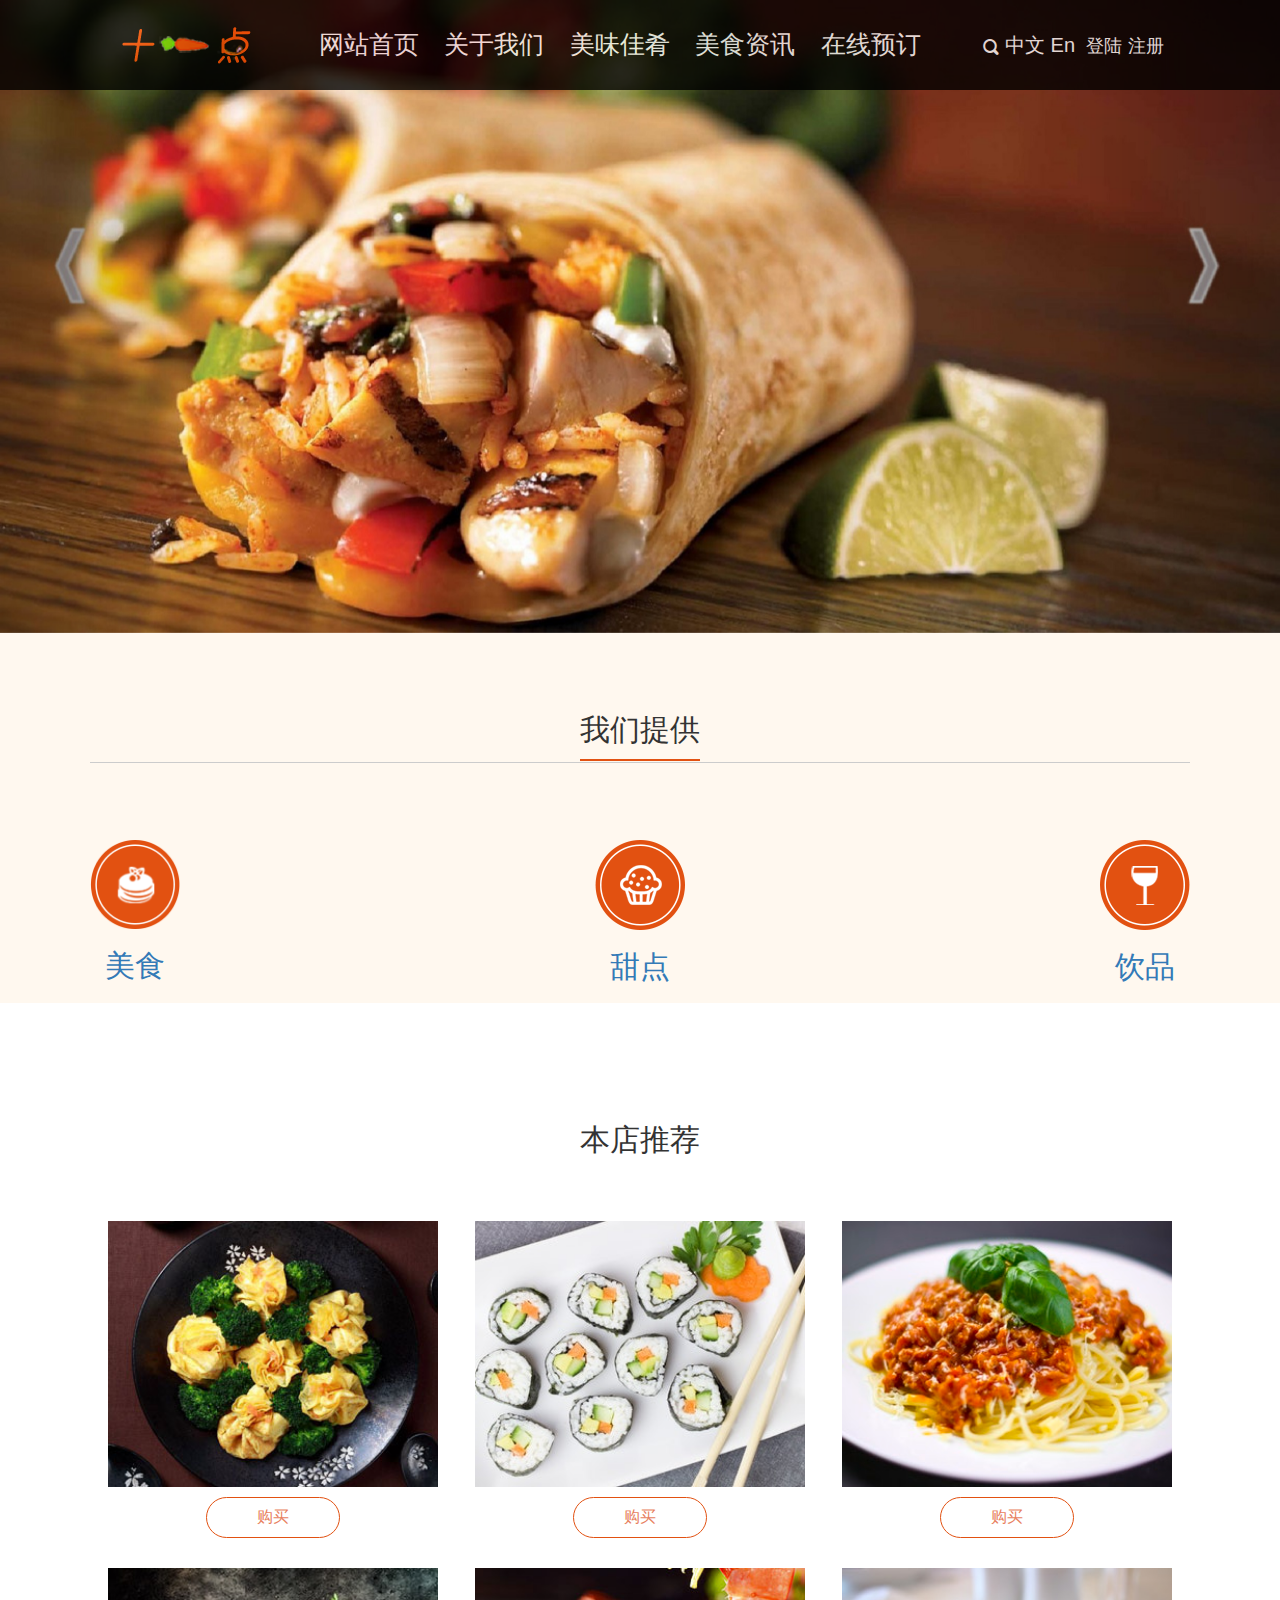
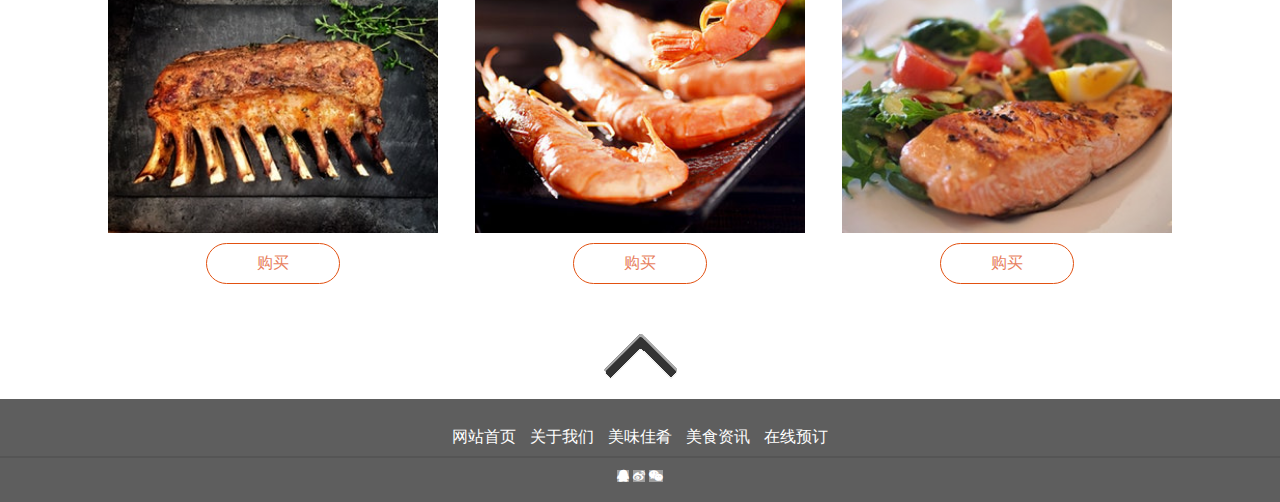
<file: index.html>
<!DOCTYPE html>
<html>
<head>
<title>十一点</title>
<meta charset="utf-8">
<meta http-equiv="X-UA-Compatible" content="IE=edge">
<meta http-equiv="X-UA-Compatible" content="IE=EmulateIE7"/>
<meta name="format-detection" content="telephone=no">
<meta name="renderer" content="webkit">
<meta name="author" content="www.cssmoban.com" />
<meta name="viewport" content="width=device-width, initial-scale=1">
<meta http-equiv="Cache-Control" content="no-siteapp" />
<meta name="description" content="" />
<meta name="keywords" content="" />
<link rel="stylesheet" href="default.css">
<link rel="stylesheet" href="jia.css">
<link rel="stylesheet" href="font-awesome.css">

<link rel="shortcut icon" type="image/x-icon" href="favicon.ico">
<link rel="Bookmark" href="favicon.ico">
<script src="js/jquery.min.js"></script>
<script src="js/jquery.cookie.js"></script>

</head>
<body>
<script>
$(document).ready(function() {
    var c_name = $.cookie('c_name');
	if(c_name)
	{
		$("#login").css('display','none');
	}
});
</script>
<header>
  <div class="header-nav">
  <center>
    <div role="navigation"> <a href="#" rel="home" class="hd-logo" title="美食餐厅"><img src="images/logo.png"></a>
      <ul class="hd-nav">
        <li class="search-box-li">
          <div>
            <input type="text" name="search-keyword" placeholder="输入关键词" form="search-keyword">
            <i class="iconfont search-submit">&#xe617;</i></div>
          <i class="search-exit"></i></li>
        <li><a href="index.html" name="index">网站首页<span><i class="iconfont ">&#xe6aa;</i></span></a></li>
        <li><a href="about.html" name="about">关于我们<span><i class="iconfont ">&#xe6aa;</i></span></a></li>
        <li><a href="productlist.html" name="productlist">美味佳肴<span><i class="iconfont ">&#xe6aa;</i></span></a></li>
        <li><a href="article.html" name="article">美食资讯<span><i class="iconfont ">&#xe6aa;</i></span></a></li>
        <li><a href="contact.html" name="contact">在线预订<span><i class="iconfont ">&#xe6aa;</i></span></a></li>
      </ul>
    <div class="motai"></div>
      <ul>
        <li><a><div class="sousuo"><i class="iconfont search-botton">&#xe617;</i></div></a></li>
        <li><a>中文</a></li>
        <li><a>En</a></li>
        <li><a><i class="iconfont nav-bottom">&#xe61f;</i></a></li>
        <li><a href="login.html" style="font-size:18px" padding-left:"25px";color:"coral">登陆</a></li>
        <li><a href="register.html" style="font-size:18px" padding-left:"25px";color:"coral">注册</a></li>
      </ul>
    </div>
    </center>
    <div class="search-box">
      <form method="post" action="#" id="search-keyword">
        <input type="text" name="search-keyword" placeholder="请输入您的内容">
        <span> </span>
      </form>
    </div>
  </div>
  <div class="header-carousel container">
    <div id="myCarousel" class="carousel slide"> 
      <!-- 轮播（Carousel）指标 -->
      
      <!--<div class="carousel-indicators1"> <a href="#xiahua">
        <p class="aa"><i class="fa fa-angle-double-down"></i></p>
        </a> </div>-->
        <center>
      <div class="carousel-inner">
       <div class="item active"> <img src="images/banner.jpg"  alt="First slide"> </div>
        <div class="item"> <img src="images/banner2.jpg"  alt="Second slide"> </div>
        <div class="item"> <img src="images/banner3.jpg" alt="Third slide"> </div>
      </div>
      </center>
      <!-- 轮播（Carousel）导航 --> 
      
      <a class="carousel-control left" href="#myCarousel"
               data-slide="prev"></a> <a class="carousel-control right" href="#myCarousel"
               data-slide="next"></a> </div>
  </div>
</header>

<div id="xiahua"></div>

<main class="main-first-bgcolor">
  <div class="main-head">
    <p> <span>我们提供</span> </p>
  </div>
  <div class="main-we-provide">
    <ul>
      <a href="productlist.html#meishi">
      <span><img src="images/meishi.png" alt=""></span>
        <h2 style="text-align:center">美食</h2>
      
      </a> <a href="productlist.html#tiandian">
      <span><img src="images/tiandian.png" alt=""></span>
        <h2>甜点</h2>
     
      </a> <a href="productlist.html#yinpin">
      <span><img src="images/yinpin.png" alt=""></span>
        <h2>饮品</h2>
      
      </a>
    </ul>
  </div>
</main>

<main>
  <ul class="main-submenu">
    <li>
      <h2>本店推荐</h2>
    </li>
  </ul>
  <ul class="main-submenu-info main-submenu-first">
    <li><a href="#">
      <div class="food-name">
        <p>玫瑰香酥西兰花</p>
      </div>
      <div class="food-price">
        <p>￥<span>55</span></p>
      </div>
      <div class="img-bg"></div>
      <img src="images/foodlist1.jpg"></a> <a class="more" href="#">购买</a> </li>
    <li><a href="#">
      <div class="food-name">
        <p>蔬菜寿司</p>
      </div>
      <div class="food-price">
        <p>￥<span>45</span></p>
      </div>
      <div class="img-bg"></div>
      <img src="images/foodlist2.jpg"></a> <a class="more" href="#">购买</a> </li>
    <li><a href="#">
      <div class="food-name">
        <p>意大利面</p>
      </div>
      <div class="food-price">
        <p>￥<span>35</span></p>
      </div>
      <div class="img-bg"></div>
      <img src="images/foodlist3.jpg"></a> <a class="more" href="#">购买</a> </li>
    <li><a href="#">
      <div class="food-name">
        <p>孜然烤羊排</p>
      </div>
      <div class="food-price">
        <p>￥<span>75</span></p>
      </div>
      <div class="img-bg"></div>
      <img src="images/foodlist4.jpg"></a> <a class="more" href="#">购买</a> </li>
    <li><a href="#">
      <div class="food-name">
        <p>油闷大虾</p>
      </div>
      <div class="food-price">
        <p>￥<span>88</span></p>
      </div>
      <div class="img-bg"></div>
      <img src="images/foodlist5.jpg"></a> <a class="more" href="#">购买</a> </li>
    <li><a href="#">
      <div class="food-name">
        <p>布朗鱼片</p>
      </div>
      <div class="food-price">
        <p>￥<span>50</span></p>
      </div>
      <div class="img-bg"></div>
      <img src="images/foodlist6.jpg"></a> <a class="more" href="#">购买</a> </li>
  </ul>
  <a href="#" class="scroll-top"> <img src="images/top.png" alt="" class="totop"> </a> <br/>
</main>
<footer>
  <div>
    <ul class="footer-top">
      <li><a href="index.html">网站首页</a></li>
      <li><a href="about.html">关于我们</a></li>
      <li><a href="productlist.html">美味佳肴</a></li>
      <li><a href="article.html">美食资讯</a></li>
      <li><a href="contact.html">在线预订</a></li>
    </ul>
  </div>
  <div>
    <ul class="footer-footer">
      <li><a href="#">
        <p class="lala"><i class="fa fa-qq fa-2x"></i></p>
        </a></li>
      <li><a href="#">
        <p class="lala"><i class="fa fa-weibo fa-2x"></i></p>
        </a></li>
      <li><a href="#">
        <p class="lala"><i class="fa fa-weixin fa-2x"></i></p>
        </a></li>
    </ul>
  </div>
</footer>
</body>
<script src="lib/jquery/jquery.js"></script>
<script src="lib/bootstrap/bootstrap.js"></script>
<script src="js/main.js"></script>
</html>
</file>
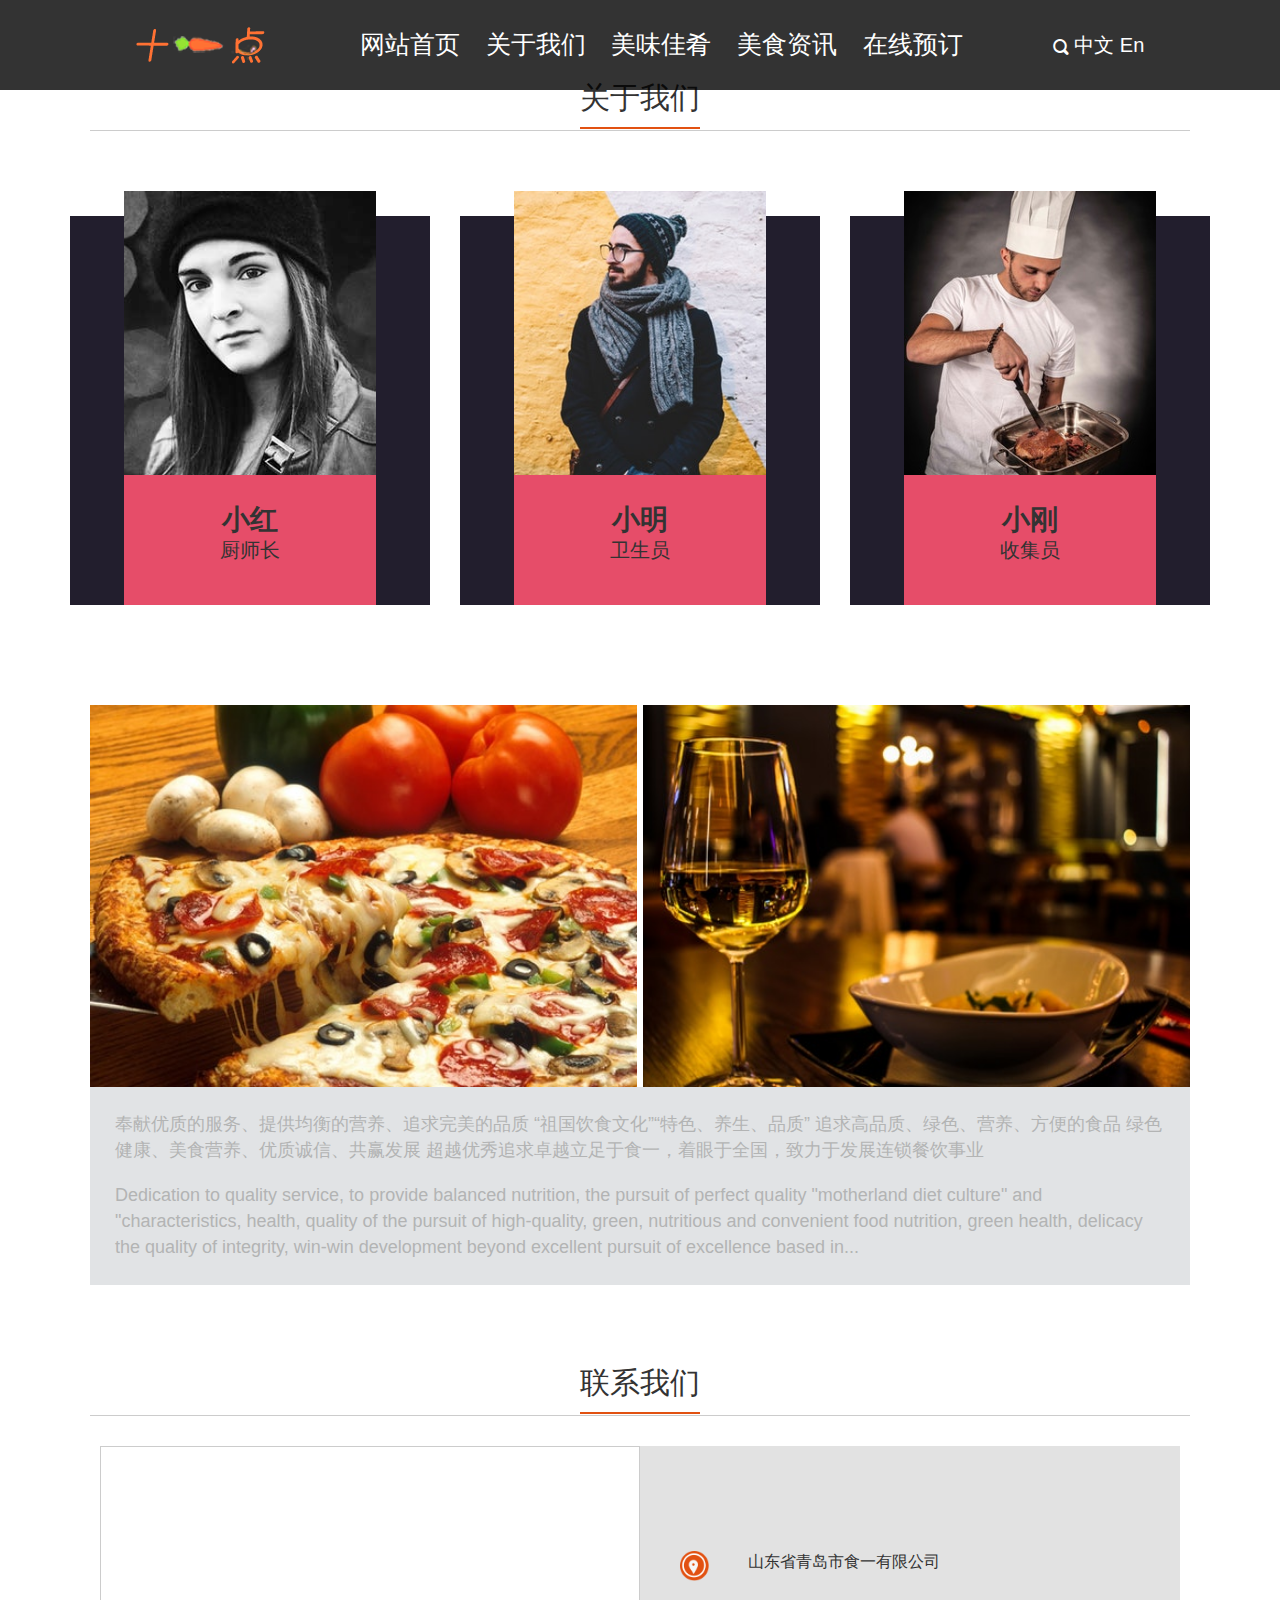
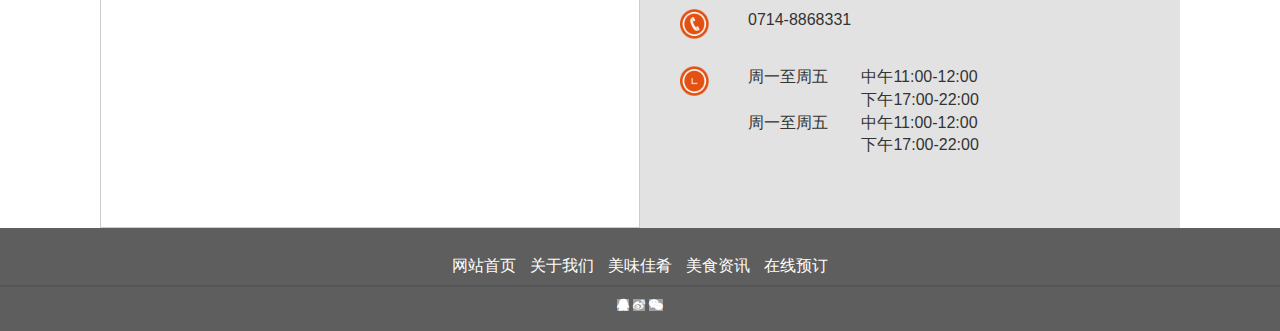
<file: about.html>
<!DOCTYPE html>
<html>

<head>
  <title>关于我们</title>
  <meta charset="utf-8">
  <meta http-equiv="X-UA-Compatible" content="IE=edge">
  <meta http-equiv="X-UA-Compatible" content="IE=EmulateIE7" />
  <meta name="format-detection" content="telephone=no">
  <meta name="renderer" content="webkit">
  <meta name="author" content="www.cssmoban.com" />
  <meta name="viewport" content="width=device-width, initial-scale=1">
  <meta http-equiv="Cache-Control" content="no-siteapp" />
  <meta name="description" content="" />
  <meta name="keywords" content="" />
  <link rel="stylesheet" href="default.css">
  <link rel="stylesheet" href="font-awesome.css">
  <link rel="stylesheet" href="jia.css">
  <link rel="stylesheet" href="jiajia.css">
  <link rel="stylesheet" href="animate.css">
  <link rel="stylesheet" href="owl.carousel.css">
  <link rel="stylesheet" href="bootstrap.min.css">
  <link rel="shortcut icon" type="image/x-icon" href="favicon.ico">
  <link rel="Bookmark" href="favicon.ico">

  <style type="text/css">
    html,
    body {
      margin: 0;
      padding: 0;
    }

    .iw_poi_title {
      color: #CC5522;
      font-size: 14px;
      font-weight: bold;
      overflow: hidden;
      padding-right: 13px;
      white-space: nowrap
    }

    .iw_poi_content {
      font: 12px arial, sans-serif;
      overflow: visible;
      padding-top: 4px;
      white-space: -moz-pre-wrap;
      word-wrap: break-word
    }
  </style>
  <script type="text/javascript" src="http://api.map.baidu.com/api?key=&v=1.1&services=true"></script>
</head>

<body>
  <header>
    <center>
      <div class="header-nav">
        <div role="navigation"> <a href="#" rel="home" class="hd-logo" title="美食餐厅"><img src="images/logo.png"></a>
          <ul class="hd-nav">
            <li class="search-box-li">
              <div>
                <input type="text" name="search-keyword" placeholder="输入关键词" form="search-keyword">
                <i class="iconfont search-submit">&#xe617;</i></div>
              <i class="search-exit"></i>
            </li>
            <li><a href="index.html" name="index">网站首页<span><i class="iconfont ">&#xe6aa;</i></span></a></li>
            <li><a href="about.html" name="about">关于我们<span><i class="iconfont ">&#xe6aa;</i></span></a></li>
            <li><a href="productlist.html" name="productlist">美味佳肴<span><i class="iconfont ">&#xe6aa;</i></span></a></li>
            <li><a href="article.html" name="article">美食资讯<span><i class="iconfont ">&#xe6aa;</i></span></a></li>
            <li><a href="contact.html" name="contact">在线预订<span><i class="iconfont ">&#xe6aa;</i></span></a></li>
          </ul>
          <div class="motai"></div>
          <ul>
            <li><a><i class="iconfont search-botton">&#xe617;</i></a></li>
            <li><a>中文</a></li>
            <li><a>En</a></li>
            <li><a><i class="iconfont nav-bottom">&#xe61f;</i></a></li>
          </ul>
        </div>
        <div class="search-box">
          <form method="post" action="#" id="search-keyword">
            <input type="text" name="search-keyword" placeholder="请输入您的内容">
            <span> </span>
          </form>
        </div>
      </div>
    </center>
  </header>

  <main>
    <div class="main-head">
      <p><span>关于我们</span></p>
    </div>
  </main>

  <section class="meet" id="meet">
    <div class="container">
      <div class="wrapper">
        <div class="row">
          <div class="col-sm-4">
            <div class="meet-item-bg wow pulse animated text-center">
              <div class="meet-item text-center">
                <div class="meet-single-item wow bounceInDown animated">
                  <img src="images/m_01.jpg" alt="Meet">
                  <div class="meet-icons">
                    <a href="#"><i class="custom-icon fa fa-twitter"></i></a>
                    <a href="#"><i class="custom-icon fa fa-facebook"></i></a>
                    <a href="#"><i class="custom-icon fa fa-google-plus"></i></a>
                    <a href="#"><i class="custom-icon fa fa-linkedin"></i></a>
                  </div> <!-- /.meet-icons -->
                </div> <!-- /.meet-single-item -->
                <div class="meet-item-content custom-white wow bounceInUp animated">
                  <h6 class="meet-item-name">小红</h6>
                  <p class="meet-item-sub custom-black">厨师长</p>
                  <p class="meet-item-about">

                  </p>
                </div> <!-- /.meet-item-content -->
              </div> <!-- /.meet-item -->
            </div> <!-- /.meet-item-bg -->
          </div> <!-- /.col-sm-4 -->
          <div class="col-sm-4">
            <div class="meet-item-bg wow pulse animated text-center">
              <div class="meet-item text-center">
                <div class="meet-single-item wow bounceInDown animated">
                  <img src="images/m_02.jpg" alt="Meet">
                  <div class="meet-icons">
                    <a href="#"><i class="custom-icon fa fa-twitter"></i></a>
                    <a href="#"><i class="custom-icon fa fa-facebook"></i></a>
                    <a href="#"><i class="custom-icon fa fa-google-plus"></i></a>
                    <a href="#"><i class="custom-icon fa fa-linkedin"></i></a>
                  </div> <!-- /.meet-icons -->
                </div> <!-- /.meet-single-item -->
                <div class="meet-item-content custom-white wow bounceInUp animated">
                  <h6 class="meet-item-name">小明</h6>
                  <p class="meet-item-sub custom-black">卫生员</p>
                  <p class="meet-item-about"></p>
                </div> <!-- /.meet-item-content -->
              </div> <!-- /.meet-item -->
            </div> <!-- /.meet-item-bg -->
          </div> <!-- /.col-sm-4 -->
          <div class="col-sm-4">
            <div class="meet-item-bg wow pulse animated text-center">
              <div class="meet-item text-center">
                <div class="meet-single-item wow bounceInDown animated">
                  <img src="images/m_03.jpg" alt="Meet">
                  <div class="meet-icons">
                    <a href="#"><i class="custom-icon fa fa-twitter"></i></a>
                    <a href="#"><i class="custom-icon fa fa-facebook"></i></a>
                    <a href="#"><i class="custom-icon fa fa-google-plus"></i></a>
                    <a href="#"><i class="custom-icon fa fa-linkedin"></i></a>
                  </div> <!-- /.meet-icons -->
                </div> <!-- /.meet-single-item -->
                <div class="meet-item-content custom-white wow bounceInUp animated">
                  <h6 class="meet-item-name">小刚</h6>
                  <p class="meet-item-sub custom-black">收集员</p>
                  <p class="meet-item-about"></p>
                </div> <!-- /.meet-item-content -->
              </div> <!-- /.meet-item -->
            </div> <!-- /.meet-item-bg -->
          </div> <!-- /.col-sm-4 -->
        </div> <!-- /.row -->
      </div> <!-- /.wrapper -->
    </div> <!-- /.container -->
  </section> <!-- /#meet -->

  <div class="main-all-width">
    <div class="main-about-body">
      <div><img src="images/about1.jpg"></div>
      <div><img src="images/about2.jpg"></div>
    </div>
    <div class="main-about-footer">
      <p class="chinese">奉献优质的服务、提供均衡的营养、追求完美的品质 “祖国饮食文化”“特色、养生、品质” 追求高品质、绿色、营养、方便的食品 绿色健康、美食营养、优质诚信、共赢发展 超越优秀追求卓越立足于食一，着眼于全国，致力于发展连锁餐饮事业</p>
      <p class="english">Dedication to quality service, to provide balanced nutrition, the pursuit of perfect quality "motherland diet culture" and "characteristics, health, quality of the pursuit of high-quality, green, nutritious and convenient food nutrition, green health, delicacy the quality of integrity, win-win development beyond excellent pursuit of excellence based in...</p>
    </div>
  </div>

  <main>
    <div class="main-head">
      <p><span>联系我们</span></p>
    </div>
  </main>
  <div class="main-all-width">
    <div class="main-about-body main-padding">
      <div class="main-about-map">
        <div style="border:#ccc solid 1px;" id="dituContent"></div>
      </div>
      <div class="main-about-info-right">
        <ul class="main-about-info">
          <li><span></span>
            <p>山东省青岛市食一有限公司</p>
          </li>
          <li><span></span>
            <p>0714-8868331</p>
          </li>
          <li><span></span>
            <div class="date-box">
              <div class="main-about-datetime">
                <div class="main-about-date">周一至周五</div>
                <div class="main-about-time">
                  <div>中午11:00-12:00</div>
                  <div>下午17:00-22:00</div>
                </div>
              </div>
              <div class="main-about-datetime">
                <div class="main-about-date">周一至周五</div>
                <div class="main-about-time">
                  <div>中午11:00-12:00</div>
                  <div>下午17:00-22:00</div>
                </div>
              </div>
            </div>
          </li>
        </ul>
      </div>
    </div>
  </div>
  <footer>
    <div>
      <ul class="footer-top">
        <li><a href="index.html">网站首页</a></li>
        <li><a href="about.html">关于我们</a></li>
        <li><a href="productlist.html">美味佳肴</a></li>
        <li><a href="article.html">美食资讯</a></li>
        <li><a href="contact.html">在线预订</a></li>
      </ul>
    </div>
    <div>

      <ul class="footer-footer">
        <li><a href="#">
            <p class="lala"><i class="fa fa-qq fa-2x"></i></p>
          </a></li>
        <li><a href="#">
            <p class="lala"><i class="fa fa-weibo fa-2x"></i></p>
          </a></li>
        <li><a href="#">
            <p class="lala"><i class="fa fa-weixin fa-2x"></i></p>
          </a></li>
      </ul>
    </div>
  </footer>
</body>
<script type="text/javascript">
  //创建和初始化地图函数：
  function initMap() {
    createMap(); //创建地图
    setMapEvent(); //设置地图事件
    addMapControl(); //向地图添加控件
    addMarker(); //向地图中添加marker
  }

  //创建地图函数：
  function createMap() {
    var map = new BMap.Map("dituContent"); //在百度地图容器中创建一个地图
    var point = new BMap.Point(120.128829, 36.009226); //定义一个中心点坐标
    map.centerAndZoom(point, 18); //设定地图的中心点和坐标并将地图显示在地图容器中
    window.map = map; //将map变量存储在全局
  }

  //地图事件设置函数：
  function setMapEvent() {
    map.enableDragging(); //启用地图拖拽事件，默认启用(可不写)
    map.enableScrollWheelZoom(); //启用地图滚轮放大缩小
    map.enableDoubleClickZoom(); //启用鼠标双击放大，默认启用(可不写)
    map.enableKeyboard(); //启用键盘上下左右键移动地图
  }

  //地图控件添加函数：
  function addMapControl() {
    //向地图中添加缩放控件
    var ctrl_nav = new BMap.NavigationControl({ anchor: BMAP_ANCHOR_TOP_LEFT, type: BMAP_NAVIGATION_CONTROL_LARGE });
    map.addControl(ctrl_nav);

  }

  //标注点数组
  var markerArr = [{
    title: "青岛十一公司",
    content: "公司地址",
    point: "120.128829|36.009226",
    isOpen: 0,
    icon: { w: 21, h: 21, l: 0, t: 0, x: 6, lb: 5 }
  }];
  //创建marker
  function addMarker() {
    for (var i = 0; i < markerArr.length; i++) {
      var json = markerArr[i];
      var p0 = json.point.split("|")[0];
      var p1 = json.point.split("|")[1];
      var point = new BMap.Point(p0, p1);
      var iconImg = createIcon(json.icon);
      var marker = new BMap.Marker(point, { icon: iconImg });
      var iw = createInfoWindow(i);
      var label = new BMap.Label(json.title, { "offset": new BMap.Size(json.icon.lb - json.icon.x + 10, -20) });
      marker.setLabel(label);
      map.addOverlay(marker);
      label.setStyle({
        borderColor: "#808080",
        color: "#333",
        cursor: "pointer"
      });

      (function() {
        var index = i;
        var _iw = createInfoWindow(i);
        var _marker = marker;
        _marker.addEventListener("click", function() {
          this.openInfoWindow(_iw);
        });
        _iw.addEventListener("open", function() {
          _marker.getLabel().hide();
        })
        _iw.addEventListener("close", function() {
          _marker.getLabel().show();
        })
        label.addEventListener("click", function() {
          _marker.openInfoWindow(_iw);
        })
        if (!!json.isOpen) {
          label.hide();
          _marker.openInfoWindow(_iw);
        }
      })()
    }
  }
  //创建InfoWindow
  function createInfoWindow(i) {
    var json = markerArr[i];
    var iw = new BMap.InfoWindow("<b class='iw_poi_title' title='" + json.title + "'>" + json.title + "</b><div class='iw_poi_content'>" + json.content + "</div>");
    return iw;
  }
  //创建一个Icon
  function createIcon(json) {
    var icon = new BMap.Icon("images/position.png", new BMap.Size(json.w, json.h), {
      imageOffset: new BMap.Size(-json.l, -json.t),
      infoWindowOffset: new BMap.Size(json.lb + 5, 1),
      offset: new BMap.Size(json.x, json.h)
    })
    return icon;
  }

  initMap(); //创建和初始化地图
</script>
<script src="js/jquery-1.11.2.min.js"></script>
<script src="js/wow.min.js"></script>
<script src="js/script.js"></script>
<script src="js/isotope.pkgd.min.js"></script>
<script src="js/owl.carousel.min.js"></script>
<script src="js/owl-carousel.js"></script>
<script src="js/jquery.validate.js"></script>
<script src="js/smoothscroll.js"></script>
<script src="lib/jquery/jquery.js"></script>
<script src="lib/bootstrap/bootstrap.js"></script>
<script src="js/main.js"></script>

</html>
</file>
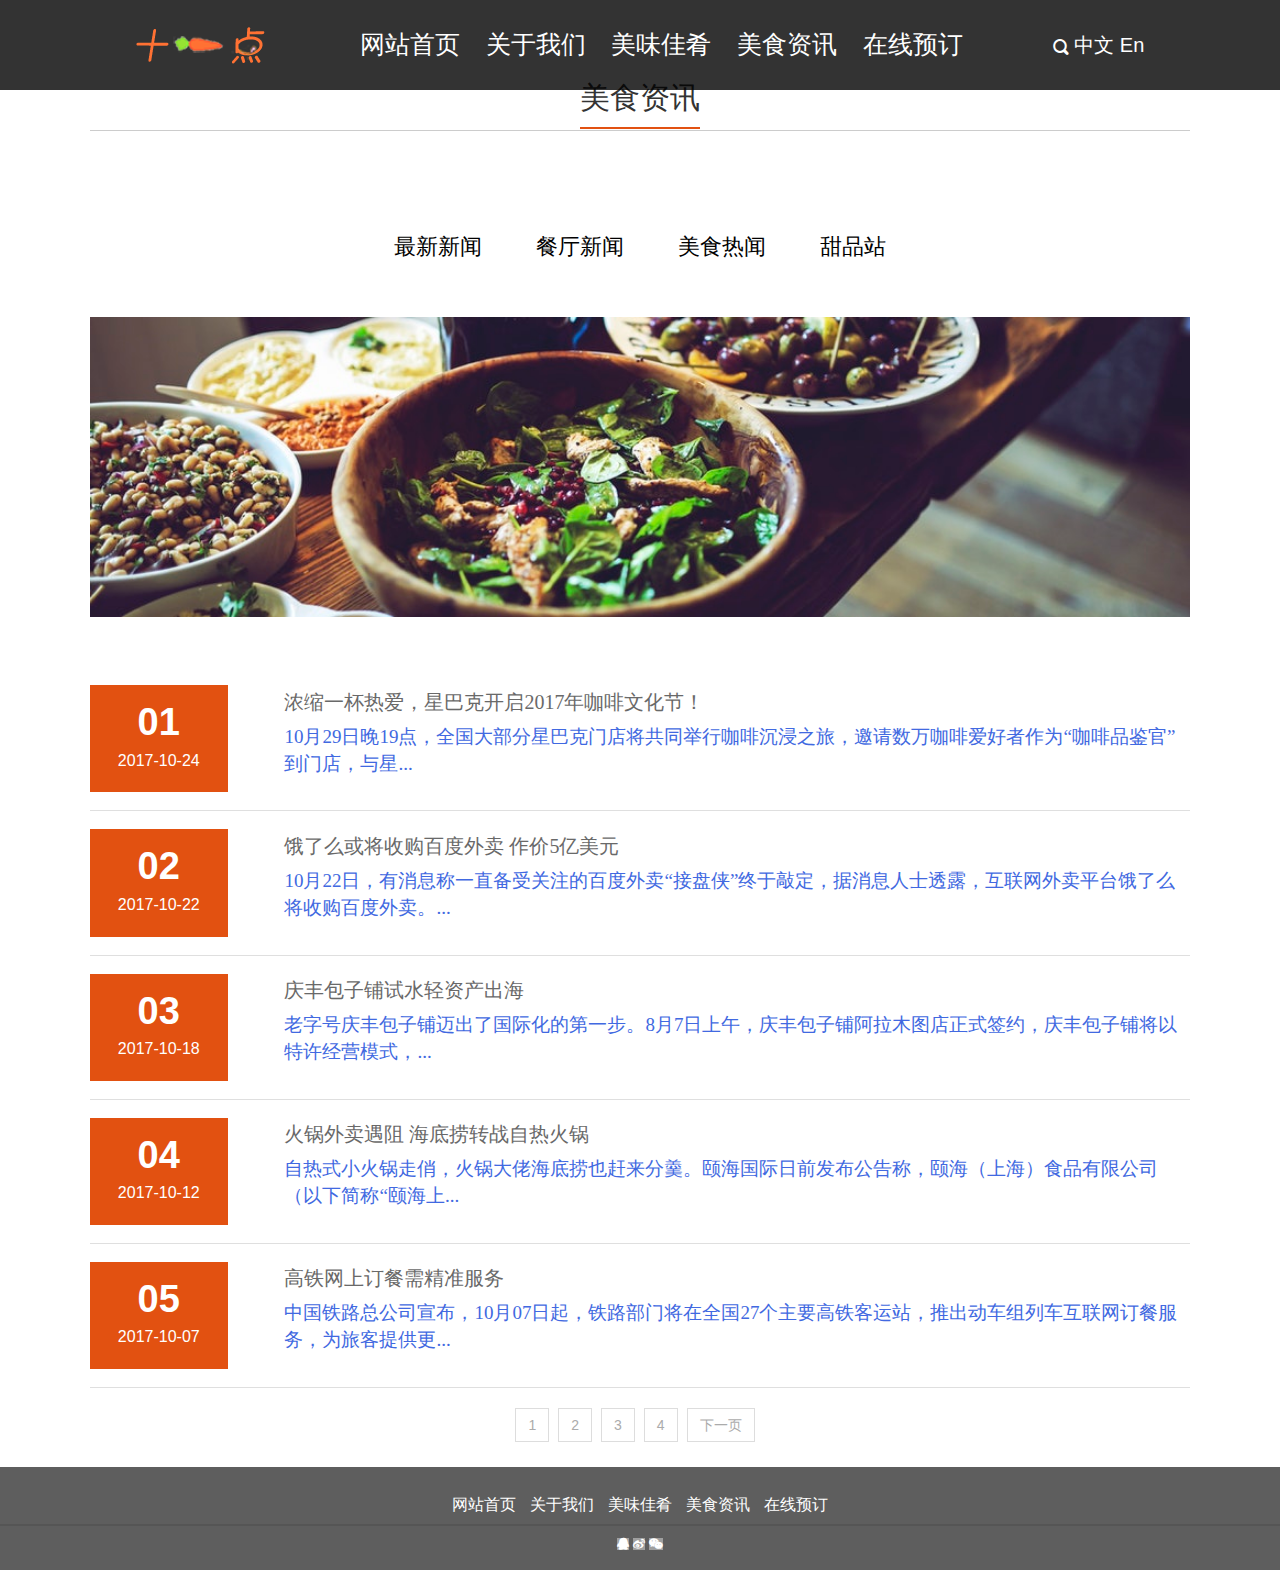
<file: article.html>
<!DOCTYPE html>
<html>
<head>
    <title>美食资讯</title>
<meta charset="utf-8">
<meta http-equiv="X-UA-Compatible" content="IE=edge">
<meta http-equiv="X-UA-Compatible" content="IE=EmulateIE7"/>
<meta name="format-detection" content="telephone=no">
<meta name="renderer" content="webkit">
<meta name="author" content="www.cssmoban.com" />
<meta name="viewport" content="width=device-width, initial-scale=1">
<meta http-equiv="Cache-Control" content="no-siteapp" />
<meta name="description" content="" />
<meta name="keywords" content="" />
<link rel="stylesheet" href="default.css">
<link rel="stylesheet" href="jia.css">
<link rel="stylesheet" href="font-awesome.css">
<link rel="shortcut icon" type="image/x-icon" href="favicon.ico">
<link rel="Bookmark" href="favicon.ico">

</head>
<body>

<header>
<center>
    <div class="header-nav">
        <div role="navigation">
            <a href="#" rel="home" class="hd-logo" title="美食餐厅"><img src="images/logo.png"></a>
            <ul class="hd-nav">
                <li class="search-box-li">
                    <div><input type="text" name="search-keyword" placeholder="输入关键词" form="search-keyword"><i
                            class="iconfont search-submit">&#xe617;</i></div>
                    <i class="search-exit"></i></li>
                <li><a href="index.html" name="index">网站首页<span><i class="iconfont ">&#xe6aa;</i></span></a></li>
                <li><a href="about.html" name="about">关于我们<span><i class="iconfont ">&#xe6aa;</i></span></a></li>
                <li><a href="productlist.html" name="productlist">美味佳肴<span><i class="iconfont ">&#xe6aa;</i></span></a></li>
                <li><a href="article.html" name="article">美食资讯<span><i class="iconfont ">&#xe6aa;</i></span></a></li>
                <li><a href="contact.html" name="contact">在线预订<span><i class="iconfont ">&#xe6aa;</i></span></a></li>
            </ul>

            <div class="motai"></div>
            <ul>
                <li><a><i class="iconfont search-botton">&#xe617;</i></a></li>
                <li><a>中文</a></li>
                <li><a>En</a></li>
                <li><a><i class="iconfont nav-bottom">&#xe61f;</i></a></li>
            </ul>

        </div>
        <div class="search-box">
            <form method="post" action="#" id="search-keyword">
                <input type="text" name="search-keyword" placeholder="请输入您的内容">
                <span>
                    </span>
            </form>

        </div>

    </div>
</center>
    
</header>
<main>
    <div>
        <div class="main-head">
            <p><span>美食资讯</span></p>
        </div>
    </div>
    <ul class="main-submenu main-submenu-second">
        <li><a href="#">最新新闻</a></li>
        <li><a href="#">餐厅新闻</a></li>
        <li><a href="#">美食热闻</a></li>
        <li><a href="#">甜品站</a></li>
    </ul>
    <div class="article-list-banner"><img src="images/foodnews1.jpg"></div>
    <ul class="article-list">
        <li>
            <div class="article-date">
                <strong>01</strong>
                <p>2017-10-24</p>

            </div>
            <div class="article-info">
                <a href="article_list_content1.html">
                    <h3>浓缩一杯热爱，星巴克开启2017年咖啡文化节！</h3>
                    <p>10月29日晚19点，全国大部分星巴克门店将共同举行咖啡沉浸之旅，邀请数万咖啡爱好者作为“咖啡品鉴官”到门店，与星...</p>
                </a>
            </div>
        </li>

        <li>
            <div class="article-date">
                <strong>02</strong>
                <p>2017-10-22</p>
            </div>
            <div class="article-info">
                <a href="article_list_content2.html">
                    <h3>饿了么或将收购百度外卖 作价5亿美元</h3>
                    <p>10月22日，有消息称一直备受关注的百度外卖“接盘侠”终于敲定，据消息人士透露，互联网外卖平台饿了么将收购百度外卖。...</p>
                </a>
            </div>
        </li>
        <li>
            <div class="article-date">
                <strong>03</strong>
                <p>2017-10-18</p>
            </div>
            <div class="article-info">
                <a href="article_list_content3.html">
                    <h3>庆丰包子铺试水轻资产出海</h3>
                    <p>老字号庆丰包子铺迈出了国际化的第一步。8月7日上午，庆丰包子铺阿拉木图店正式签约，庆丰包子铺将以特许经营模式，...</p>
                </a>
            </div>
        </li>
        <li>
            <div class="article-date">
                <strong>04</strong>
                <p>2017-10-12</p>
            </div>
            <div class="article-info">
                <a href="article_list_content4.html">
                    <h3>火锅外卖遇阻 海底捞转战自热火锅</h3>
                    <p>自热式小火锅走俏，火锅大佬海底捞也赶来分羹。颐海国际日前发布公告称，颐海（上海）食品有限公司（以下简称“颐海上...</p>
                </a>
            </div>
        </li>
        <li>
            <div class="article-date">
                <strong>05</strong>
                <p>2017-10-07</p>
            </div>
            <div class="article-info">
                <a href="article_list_content5.html">
                    <h3>高铁网上订餐需精准服务</h3>
                    <p>中国铁路总公司宣布，10月07日起，铁路部门将在全国27个主要高铁客运站，推出动车组列车互联网订餐服务，为旅客提供更...</p>
                </a>
            </div>
        </li>

    </ul>
    <section class="article-btn">
        <span class="article-prev-btn"></span>
        <span class="article-next-btn"></span>
    </section>
    <nav aria-label="Page navigation" class="article-page">
        <ul class="pagination">
            <li><a href="#">1</a></li>
            <li><a href="#">2</a></li>
            <li><a href="#">3</a></li>
            <li><a href="#">4</a></li>
            <li>
                <a href="#" aria-label="Next">
                    <span aria-hidden="true">下一页</span>
                </a>
            </li>
        </ul>
    </nav>
</main>
<footer>
    <div>
        <ul class="footer-top">
            <li><a href="index.html">网站首页</a></li>
            <li><a href="about.html">关于我们</a></li>
            <li><a href="productlist.html">美味佳肴</a></li>
            <li><a href="article.html">美食资讯</a></li>
            <li><a href="contact.html">在线预订</a></li>
        </ul>
    </div>
    <div>
       
        <ul class="footer-footer">
          <li><a href="#">
        <p class="lala"><i class="fa fa-qq fa-2x"></i></p>
        </a></li>
      <li><a href="#">
        <p class="lala"><i class="fa fa-weibo fa-2x"></i></p>
        </a></li>
      <li><a href="#">
        <p class="lala"><i class="fa fa-weixin fa-2x"></i></p>
        </a></li>
        </ul>
    </div>
</footer>

</body>

<script src="lib/jquery/jquery.js"></script>
<script src="lib/bootstrap/bootstrap.js"></script>
<script src="js/main.js"></script>
</html>
</file>
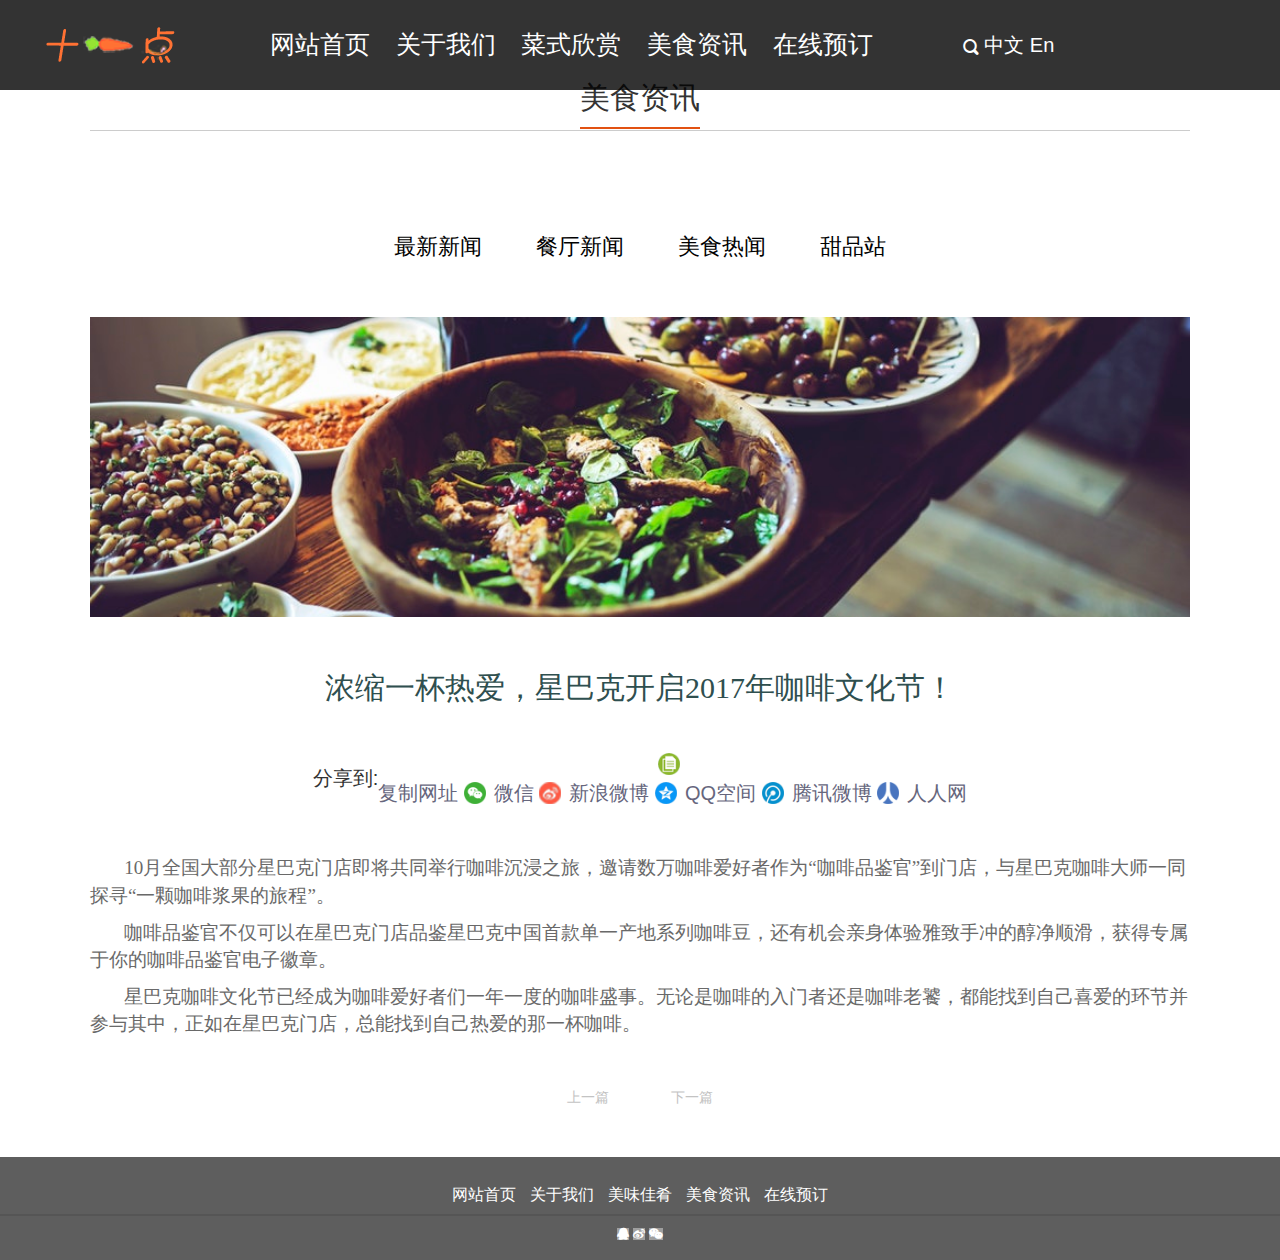
<file: article_list_content1.html>
<!DOCTYPE html>
<html>
<head>
    <title>文章一</title>
<meta charset="utf-8">
<meta http-equiv="X-UA-Compatible" content="IE=edge">
<meta http-equiv="X-UA-Compatible" content="IE=EmulateIE7"/>
<meta name="format-detection" content="telephone=no">
<meta name="renderer" content="webkit">
<meta name="author" content="www.cssmoban.com" />
<meta name="viewport" content="width=device-width, initial-scale=1">
<meta http-equiv="Cache-Control" content="no-siteapp" />
<meta name="description" content="" />
<meta name="keywords" content="" />
<link rel="stylesheet" href="default.css">
<link rel="stylesheet" href="jia.css">
<link rel="stylesheet" href="font-awesome.css">
<link rel="shortcut icon" type="image/x-icon" href="favicon.ico">
<link rel="Bookmark" href="favicon.ico">

    <script src="lib/jquery/jquery.js"></script>
    <script src="lib/bootstrap/bootstrap.js"></script>
    <script src="/lib/clipboard/clipboard.min.js"></script>
    <script src="js/main.js"></script>
</head>
<body>

<header>
    <div class="header-nav">
        <div role="navigation">
            <a href="#" rel="home" class="hd-logo" title="美食餐厅"><img src="images/logo.png"></a>
            <ul class="hd-nav">
                <li class="search-box-li">
                    <div><input type="text" name="search-keyword" placeholder="输入关键词" form="search-keyword"><i
                            class="iconfont search-submit">&#xe617;</i></div>
                    <i class="search-exit"></i></li>
                <li><a href="index.html" name="index">网站首页<span><i class="iconfont ">&#xe6aa;</i></span></a></li>
                <li><a href="about.html" name="about">关于我们<span><i class="iconfont ">&#xe6aa;</i></span></a></li>
                <li><a href="productlist.html" name="productlist">菜式欣赏<span><i class="iconfont ">&#xe6aa;</i></span></a></li>
                <li><a href="article.html" name="article">美食资讯<span><i class="iconfont ">&#xe6aa;</i></span></a></li>
                <li><a href="contact.html" name="contact">在线预订<span><i class="iconfont ">&#xe6aa;</i></span></a></li>
            </ul>

            <div class="motai"></div>
            <ul>
                <li><a><i class="iconfont search-botton">&#xe617;</i></a></li>
                <li><a>中文</a></li>
                <li><a>En</a></li>
                <li><a><i class="iconfont nav-bottom">&#xe61f;</i></a></li>
            </ul>

        </div>
        <div class="search-box">
            <form method="post" action="#" id="search-keyword">
                <input type="text" name="search-keyword" placeholder="请输入您的内容">
                <span>
                    </span>
            </form>

        </div>

    </div>
</header>
<main>
    <div>
        <div class="main-head">
            <p><span>美食资讯</span></p>
        </div>
    </div>
    <ul class="main-submenu main-submenu-second">
        <li><a href="#">最新新闻</a></li>
        <li><a href="#">餐厅新闻</a></li>
        <li><a href="#">美食热闻</a></li>
        <li><a href="#">甜品站</a></li>
    </ul>
    <div class="article-list-banner"><img src="images/foodnews1.jpg"></div>

</main>
<main>
    <div class="article-content-box">
        <header class="article-content-header">浓缩一杯热爱，星巴克开启2017年咖啡文化节！</header>
        </br>
        <div class="share">
            <span>分享到:</span>
            <div class="bdsharebuttonbox sharebox">
                <a href="javascript:void(0);" class="copy-url-btn" data-clipboard-action="copy" data-clipboard-target="#current-url"><div id="current-url" style="width:0px;height:0px;overflow:hidden;"></div>复制网址</a>
                <a href="#" class="bds_weixin" data-cmd="weixin" title="分享到微信">微信</a>
                <a href="#" class="bds_tsina" data-cmd="tsina" title="分享到新浪微博">新浪微博</a>
                <a href="#" class="bds_qzone" data-cmd="qzone" title="分享到QQ空间">QQ空间</a>
                <a href="#" class="bds_tqq" data-cmd="tqq" title="分享到腾讯微博">腾讯微博</a>
                <a href="#" class="bds_renren" data-cmd="renren" title="分享到人人网">人人网</a>
            </div>
        </div>
        <article class="article-content">
            </br>
            <p class="article_P">&nbsp;&nbsp;&nbsp10月全国大部分星巴克门店即将共同举行咖啡沉浸之旅，邀请数万咖啡爱好者作为“咖啡品鉴官”到门店，与星巴克咖啡大师一同探寻“一颗咖啡浆果的旅程”。</p>
            <p class="article_P">&nbsp;&nbsp;&nbsp咖啡品鉴官不仅可以在星巴克门店品鉴星巴克中国首款单一产地系列咖啡豆，还有机会亲身体验雅致手冲的醇净顺滑，获得专属于你的咖啡品鉴官电子徽章。</p>
            <p class="article_P">&nbsp;&nbsp;&nbsp星巴克咖啡文化节已经成为咖啡爱好者们一年一度的咖啡盛事。无论是咖啡的入门者还是咖啡老饕，都能找到自己喜爱的环节并参与其中，正如在星巴克门店，总能找到自己热爱的那一杯咖啡。</p>
        </article>
        <footer class="article-footer-btn">
            <a>上一篇</a>
            <a href="article_list_content2.html">下一篇</a>
        </footer>
    </div>
</main>


<footer>
    <div>
        <ul class="footer-top">
            <li><a href="index.html">网站首页</a></li>
            <li><a href="about.html">关于我们</a></li>
            <li><a href="productlist.html">美味佳肴</a></li>
            <li><a href="article.html">美食资讯</a></li>
            <li><a href="contact.html">在线预订</a></li>
        </ul>
    </div>
    <div>
       
        <ul class="footer-footer">
          <li><a href="#">
        <p class="lala"><i class="fa fa-qq fa-2x"></i></p>
        </a></li>
      <li><a href="#">
        <p class="lala"><i class="fa fa-weibo fa-2x"></i></p>
        </a></li>
      <li><a href="#">
        <p class="lala"><i class="fa fa-weixin fa-2x"></i></p>
        </a></li>
        </ul>
    </div>
</footer>

<script>
    var clipBoardContent="";
    clipBoardContent += this.location.href;
    $('#current-url').html(clipBoardContent);

    // button的class的值
    var clipboard = new Clipboard('.copy-url-btn');
    clipboard.on('success', function(e) {
        alert('复制成功');
    });

    clipboard.on('error', function(e) {
        alert('复制失败，请手动进行复制');
    });
</script>
<script>




    window._bd_share_config = {
    "common": {
        "bdSnsKey": {},
        "bdText": "",
        "bdMini": "2",
        "bdPic": "",
        "bdStyle": "0",
        "bdSize": "16"
    }, "share": {}
};
with (document)0[(getElementsByTagName('head')[0] || body).appendChild(createElement('script')).src = 'http://bdimg.share.baidu.com/static/api/js/share.js?v=89860593.js?cdnversion=' + ~(-new Date() / 36e5)];</script>
</body>

</html>
</file>
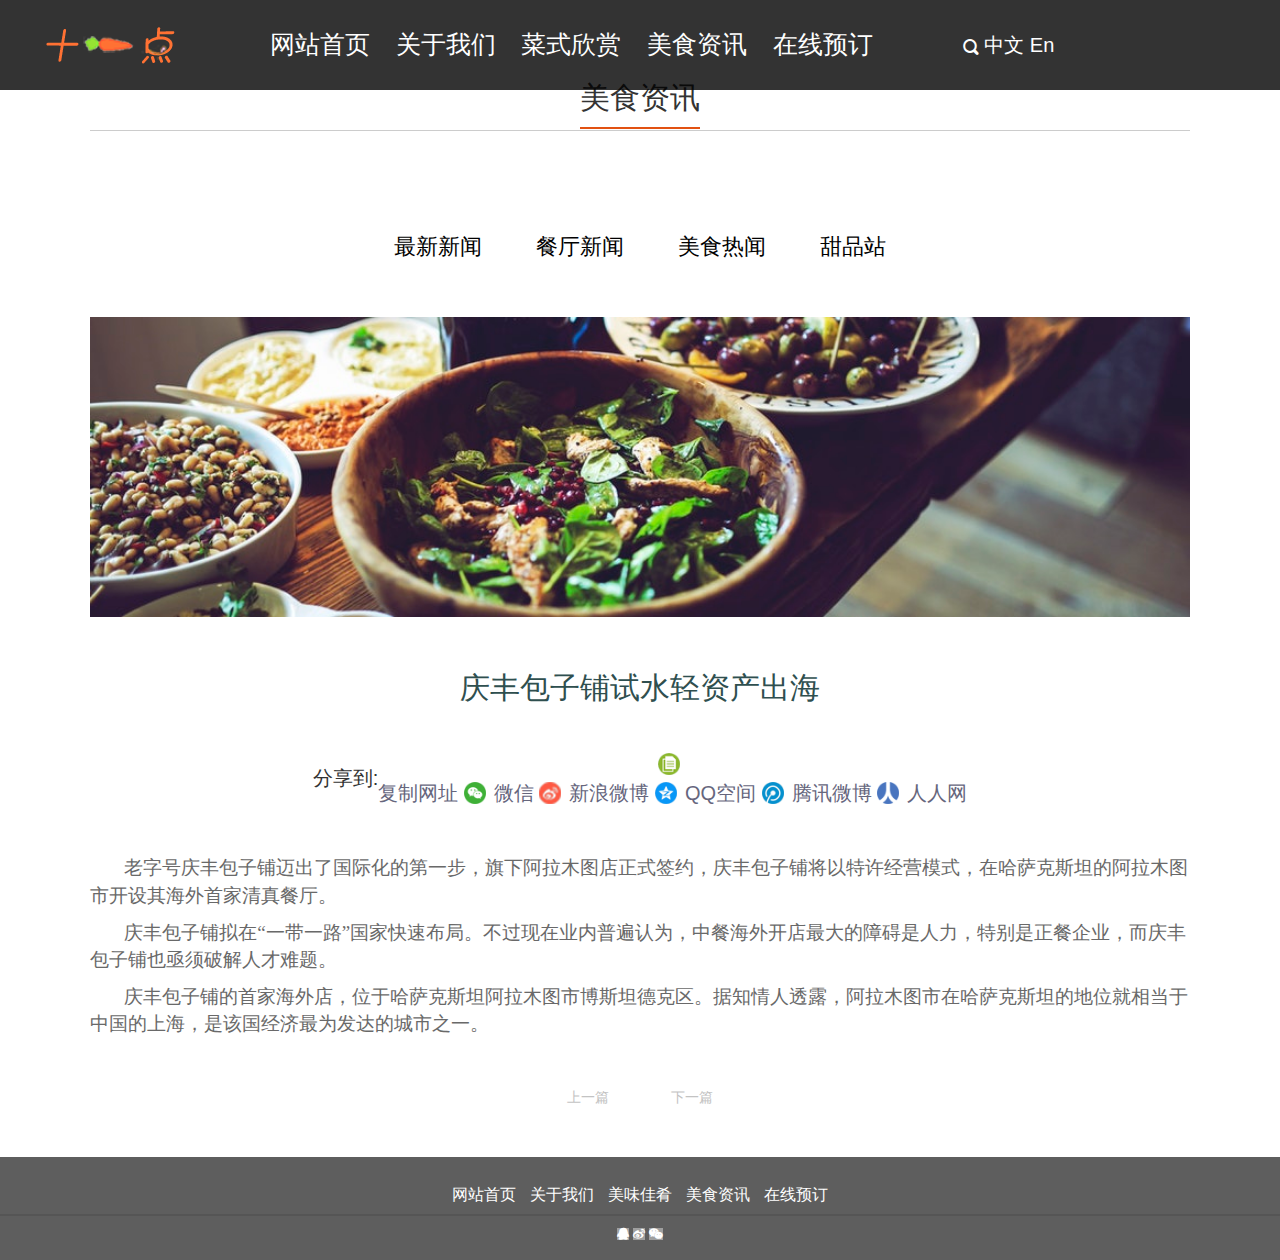
<file: article_list_content3.html>
<!DOCTYPE html>
<html>
<head>
    <title>文章三</title>
<meta charset="utf-8">
<meta http-equiv="X-UA-Compatible" content="IE=edge">
<meta http-equiv="X-UA-Compatible" content="IE=EmulateIE7"/>
<meta name="format-detection" content="telephone=no">
<meta name="renderer" content="webkit">
<meta name="author" content="www.cssmoban.com" />
<meta name="viewport" content="width=device-width, initial-scale=1">
<meta http-equiv="Cache-Control" content="no-siteapp" />
<meta name="description" content="" />
<meta name="keywords" content="" />
<link rel="stylesheet" href="default.css">
<link rel="stylesheet" href="jia.css">
<link rel="stylesheet" href="font-awesome.css">
<link rel="shortcut icon" type="image/x-icon" href="favicon.ico">
<link rel="Bookmark" href="favicon.ico">

    <script src="lib/jquery/jquery.js"></script>
    <script src="lib/bootstrap/bootstrap.js"></script>
    <script src="/lib/clipboard/clipboard.min.js"></script>
    <script src="js/main.js"></script>
</head>
<body>

<header>
    <div class="header-nav">
        <div role="navigation">
            <a href="#" rel="home" class="hd-logo" title="美食餐厅"><img src="images/logo.png"></a>
            <ul class="hd-nav">
                <li class="search-box-li">
                    <div><input type="text" name="search-keyword" placeholder="输入关键词" form="search-keyword"><i
                            class="iconfont search-submit">&#xe617;</i></div>
                    <i class="search-exit"></i></li>
                <li><a href="index.html" name="index">网站首页<span><i class="iconfont ">&#xe6aa;</i></span></a></li>
                <li><a href="about.html" name="about">关于我们<span><i class="iconfont ">&#xe6aa;</i></span></a></li>
                <li><a href="productlist.html" name="productlist">菜式欣赏<span><i class="iconfont ">&#xe6aa;</i></span></a></li>
                <li><a href="article.html" name="article">美食资讯<span><i class="iconfont ">&#xe6aa;</i></span></a></li>
                <li><a href="contact.html" name="contact">在线预订<span><i class="iconfont ">&#xe6aa;</i></span></a></li>
            </ul>

            <div class="motai"></div>
            <ul>
                <li><a><i class="iconfont search-botton">&#xe617;</i></a></li>
                <li><a>中文</a></li>
                <li><a>En</a></li>
                <li><a><i class="iconfont nav-bottom">&#xe61f;</i></a></li>
            </ul>

        </div>
        <div class="search-box">
            <form method="post" action="#" id="search-keyword">
                <input type="text" name="search-keyword" placeholder="请输入您的内容">
                <span>
                    </span>
            </form>

        </div>

    </div>
</header>
<main>
    <div>
        <div class="main-head">
            <p><span>美食资讯</span></p>
        </div>
    </div>
    <ul class="main-submenu main-submenu-second">
        <li><a href="#">最新新闻</a></li>
        <li><a href="#">餐厅新闻</a></li>
        <li><a href="#">美食热闻</a></li>
        <li><a href="#">甜品站</a></li>
    </ul>
    <div class="article-list-banner"><img src="images/foodnews1.jpg"></div>

</main>
<main>
    <div class="article-content-box">
        <header class="article-content-header">庆丰包子铺试水轻资产出海</header>
        </br>
        <div class="share">
            <span>分享到:</span>
            <div class="bdsharebuttonbox sharebox">
                <a href="javascript:void(0);" class="copy-url-btn" data-clipboard-action="copy" data-clipboard-target="#current-url"><div id="current-url" style="width:0px;height:0px;overflow:hidden;"></div>复制网址</a>
                <a href="#" class="bds_weixin" data-cmd="weixin" title="分享到微信">微信</a>
                <a href="#" class="bds_tsina" data-cmd="tsina" title="分享到新浪微博">新浪微博</a>
                <a href="#" class="bds_qzone" data-cmd="qzone" title="分享到QQ空间">QQ空间</a>
                <a href="#" class="bds_tqq" data-cmd="tqq" title="分享到腾讯微博">腾讯微博</a>
                <a href="#" class="bds_renren" data-cmd="renren" title="分享到人人网">人人网</a>
            </div>
        </div>
        <article class="article-content">
            </br>
            <p class="article_P">&nbsp;&nbsp;&nbsp老字号庆丰包子铺迈出了国际化的第一步，旗下阿拉木图店正式签约，庆丰包子铺将以特许经营模式，在哈萨克斯坦的阿拉木图市开设其海外首家清真餐厅。</p>
            <p class="article_P">&nbsp;&nbsp;&nbsp庆丰包子铺拟在“一带一路”国家快速布局。不过现在业内普遍认为，中餐海外开店最大的障碍是人力，特别是正餐企业，而庆丰包子铺也亟须破解人才难题。</p>
			<p class="article_P">&nbsp;&nbsp;&nbsp庆丰包子铺的首家海外店，位于哈萨克斯坦阿拉木图市博斯坦德克区。据知情人透露，阿拉木图市在哈萨克斯坦的地位就相当于中国的上海，是该国经济最为发达的城市之一。</p>
        </article>
        <footer class="article-footer-btn">
            <a href="article_list_content2.html">上一篇</a>
            <a href="article_list_content4.html">下一篇</a>
        </footer>
    </div>
</main>

<footer>
    <div>
        <ul class="footer-top">
            <li><a href="index.html">网站首页</a></li>
            <li><a href="about.html">关于我们</a></li>
            <li><a href="productlist.html">美味佳肴</a></li>
            <li><a href="article.html">美食资讯</a></li>
            <li><a href="contact.html">在线预订</a></li>
        </ul>
    </div>
    <div>
       
        <ul class="footer-footer">
          <li><a href="#">
        <p class="lala"><i class="fa fa-qq fa-2x"></i></p>
        </a></li>
      <li><a href="#">
        <p class="lala"><i class="fa fa-weibo fa-2x"></i></p>
        </a></li>
      <li><a href="#">
        <p class="lala"><i class="fa fa-weixin fa-2x"></i></p>
        </a></li>
        </ul>
    </div>
</footer>

<script>
    var clipBoardContent="";
    clipBoardContent += this.location.href;
    $('#current-url').html(clipBoardContent);

    // button的class的值
    var clipboard = new Clipboard('.copy-url-btn');
    clipboard.on('success', function(e) {
        alert('复制成功');
    });

    clipboard.on('error', function(e) {
        alert('复制失败，请手动进行复制');
    });
</script>
<script>




    window._bd_share_config = {
    "common": {
        "bdSnsKey": {},
        "bdText": "",
        "bdMini": "2",
        "bdPic": "",
        "bdStyle": "0",
        "bdSize": "16"
    }, "share": {}
};
with (document)0[(getElementsByTagName('head')[0] || body).appendChild(createElement('script')).src = 'http://bdimg.share.baidu.com/static/api/js/share.js?v=89860593.js?cdnversion=' + ~(-new Date() / 36e5)];</script>
</body>

</html>
</file>
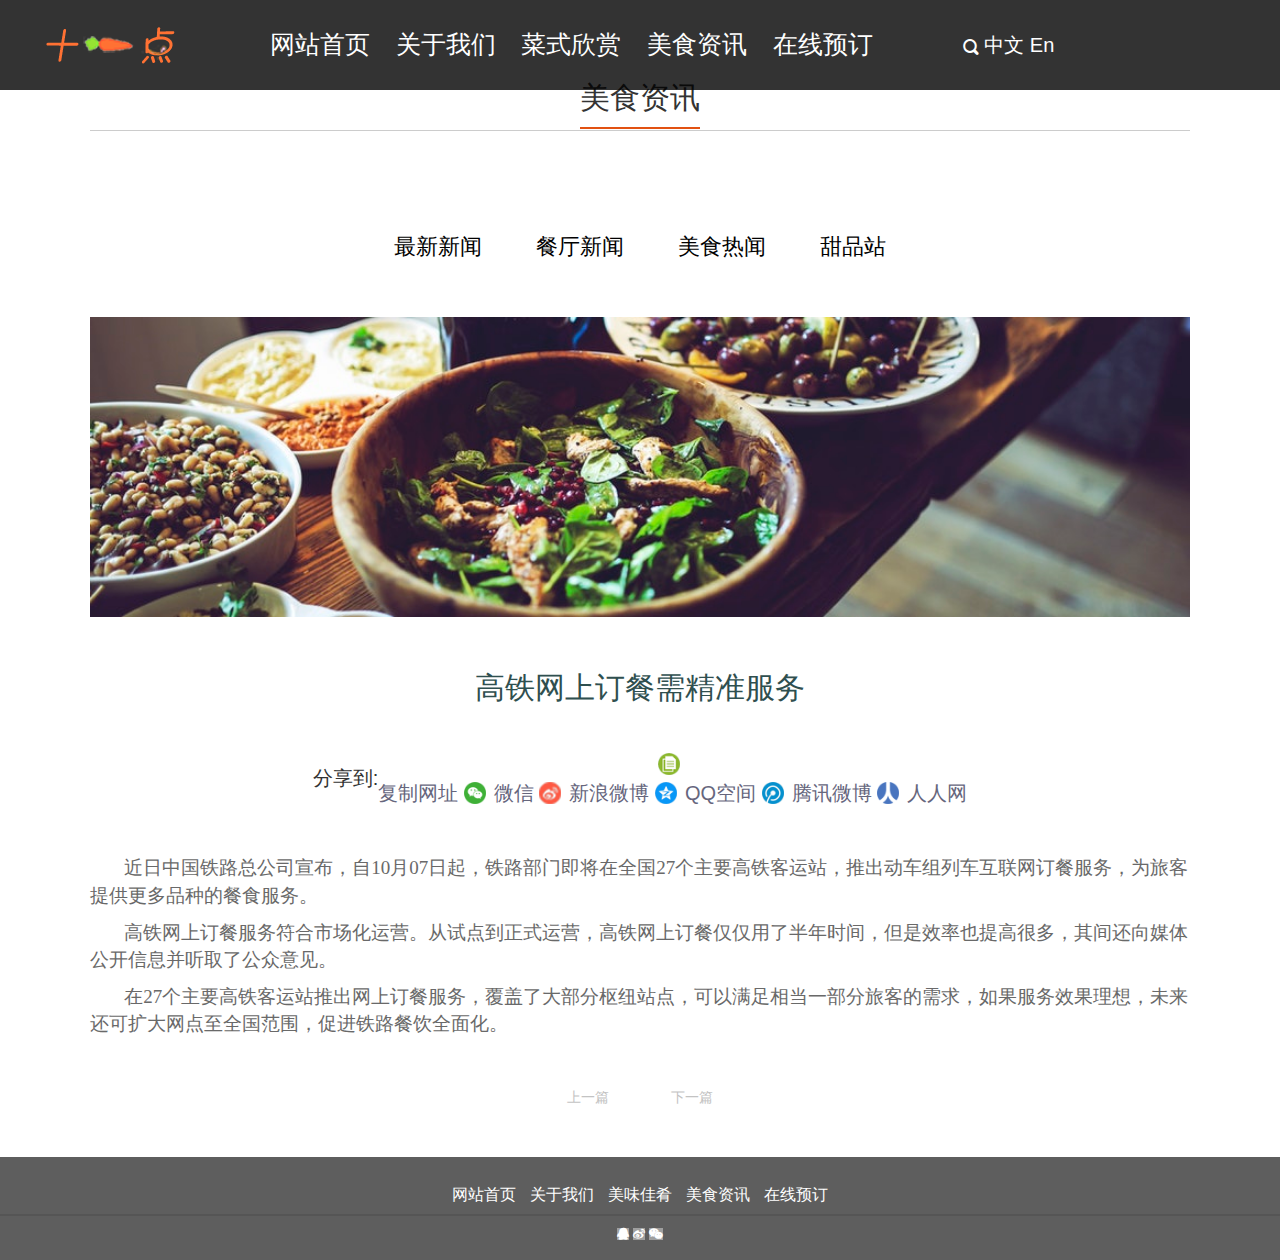
<file: article_list_content5.html>
<!DOCTYPE html>
<html>
<head>
    <title>文章五</title>

<meta charset="utf-8">
<meta http-equiv="X-UA-Compatible" content="IE=edge">
<meta http-equiv="X-UA-Compatible" content="IE=EmulateIE7"/>
<meta name="format-detection" content="telephone=no">
<meta name="renderer" content="webkit">
<meta name="author" content="www.cssmoban.com" />
<meta name="viewport" content="width=device-width, initial-scale=1">
<meta http-equiv="Cache-Control" content="no-siteapp" />
<meta name="description" content="" />
<meta name="keywords" content="" />
<link rel="stylesheet" href="default.css">
<link rel="stylesheet" href="font-awesome.css">
<link rel="stylesheet" href="jia.css">
<link rel="shortcut icon" type="image/x-icon" href="favicon.ico">
<link rel="Bookmark" href="favicon.ico">

    <script src="lib/jquery/jquery.js"></script>
    <script src="lib/bootstrap/bootstrap.js"></script>
    <script src="/lib/clipboard/clipboard.min.js"></script>
    <script src="js/main.js"></script>
</head>
<body>

<header>
    <div class="header-nav">
        <div role="navigation">
            <a href="#" rel="home" class="hd-logo" title="美食餐厅"><img src="images/logo.png"></a>
            <ul class="hd-nav">
                <li class="search-box-li">
                    <div><input type="text" name="search-keyword" placeholder="输入关键词" form="search-keyword"><i
                            class="iconfont search-submit">&#xe617;</i></div>
                    <i class="search-exit"></i></li>
                <li><a href="index.html" name="index">网站首页<span><i class="iconfont ">&#xe6aa;</i></span></a></li>
                <li><a href="about.html" name="about">关于我们<span><i class="iconfont ">&#xe6aa;</i></span></a></li>
                <li><a href="productlist.html" name="productlist">菜式欣赏<span><i class="iconfont ">&#xe6aa;</i></span></a></li>
                <li><a href="article.html" name="article">美食资讯<span><i class="iconfont ">&#xe6aa;</i></span></a></li>
                <li><a href="contact.html" name="contact">在线预订<span><i class="iconfont ">&#xe6aa;</i></span></a></li>
            </ul>

            <div class="motai"></div>
            <ul>
                <li><a><i class="iconfont search-botton">&#xe617;</i></a></li>
                <li><a>中文</a></li>
                <li><a>En</a></li>
                <li><a><i class="iconfont nav-bottom">&#xe61f;</i></a></li>
            </ul>

        </div>
        <div class="search-box">
            <form method="post" action="#" id="search-keyword">
                <input type="text" name="search-keyword" placeholder="请输入您的内容">
                <span>
                    </span>
            </form>

        </div>

    </div>
</header>
<main>
    <div>
        <div class="main-head">
            <p><span>美食资讯</span></p>
        </div>
    </div>
    <ul class="main-submenu main-submenu-second">
        <li><a href="#">最新新闻</a></li>
        <li><a href="#">餐厅新闻</a></li>
        <li><a href="#">美食热闻</a></li>
        <li><a href="#">甜品站</a></li>
    </ul>
    <div class="article-list-banner"><img src="images/foodnews1.jpg"></div>

</main>
<main>
    <div class="article-content-box">
        <header class="article-content-header">高铁网上订餐需精准服务</header>
        </br>
        <div class="share">
            <span>分享到:</span>
            <div class="bdsharebuttonbox sharebox">
                <a href="javascript:void(0);" class="copy-url-btn" data-clipboard-action="copy" data-clipboard-target="#current-url"><div id="current-url" style="width:0px;height:0px;overflow:hidden;"></div>复制网址</a>
                <a href="#" class="bds_weixin" data-cmd="weixin" title="分享到微信">微信</a>
                <a href="#" class="bds_tsina" data-cmd="tsina" title="分享到新浪微博">新浪微博</a>
                <a href="#" class="bds_qzone" data-cmd="qzone" title="分享到QQ空间">QQ空间</a>
                <a href="#" class="bds_tqq" data-cmd="tqq" title="分享到腾讯微博">腾讯微博</a>
                <a href="#" class="bds_renren" data-cmd="renren" title="分享到人人网">人人网</a>
            </div>
        </div>
        <article class="article-content">
           </br>
            <p class="article_P">&nbsp;&nbsp;&nbsp近日中国铁路总公司宣布，自10月07日起，铁路部门即将在全国27个主要高铁客运站，推出动车组列车互联网订餐服务，为旅客提供更多品种的餐食服务。</p>
			<p class="article_P">&nbsp;&nbsp;&nbsp高铁网上订餐服务符合市场化运营。从试点到正式运营，高铁网上订餐仅仅用了半年时间，但是效率也提高很多，其间还向媒体公开信息并听取了公众意见。</p>
            <p class="article_P">&nbsp;&nbsp;&nbsp在27个主要高铁客运站推出网上订餐服务，覆盖了大部分枢纽站点，可以满足相当一部分旅客的需求，如果服务效果理想，未来还可扩大网点至全国范围，促进铁路餐饮全面化。</p>
        </article>
        <footer class="article-footer-btn">
            <a href="article_list_content4.html">上一篇</a>
            <a >下一篇</a>
        </footer>
    </div>
</main>


<footer>
    <div>
        <ul class="footer-top">
            <li><a href="index.html">网站首页</a></li>
            <li><a href="about.html">关于我们</a></li>
            <li><a href="productlist.html">美味佳肴</a></li>
            <li><a href="article.html">美食资讯</a></li>
            <li><a href="contact.html">在线预订</a></li>
        </ul>
    </div>
    <div>
       
        <ul class="footer-footer">
          <li><a href="#">
        <p class="lala"><i class="fa fa-qq fa-2x"></i></p>
        </a></li>
      <li><a href="#">
        <p class="lala"><i class="fa fa-weibo fa-2x"></i></p>
        </a></li>
      <li><a href="#">
        <p class="lala"><i class="fa fa-weixin fa-2x"></i></p>
        </a></li>
        </ul>
    </div>
</footer>

<script>
    var clipBoardContent="";
    clipBoardContent += this.location.href;
    $('#current-url').html(clipBoardContent);

    // button的class的值
    var clipboard = new Clipboard('.copy-url-btn');
    clipboard.on('success', function(e) {
        alert('复制成功');
    });

    clipboard.on('error', function(e) {
        alert('复制失败，请手动进行复制');
    });
</script>
<script>




    window._bd_share_config = {
    "common": {
        "bdSnsKey": {},
        "bdText": "",
        "bdMini": "2",
        "bdPic": "",
        "bdStyle": "0",
        "bdSize": "16"
    }, "share": {}
};
with (document)0[(getElementsByTagName('head')[0] || body).appendChild(createElement('script')).src = 'http://bdimg.share.baidu.com/static/api/js/share.js?v=89860593.js?cdnversion=' + ~(-new Date() / 36e5)];</script>
</body>

</html>
</file>
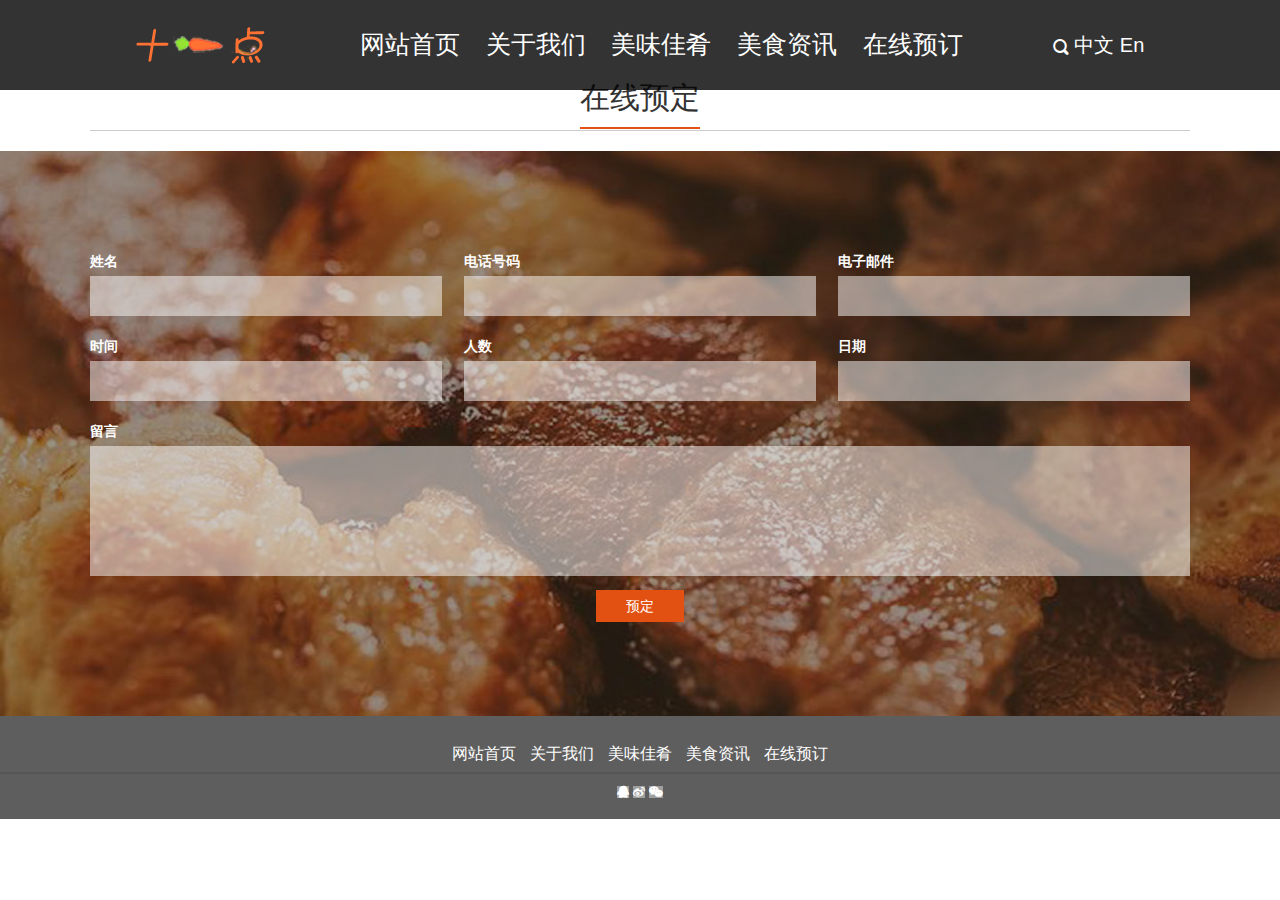
<file: contact.html>
<!DOCTYPE html>
<html>
<head>
    <title>在线预订</title>

<meta charset="utf-8">
<meta http-equiv="X-UA-Compatible" content="IE=edge">
<meta http-equiv="X-UA-Compatible" content="IE=EmulateIE7"/>
<meta name="format-detection" content="telephone=no">
<meta name="renderer" content="webkit">
<meta name="author" content="www.cssmoban.com" />
<meta name="viewport" content="width=device-width, initial-scale=1">
<meta http-equiv="Cache-Control" content="no-siteapp" />
<meta name="description" content="" />
<meta name="keywords" content="" />
<link rel="stylesheet" href="default.css">
<link rel="stylesheet" href="jia.css">
<link rel="stylesheet" href="font-awesome.css">
<link rel="shortcut icon" type="image/x-icon" href="favicon.ico">
<link rel="Bookmark" href="favicon.ico">
</head>
<body>

<header>
<center>
  <div class="header-nav">
    <div role="navigation"> <a href="#" rel="home" class="hd-logo" title="美食餐厅"><img src="images/logo.png"></a>
      <ul class="hd-nav">
        <li class="search-box-li">
          <div>
            <input type="text" name="search-keyword" placeholder="输入关键词" form="search-keyword">
            <i
                            class="iconfont search-submit">&#xe617;</i></div>
          <i class="search-exit"></i></li>
        <li><a href="index.html" name="index">网站首页<span><i class="iconfont ">&#xe6aa;</i></span></a></li>
        <li><a href="about.html" name="about">关于我们<span><i class="iconfont ">&#xe6aa;</i></span></a></li>
        <li><a href="productlist.html" name="productlist">美味佳肴<span><i class="iconfont ">&#xe6aa;</i></span></a></li>
        <li><a href="article.html" name="article">美食资讯<span><i class="iconfont ">&#xe6aa;</i></span></a></li>
        <li><a href="contact.html" name="contact">在线预订<span><i class="iconfont ">&#xe6aa;</i></span></a></li>
      </ul>
      <div class="motai"></div>
      <ul>
        <li><a><i class="iconfont search-botton">&#xe617;</i></a></li>
        <li><a>中文</a></li>
        <li><a>En</a></li>
        <li><a><i class="iconfont nav-bottom">&#xe61f;</i></a></li>
      </ul>
    </div>
    <div class="search-box">
      <form method="post" action="#" id="search-keyword">
        <input type="text" name="search-keyword" placeholder="请输入您的内容">
        <span> </span>
      </form>
    </div>
  </div>
  </center>
</header>
<main>

    <div class="main-head">
        <p><span>在线预定</span></p>
    </div>
    <div class="main-reserve">
        <form action="#" method="post" id="food-reserve">
            <ul>
                <li>
                    <label for="username">姓名</label>
                    <input type="text" name="username" id="username">
                </li>
                <li>
                    <label for="phonenumber">电话号码</label>
                    <input type="text" name="phonenumber" id="phonenumber">
                </li>
                <li>
                    <label for="email">电子邮件</label>
                    <input type="text" name="email" id="email">
                </li>
                <li>
                    <label for="time">时间</label>
                    <input type="text" name="time" id="time">
                </li>
                <li>
                    <label for="numberofpeople">人数</label>
                    <input type="text" name="numberofpeople" id="numberofpeople">
                </li>
                <li>
                    <label for="date">日期</label>
                    <input type="text" name="date" id="date">
                </li>
                <li>
                    <label for="guestbook">留言</label>
                    <input type="text" name="guestbook" id="guestbook">
                </li>
            </ul>
            <a class="reserve">预定</a>

        </form>
    </div>



</main>


<footer>
    <div>
        <ul class="footer-top">
            <li><a href="index.html">网站首页</a></li>
            <li><a href="about.html">关于我们</a></li>
            <li><a href="productlist.html">美味佳肴</a></li>
            <li><a href="article.html">美食资讯</a></li>
            <li><a href="contact.html">在线预订</a></li>
        </ul>
    </div>
    <div>
       
        <ul class="footer-footer">
          <li><a href="#">
        <p class="lala"><i class="fa fa-qq fa-2x"></i></p>
        </a></li>
      <li><a href="#">
        <p class="lala"><i class="fa fa-weibo fa-2x"></i></p>
        </a></li>
      <li><a href="#">
        <p class="lala"><i class="fa fa-weixin fa-2x"></i></p>
        </a></li>
        </ul>
    </div>
</footer>


</body>

<script src="lib/jquery/jquery.js"></script>
<script src="lib/bootstrap/bootstrap.js"></script>
<script src="js/main.js"></script>
</html>
</file>
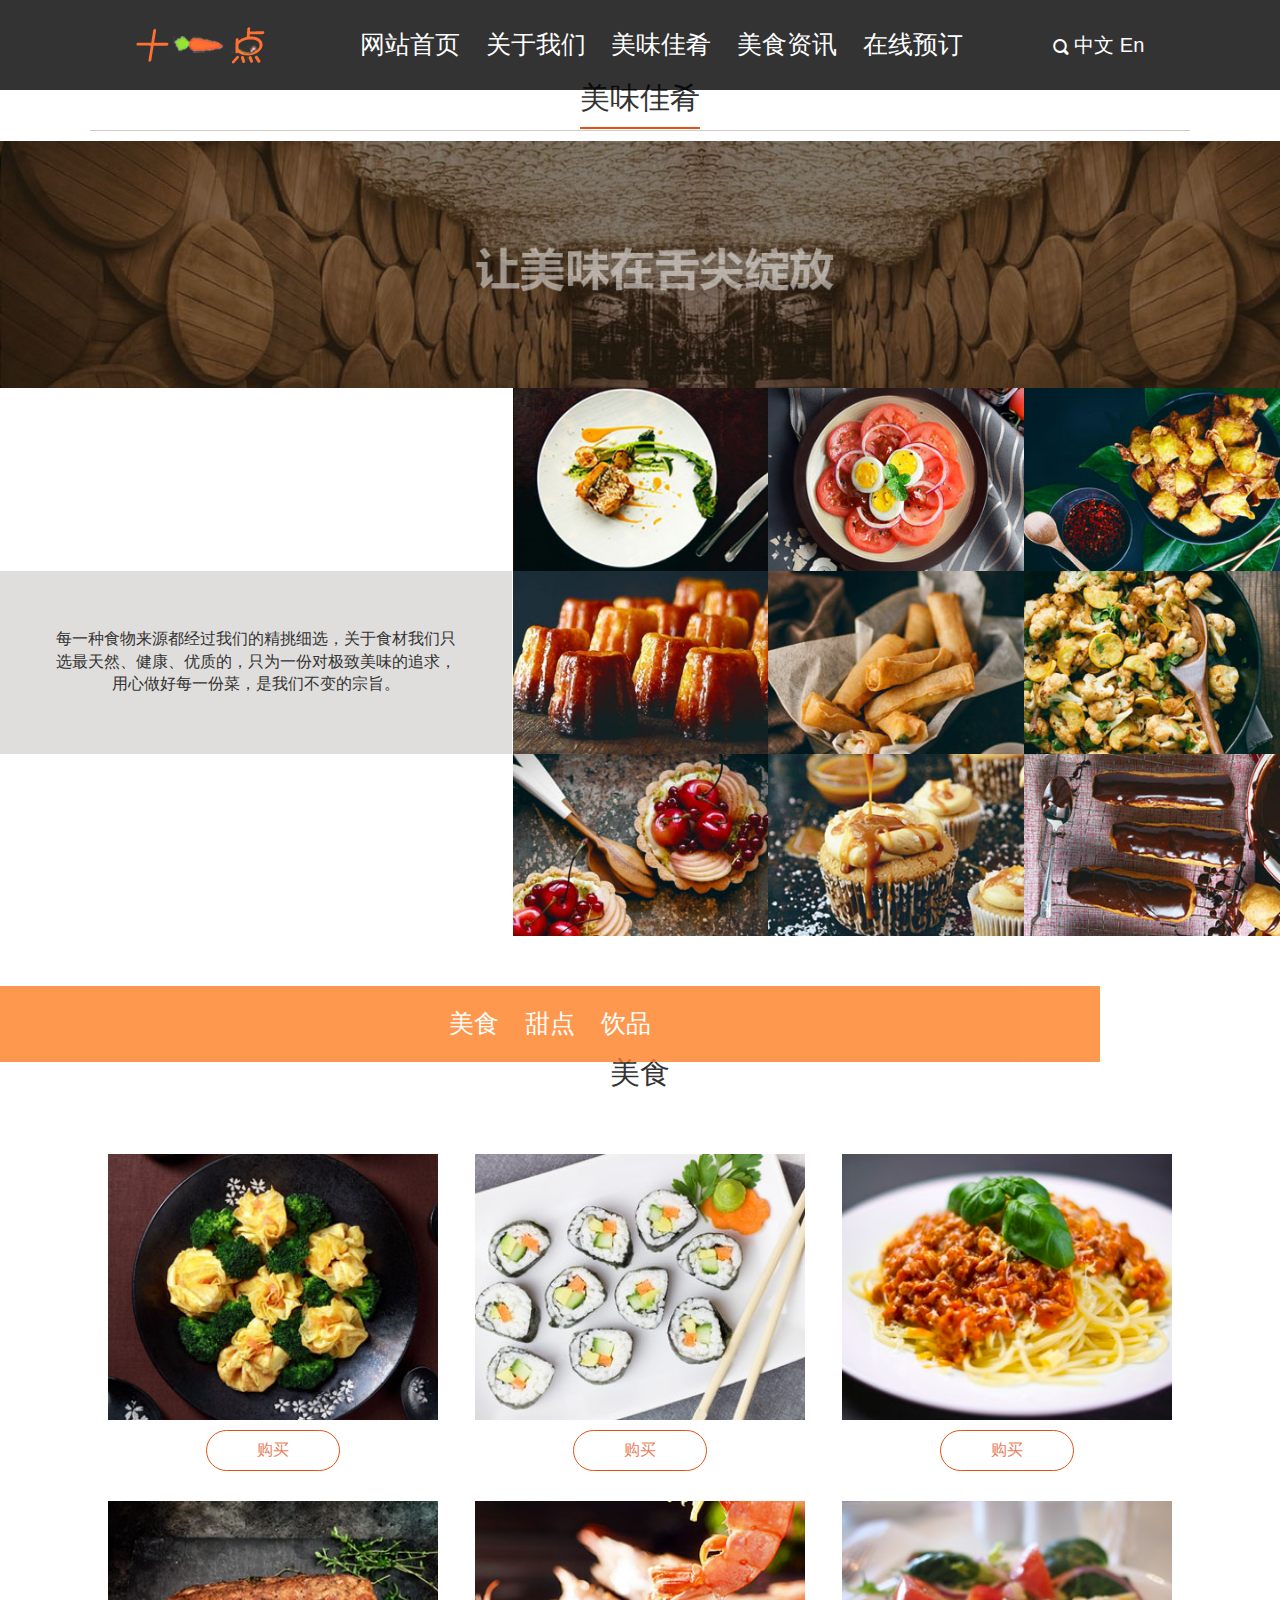
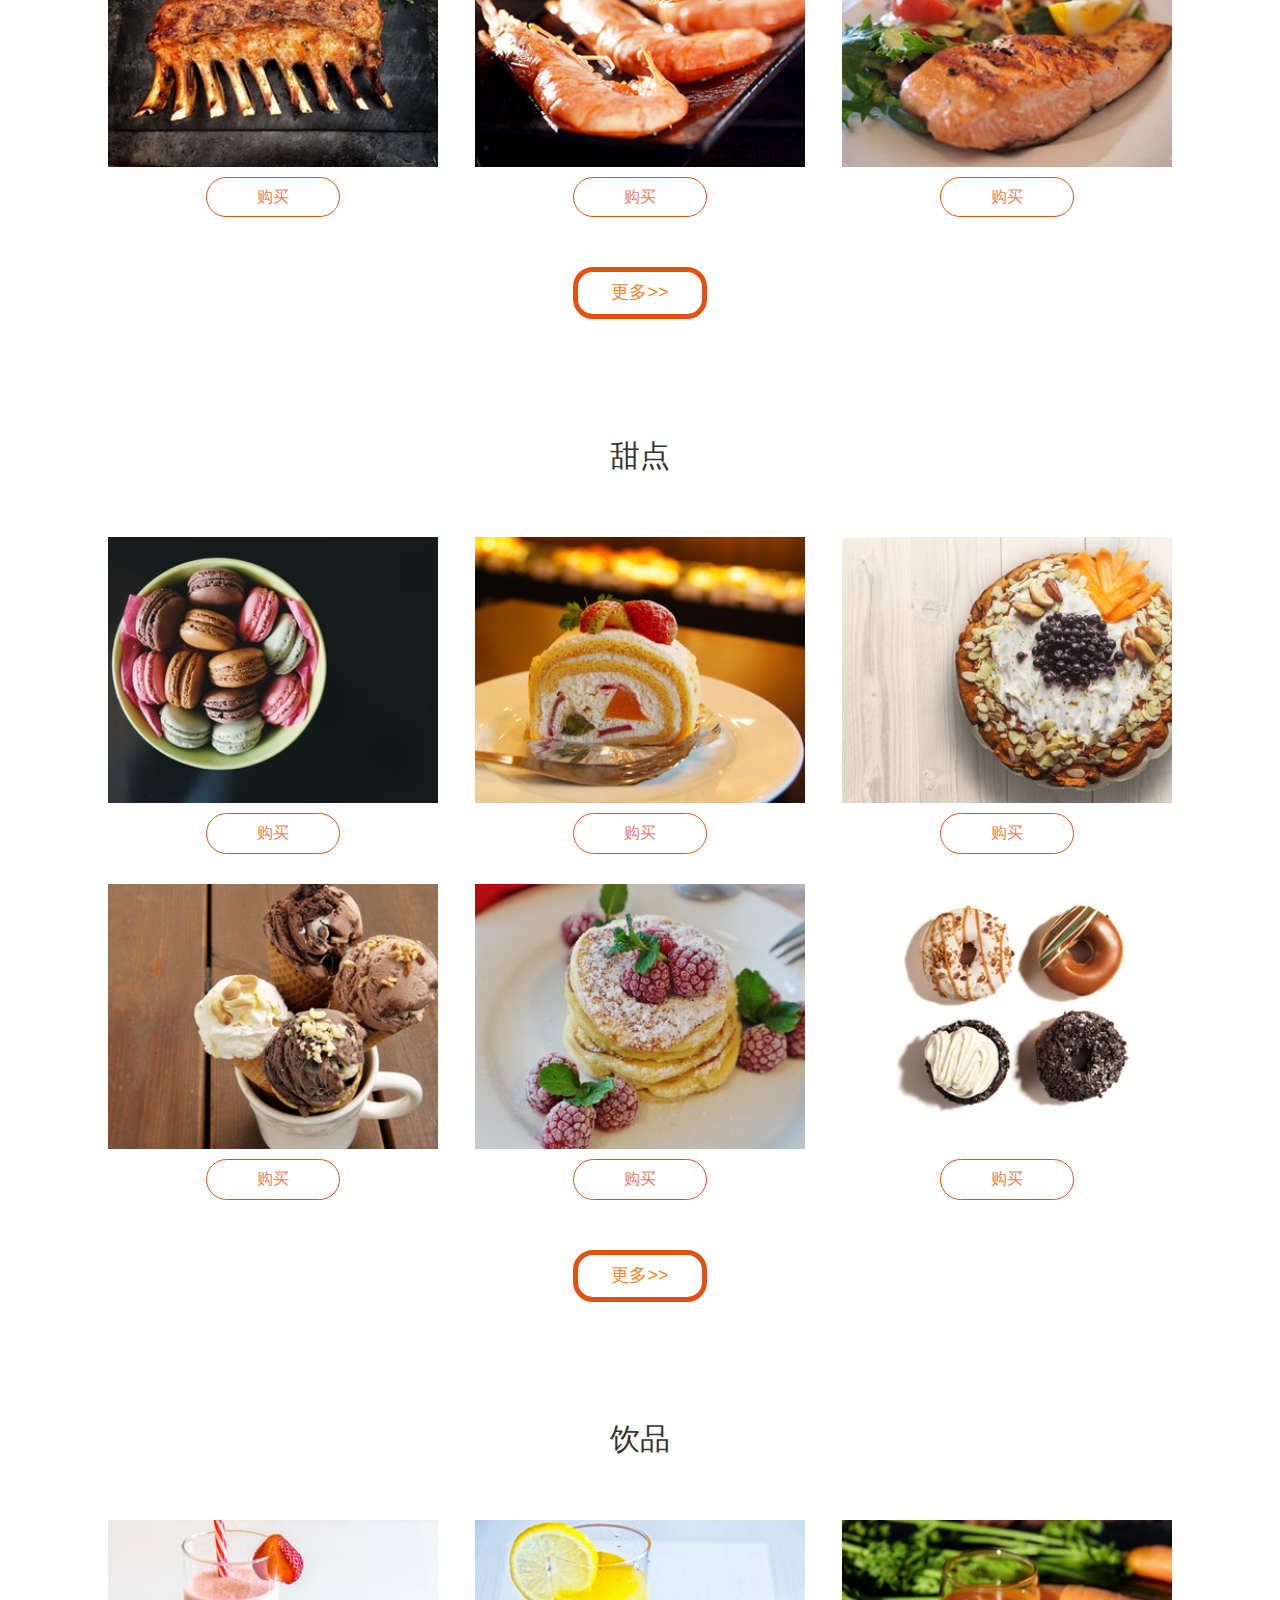
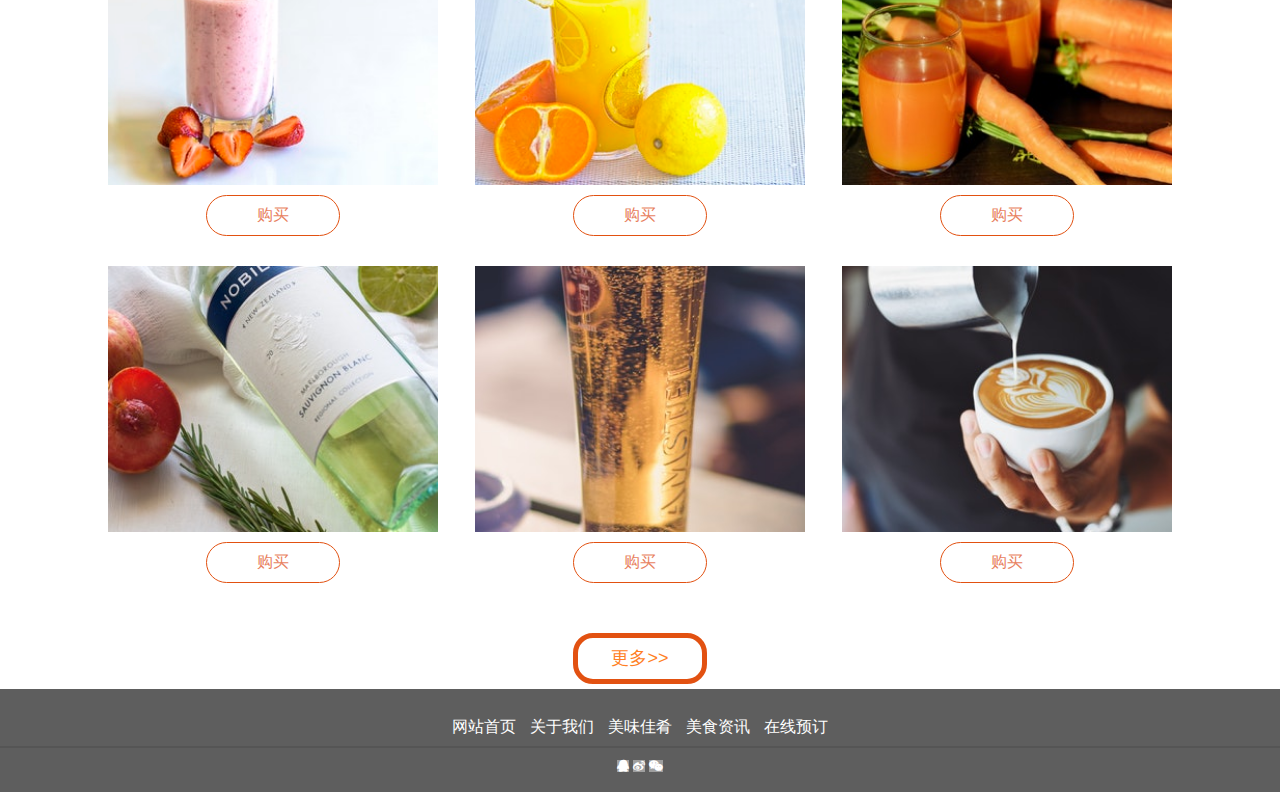
<file: productlist.html>
<!DOCTYPE html>
<html>
<head>
<title>美味佳肴</title>
<meta charset="utf-8">
<meta http-equiv="X-UA-Compatible" content="IE=edge">
<meta http-equiv="X-UA-Compatible" content="IE=EmulateIE7"/>
<meta name="format-detection" content="telephone=no">
<meta name="renderer" content="webkit">
<meta name="author" content="www.cssmoban.com" />
<meta name="viewport" content="width=device-width, initial-scale=1">
<meta http-equiv="Cache-Control" content="no-siteapp" />
<meta name="description" content="" />
<meta name="keywords" content="" />
<link rel="stylesheet" href="default.css">
<link rel="stylesheet" href="font-awesome.css">
<link rel="stylesheet" href="jia.css">
<link rel="shortcut icon" type="image/x-icon" href="favicon.ico">
<link rel="Bookmark" href="favicon.ico">
</head>
<body>
<header>
<center>
  <div class="header-nav">
    <div role="navigation"> <a href="#" rel="home" class="hd-logo" title="美食餐厅"><img src="images/logo.png"></a>
      <ul class="hd-nav">
        <li class="search-box-li">
          <div>
            <input type="text" name="search-keyword" placeholder="输入关键词" form="search-keyword">
            <i
                            class="iconfont search-submit">&#xe617;</i></div>
          <i class="search-exit"></i></li>
        <li><a href="index.html" name="index">网站首页<span><i class="iconfont ">&#xe6aa;</i></span></a></li>
        <li><a href="about.html" name="about">关于我们<span><i class="iconfont ">&#xe6aa;</i></span></a></li>
        <li><a href="productlist.html" name="productlist">美味佳肴<span><i class="iconfont ">&#xe6aa;</i></span></a></li>
        <li><a href="article.html" name="article">美食资讯<span><i class="iconfont ">&#xe6aa;</i></span></a></li>
        <li><a href="contact.html" name="contact">在线预订<span><i class="iconfont ">&#xe6aa;</i></span></a></li>
      </ul>
      <div class="motai"></div>
      <ul>
        <li><a><i class="iconfont search-botton">&#xe617;</i></a></li>
        <li><a>中文</a></li>
        <li><a>En</a></li>
        <li><a><i class="iconfont nav-bottom">&#xe61f;</i></a></li>
      </ul>
    </div>
    <div class="search-box">
      <form method="post" action="#" id="search-keyword">
        <input type="text" name="search-keyword" placeholder="请输入您的内容">
        <span> </span>
      </form>
    </div>
  </div>
  </center>
</header>
<main >
  <div>
    <div class="main-head">
      <p> <span>美味佳肴</span> </p>
    </div>
  </div>
</main>
<main> <img class="mdbanner" src="images/mdbanner.jpg"> </main>
<main>
  <div class="main-body">
    <p><span>每一种食物来源都经过我们的精挑细选，关于食材我们只选最天然、健康、优质的，只为一份对极致美味的追求，用心做好每一份菜，是我们不变的宗旨。</span></p>
    <ul class="main-body-img">
      <li><img src="images/mdlist1.jpg"></li>
      <li><img src="images/mdlist2.jpg"></li>
      <li><img src="images/mdlist3.jpg"></li>
      <li><img src="images/mdlist4.jpg"></li>
      <li><img src="images/mdlist5.jpg"></li>
      <li><img src="images/mdlist6.jpg"></li>
      <li><img src="images/mdlist7.jpg"></li>
      <li><img src="images/mdlist8.jpg"></li>
      <li><img src="images/mdlist9.jpg"></li>
    </ul>
  </div>
</main>

<!-- MENU -->

<main>
<div class="header-nav" style="background-color:#FF7F24">
  <div role="navigation">
    <ul class="hd-nav">
      <li><a href="#meishi" name="index">美食<!--<span><i class="iconfont ">&#xe6aa;</i></span>--></a></li>
      <li><a href="#tiandian" name="about">甜点<span><i class="iconfont ">&#xe6aa;</i></span></a></li>
      <li><a href="#yinpin" name="productlist">饮品<span><i class="iconfont ">&#xe6aa;</i></span></a></li>
    </ul>
  </div>
</div>
  <div id="meishi">
    <ul class="main-submenu">
      <li>
        <h2>美食</h2>
      </li>
    </ul>
    <ul class="main-submenu-info main-submenu-first">
      <li align="center"><a href="#">
        <div class="food-name">
          <p>玫瑰香酥西兰花</p>
        </div>
        <div class="food-price">
          <p>￥<span>55</span></p>
        </div>
        <div class="img-bg"></div>
        <img src="images/foodlist1.jpg"></a> <a class="more" href="#">购买</a> </li>
      <li><a href="#">
        <div class="food-name">
          <p>蔬菜寿司</p>
        </div>
        <div class="food-price">
          <p>￥<span>55</span></p>
        </div>
        <div class="img-bg"></div>
        <img src="images/foodlist2.jpg"></a> <a class="more" href="#">购买</a> </li>
      <li><a href="#">
        <div class="food-name">
          <p>意大利面</p>
        </div>
        <div class="food-price">
          <p>￥<span>35</span></p>
        </div>
        <div class="img-bg"></div>
        <img src="images/foodlist3.jpg"></a> <a class="more" href="#">购买</a> </li>
      <li align="center"><a href="#">
        <div class="food-name">
          <p>玫瑰香酥西兰花</p>
        </div>
        <div class="food-price">
          <p>￥<span>55</span></p>
        </div>
        <div class="img-bg"></div>
        <img src="images/foodlist4.jpg"></a> <a class="more" href="#">购买</a> </li>
      <li><a href="#">
        <div class="food-name">
          <p>蔬菜寿司</p>
        </div>
        <div class="food-price">
          <p>￥<span>55</span></p>
        </div>
        <div class="img-bg"></div>
        <img src="images/foodlist5.jpg"></a> <a class="more" href="#">购买</a> </li>
      <li><a href="#">
        <div class="food-name">
          <p>意大利面</p>
        </div>
        <div class="food-price">
          <p>￥<span>35</span></p>
        </div>
        <div class="img-bg"></div>
        <img src="images/foodlist6.jpg"></a> <a class="more" href="#">购买</a> </li>
    </ul>
    </a> <a class="more1" href="#">更多>></a> </a></div>
</main>
<!------------------------------------------------------------------------->

<main>
  <div id="tiandian">
    <ul class="main-submenu">
      <li>
        <h2>甜点</h2>
      </li>
    </ul>
    <ul class="main-submenu-info main-submenu-first">
      <li><a href="#">
        <div class="food-name">
          <p>马卡龙</p>
        </div>
        <div class="food-price">
          <p>￥<span>5</span></p>
        </div>
        <div class="img-bg"></div>
        <img src="images/foodlist11.jpg"></a> <a class="more" href="#">购买</a> </li>
      <li><a href="#">
        <div class="food-name">
          <p>水果奶油蛋糕</p>
        </div>
        <div class="food-price">
          <p>￥<span>15</span></p>
        </div>
        <div class="img-bg"></div>
        <img src="images/foodlist12.jpg"></a> <a class="more" href="#">购买</a> </li>
      <li><a href="#">
        <div class="food-name">
          <p>黑莓坚果蛋糕</p>
        </div>
        <div class="food-price">
          <p>￥<span>99</span></p>
        </div>
        <div class="img-bg"></div>
        <img src="images/foodlist13.jpg"></a> <a class="more" href="#">购买</a> </li>
      <li><a href="#">
        <div class="food-name">
          <p>小甜筒</p>
        </div>
        <div class="food-price">
          <p>￥<span>8</span></p>
        </div>
        <div class="img-bg"></div>
        <img src="images/foodlist14.jpg"></a> <a class="more" href="#">购买</a> </li>
      <li><a href="#">
        <div class="food-name">
          <p>糖霜薄饼</p>
        </div>
        <div class="food-price">
          <p>￥<span>25</span></p>
        </div>
        <div class="img-bg"></div>
        <img src="images/foodlist15.jpg"></a> <a class="more" href="#">购买</a> </li>
      <li><a href="#">
        <div class="food-name">
          <p>甜甜圈</p>
        </div>
        <div class="food-price">
          <p>￥<span>5</span></p>
        </div>
        <div class="img-bg"></div>
        <img src="images/foodlist16.jpg"></a> <a class="more" href="#">购买</a> </li>
    </ul>
    </a> <a class="more1" href="#">更多>></a> </div>
</main>

<!------------------------------------------------------------------------->

<main>
  <div id="yinpin">
    <ul class="main-submenu">
      <li>
        <h2>饮品</h2>
      </li>
    </ul>
    <ul class="main-submenu-info main-submenu-first">
      <li><a href="#">
        <div class="food-name">
          <p>草莓奶昔</p>
        </div>
        <div class="food-price">
          <p>￥<span>25</span></p>
        </div>
        <div class="img-bg"></div>
        <img src="images/foodlist21.jpg"></a> <a class="more" href="#">购买</a> </li>
      <li><a href="#">
        <div class="food-name">
          <p>柠檬汁</p>
        </div>
        <div class="food-price">
          <p>￥<span>18</span></p>
        </div>
        <div class="img-bg"></div>
        <img src="images/foodlist22.jpg"></a> <a class="more" href="#">购买</a> </li>
      <li><a href="#">
        <div class="food-name">
          <p>胡萝卜汁</p>
        </div>
        <div class="food-price">
          <p>￥<span>20</span></p>
        </div>
        <div class="img-bg"></div>
        <img src="images/foodlist23.jpg"></a> <a class="more" href="#">购买</a> </li>
      <li align="center"><a href="#">
        <div class="food-name">
          <p>诺比罗干白葡萄酒</p>
        </div>
        <div class="food-price">
          <p>￥<span>199</span></p>
        </div>
        <div class="img-bg"></div>
        <img src="images/foodlist24.jpg"></a> <a class="more" href="#">购买</a> </li>
      <li><a href="#">
        <div class="food-name">
          <p>黄啤酒</p>
        </div>
        <div class="food-price">
          <p>￥<span>18</span></p>
        </div>
        <div class="img-bg"></div>
        <img src="images/foodlist25.jpg"></a> <a class="more" href="#">购买</a> </li>
      <li><a href="#">
        <div class="food-name">
          <p>卡布奇诺</p>
        </div>
        <div class="food-price">
          <p>￥<span>28</span></p>
        </div>
        <div class="img-bg"></div>
        <img src="images/foodlist26.jpg"></a> <a class="more" href="#">购买</a> </li>
    </ul>
    </a> <a class="more1" href="#">更多>></a> </div>
</main>
<footer>
  <div>
    <ul class="footer-top">
      <li><a href="index.html">网站首页</a></li>
      <li><a href="about.html">关于我们</a></li>
      <li><a href="productlist.html">美味佳肴</a></li>
      <li><a href="article.html">美食资讯</a></li>
      <li><a href="contact.html">在线预订</a></li>
    </ul>
  </div>
  <div>
    <ul class="footer-footer">
      <li><a href="#">
        <p class="lala"><i class="fa fa-qq fa-2x"></i></p>
        </a></li>
      <li><a href="#">
        <p class="lala"><i class="fa fa-weibo fa-2x"></i></p>
        </a></li>
      <li><a href="#">
        <p class="lala"><i class="fa fa-weixin fa-2x"></i></p>
        </a></li>
    </ul>
  </div>
</footer>
</body>
<script src="lib/jquery/jquery.js"></script>
<script src="lib/bootstrap/bootstrap.js"></script>
<script src="js/main.js"></script>
</html>
</file>
<file: default.css>
html {
  font-family: sans-serif;
  -ms-text-size-adjust: 100%;
  -webkit-text-size-adjust: 100%;
 /* width:1920px;*/
}
body {
  margin: 0;
}
article,
aside,
details,
figcaption,
figure,
footer,
header,
hgroup,
main,
menu,
nav,
section,
summary {
  display: block;
}
audio,
canvas,
progress,
video {
  display: inline-block;
  vertical-align: baseline;
}
audio:not([controls]) {
  display: none;
  height: 0;
}
[hidden],
template {
  display: none;
}
a {
  background-color: transparent;
}
a:active,
a:hover {
  outline: 0;
}
abbr[title] {
  border-bottom: 1px dotted;
}
b,
strong {
  font-weight: bold;
}
dfn {
  font-style: italic;
}
h1 {
  font-size: 2em;
  margin: 0.67em 0;
}
mark {
  background: #ff0;
  color: #000;
}
small {
  font-size: 80%;
}
sub,
sup {
  font-size: 75%;
  line-height: 0;
  position: relative;
  vertical-align: baseline;
}
sup {
  top: -0.5em;
}
sub {
  bottom: -0.25em;
}
img {
  border: 0;
}
svg:not(:root) {
  overflow: hidden;
}
figure {
  margin: 1em 40px;
}
hr {
  -webkit-box-sizing: content-box;
          box-sizing: content-box;
  height: 0;
}
pre {
  overflow: auto;
}
code,
kbd,
pre,
samp {
  font-family: monospace, monospace;
  font-size: 1em;
}
button,
input,
optgroup,
select,
textarea {
  color: inherit;
  font: inherit;
  margin: 0;
}
button {
  overflow: visible;
}
button,
select {
  text-transform: none;
}
button,
html input[type="button"],
input[type="reset"],
input[type="submit"] {
  -webkit-appearance: button;
  cursor: pointer;
}
button[disabled],
html input[disabled] {
  cursor: default;
}
button::-moz-focus-inner,
input::-moz-focus-inner {
  border: 0;
  padding: 0;
}
input {
  line-height: normal;
}
input[type="checkbox"],
input[type="radio"] {
  -webkit-box-sizing: border-box;
          box-sizing: border-box;
  padding: 0;
}
input[type="number"]::-webkit-inner-spin-button,
input[type="number"]::-webkit-outer-spin-button {
  height: auto;
}
input[type="search"] {
  -webkit-appearance: textfield;
  -webkit-box-sizing: content-box;
          box-sizing: content-box;
}
input[type="search"]::-webkit-search-cancel-button,
input[type="search"]::-webkit-search-decoration {
  -webkit-appearance: none;
}
fieldset {
  border: 1px solid #c0c0c0;
  margin: 0 2px;
  padding: 0.35em 0.625em 0.75em;
}
legend {
  border: 0;
  padding: 0;
}
textarea {
  overflow: auto;
}
optgroup {
  font-weight: bold;
}
table {
  border-collapse: collapse;
  border-spacing: 0;
}
td,
th {
  padding: 0;
}
/*! Source: https://github.com/h5bp/html5-boilerplate/blob/master/src/main.css */
@media print {
  *,
  *:before,
  *:after {
    background: transparent !important;
    color: #000 !important;
    -webkit-box-shadow: none !important;
            box-shadow: none !important;
    text-shadow: none !important;
  }
  a,
  a:visited {
    text-decoration: underline;
  }
  a[href]:after {
    content: " (" attr(href) ")";
  }
  abbr[title]:after {
    content: " (" attr(title) ")";
  }
  a[href^="#"]:after,
  a[href^="javascript:"]:after {
    content: "";
  }
  pre,
  blockquote {
    border: 1px solid #999;
    page-break-inside: avoid;
  }
  thead {
    display: table-header-group;
  }
  tr,
  img {
    page-break-inside: avoid;
  }
  img {
    max-width: 100% !important;
  }
  p,
  h2,
  h3 {
    orphans: 3;
    widows: 3;
  }
  h2,
  h3 {
    page-break-after: avoid;
  }
  .navbar {
    display: none;
  }
  .btn > .caret,
  .dropup > .btn > .caret {
    border-top-color: #000 !important;
  }
  .label {
    border: 1px solid #000;
  }
  .table {
    border-collapse: collapse !important;
  }
  .table td,
  .table th {
    background-color: #fff !important;
  }
  .table-bordered th,
  .table-bordered td {
    border: 1px solid #ddd !important;
  }
}
@font-face {
  font-family: 'Glyphicons Halflings';
  src: url('../fonts/glyphicons-halflings-regular.eot');
  src: url('../fonts/glyphicons-halflings-regular.eot?#iefix') format('embedded-opentype'), url('../fonts/glyphicons-halflings-regular.woff2') format('woff2'), url('../fonts/glyphicons-halflings-regular.woff') format('woff'), url('../fonts/glyphicons-halflings-regular.ttf') format('truetype'), url('../fonts/glyphicons-halflings-regular.svg#glyphicons_halflingsregular') format('svg');
}
.glyphicon {
  position: relative;
  top: 1px;
  display: inline-block;
  font-family: 'Glyphicons Halflings';
  font-style: normal;
  font-weight: normal;
  line-height: 1;
  -webkit-font-smoothing: antialiased;
  -moz-osx-font-smoothing: grayscale;
}
.glyphicon-asterisk:before {
  content: "\002a";
}
.glyphicon-plus:before {
  content: "\002b";
}
.glyphicon-euro:before,
.glyphicon-eur:before {
  content: "\20ac";
}
.glyphicon-minus:before {
  content: "\2212";
}
.glyphicon-cloud:before {
  content: "\2601";
}
.glyphicon-envelope:before {
  content: "\2709";
}
.glyphicon-pencil:before {
  content: "\270f";
}
.glyphicon-glass:before {
  content: "\e001";
}
.glyphicon-music:before {
  content: "\e002";
}
.glyphicon-search:before {
  content: "\e003";
}
.glyphicon-heart:before {
  content: "\e005";
}
.glyphicon-star:before {
  content: "\e006";
}
.glyphicon-star-empty:before {
  content: "\e007";
}
.glyphicon-user:before {
  content: "\e008";
}
.glyphicon-film:before {
  content: "\e009";
}
.glyphicon-th-large:before {
  content: "\e010";
}
.glyphicon-th:before {
  content: "\e011";
}
.glyphicon-th-list:before {
  content: "\e012";
}
.glyphicon-ok:before {
  content: "\e013";
}
.glyphicon-remove:before {
  content: "\e014";
}
.glyphicon-zoom-in:before {
  content: "\e015";
}
.glyphicon-zoom-out:before {
  content: "\e016";
}
.glyphicon-off:before {
  content: "\e017";
}
.glyphicon-signal:before {
  content: "\e018";
}
.glyphicon-cog:before {
  content: "\e019";
}
.glyphicon-trash:before {
  content: "\e020";
}
.glyphicon-home:before {
  content: "\e021";
}
.glyphicon-file:before {
  content: "\e022";
}
.glyphicon-time:before {
  content: "\e023";
}
.glyphicon-road:before {
  content: "\e024";
}
.glyphicon-download-alt:before {
  content: "\e025";
}
.glyphicon-download:before {
  content: "\e026";
}
.glyphicon-upload:before {
  content: "\e027";
}
.glyphicon-inbox:before {
  content: "\e028";
}
.glyphicon-play-circle:before {
  content: "\e029";
}
.glyphicon-repeat:before {
  content: "\e030";
}
.glyphicon-refresh:before {
  content: "\e031";
}
.glyphicon-list-alt:before {
  content: "\e032";
}
.glyphicon-lock:before {
  content: "\e033";
}
.glyphicon-flag:before {
  content: "\e034";
}
.glyphicon-headphones:before {
  content: "\e035";
}
.glyphicon-volume-off:before {
  content: "\e036";
}
.glyphicon-volume-down:before {
  content: "\e037";
}
.glyphicon-volume-up:before {
  content: "\e038";
}
.glyphicon-qrcode:before {
  content: "\e039";
}
.glyphicon-barcode:before {
  content: "\e040";
}
.glyphicon-tag:before {
  content: "\e041";
}
.glyphicon-tags:before {
  content: "\e042";
}
.glyphicon-book:before {
  content: "\e043";
}
.glyphicon-bookmark:before {
  content: "\e044";
}
.glyphicon-print:before {
  content: "\e045";
}
.glyphicon-camera:before {
  content: "\e046";
}
.glyphicon-font:before {
  content: "\e047";
}
.glyphicon-bold:before {
  content: "\e048";
}
.glyphicon-italic:before {
  content: "\e049";
}
.glyphicon-text-height:before {
  content: "\e050";
}
.glyphicon-text-width:before {
  content: "\e051";
}
.glyphicon-align-left:before {
  content: "\e052";
}
.glyphicon-align-center:before {
  content: "\e053";
}
.glyphicon-align-right:before {
  content: "\e054";
}
.glyphicon-align-justify:before {
  content: "\e055";
}
.glyphicon-list:before {
  content: "\e056";
}
.glyphicon-indent-left:before {
  content: "\e057";
}
.glyphicon-indent-right:before {
  content: "\e058";
}
.glyphicon-facetime-video:before {
  content: "\e059";
}
.glyphicon-picture:before {
  content: "\e060";
}
.glyphicon-map-marker:before {
  content: "\e062";
}
.glyphicon-adjust:before {
  content: "\e063";
}
.glyphicon-tint:before {
  content: "\e064";
}
.glyphicon-edit:before {
  content: "\e065";
}
.glyphicon-share:before {
  content: "\e066";
}
.glyphicon-check:before {
  content: "\e067";
}
.glyphicon-move:before {
  content: "\e068";
}
.glyphicon-step-backward:before {
  content: "\e069";
}
.glyphicon-fast-backward:before {
  content: "\e070";
}
.glyphicon-backward:before {
  content: "\e071";
}
.glyphicon-play:before {
  content: "\e072";
}
.glyphicon-pause:before {
  content: "\e073";
}
.glyphicon-stop:before {
  content: "\e074";
}
.glyphicon-forward:before {
  content: "\e075";
}
.glyphicon-fast-forward:before {
  content: "\e076";
}
.glyphicon-step-forward:before {
  content: "\e077";
}
.glyphicon-eject:before {
  content: "\e078";
}
.glyphicon-chevron-left:before {
  content: "\e079";
}
.glyphicon-chevron-right:before {
  content: "\e080";
}
.glyphicon-plus-sign:before {
  content: "\e081";
}
.glyphicon-minus-sign:before {
  content: "\e082";
}
.glyphicon-remove-sign:before {
  content: "\e083";
}
.glyphicon-ok-sign:before {
  content: "\e084";
}
.glyphicon-question-sign:before {
  content: "\e085";
}
.glyphicon-info-sign:before {
  content: "\e086";
}
.glyphicon-screenshot:before {
  content: "\e087";
}
.glyphicon-remove-circle:before {
  content: "\e088";
}
.glyphicon-ok-circle:before {
  content: "\e089";
}
.glyphicon-ban-circle:before {
  content: "\e090";
}
.glyphicon-arrow-left:before {
  content: "\e091";
}
.glyphicon-arrow-right:before {
  content: "\e092";
}
.glyphicon-arrow-up:before {
  content: "\e093";
}
.glyphicon-arrow-down:before {
  content: "\e094";
}
.glyphicon-share-alt:before {
  content: "\e095";
}
.glyphicon-resize-full:before {
  content: "\e096";
}
.glyphicon-resize-small:before {
  content: "\e097";
}
.glyphicon-exclamation-sign:before {
  content: "\e101";
}
.glyphicon-gift:before {
  content: "\e102";
}
.glyphicon-leaf:before {
  content: "\e103";
}
.glyphicon-fire:before {
  content: "\e104";
}
.glyphicon-eye-open:before {
  content: "\e105";
}
.glyphicon-eye-close:before {
  content: "\e106";
}
.glyphicon-warning-sign:before {
  content: "\e107";
}
.glyphicon-plane:before {
  content: "\e108";
}
.glyphicon-calendar:before {
  content: "\e109";
}
.glyphicon-random:before {
  content: "\e110";
}
.glyphicon-comment:before {
  content: "\e111";
}
.glyphicon-magnet:before {
  content: "\e112";
}
.glyphicon-chevron-up:before {
  content: "\e113";
}
.glyphicon-chevron-down:before {
  content: "\e114";
}
.glyphicon-retweet:before {
  content: "\e115";
}
.glyphicon-shopping-cart:before {
  content: "\e116";
}
.glyphicon-folder-close:before {
  content: "\e117";
}
.glyphicon-folder-open:before {
  content: "\e118";
}
.glyphicon-resize-vertical:before {
  content: "\e119";
}
.glyphicon-resize-horizontal:before {
  content: "\e120";
}
.glyphicon-hdd:before {
  content: "\e121";
}
.glyphicon-bullhorn:before {
  content: "\e122";
}
.glyphicon-bell:before {
  content: "\e123";
}
.glyphicon-certificate:before {
  content: "\e124";
}
.glyphicon-thumbs-up:before {
  content: "\e125";
}
.glyphicon-thumbs-down:before {
  content: "\e126";
}
.glyphicon-hand-right:before {
  content: "\e127";
}
.glyphicon-hand-left:before {
  content: "\e128";
}
.glyphicon-hand-up:before {
  content: "\e129";

}
.glyphicon-hand-down:before {
  content: "\e130";
}
.glyphicon-circle-arrow-right:before {
  content: "\e131";
}
.glyphicon-circle-arrow-left:before {
  content: "\e132";
}
.glyphicon-circle-arrow-up:before {
  content: "\e133";
}
.glyphicon-circle-arrow-down:before {
  content: "\e134";
}
.glyphicon-globe:before {
  content: "\e135";
}
.glyphicon-wrench:before {
  content: "\e136";
}
.glyphicon-tasks:before {
  content: "\e137";
}
.glyphicon-filter:before {
  content: "\e138";
}
.glyphicon-briefcase:before {
  content: "\e139";
}
.glyphicon-fullscreen:before {
  content: "\e140";
}
.glyphicon-dashboard:before {
  content: "\e141";
}
.glyphicon-paperclip:before {
  content: "\e142";
}
.glyphicon-heart-empty:before {
  content: "\e143";
}
.glyphicon-link:before {
  content: "\e144";
}
.glyphicon-phone:before {
  content: "\e145";
}
.glyphicon-pushpin:before {
  content: "\e146";
}
.glyphicon-usd:before {
  content: "\e148";
}
.glyphicon-gbp:before {
  content: "\e149";
}
.glyphicon-sort:before {
  content: "\e150";
}
.glyphicon-sort-by-alphabet:before {
  content: "\e151";
}
.glyphicon-sort-by-alphabet-alt:before {
  content: "\e152";
}
.glyphicon-sort-by-order:before {
  content: "\e153";
}
.glyphicon-sort-by-order-alt:before {
  content: "\e154";
}
.glyphicon-sort-by-attributes:before {
  content: "\e155";
}
.glyphicon-sort-by-attributes-alt:before {
  content: "\e156";
}
.glyphicon-unchecked:before {
  content: "\e157";
}
.glyphicon-expand:before {
  content: "\e158";
}
.glyphicon-collapse-down:before {
  content: "\e159";
}
.glyphicon-collapse-up:before {
  content: "\e160";
}
.glyphicon-log-in:before {
  content: "\e161";
}
.glyphicon-flash:before {
  content: "\e162";
}
.glyphicon-log-out:before {
  content: "\e163";
}
.glyphicon-new-window:before {
  content: "\e164";
}
.glyphicon-record:before {
  content: "\e165";
}
.glyphicon-save:before {
  content: "\e166";
}
.glyphicon-open:before {
  content: "\e167";
}
.glyphicon-saved:before {
  content: "\e168";
}
.glyphicon-import:before {
  content: "\e169";
}
.glyphicon-export:before {
  content: "\e170";
}
.glyphicon-send:before {
  content: "\e171";
}
.glyphicon-floppy-disk:before {
  content: "\e172";
}
.glyphicon-floppy-saved:before {
  content: "\e173";
}
.glyphicon-floppy-remove:before {
  content: "\e174";
}
.glyphicon-floppy-save:before {
  content: "\e175";
}
.glyphicon-floppy-open:before {
  content: "\e176";
}
.glyphicon-credit-card:before {
  content: "\e177";
}
.glyphicon-transfer:before {
  content: "\e178";
}
.glyphicon-cutlery:before {
  content: "\e179";
}
.glyphicon-header:before {
  content: "\e180";
}
.glyphicon-compressed:before {
  content: "\e181";
}
.glyphicon-earphone:before {
  content: "\e182";
}
.glyphicon-phone-alt:before {
  content: "\e183";
}
.glyphicon-tower:before {
  content: "\e184";
}
.glyphicon-stats:before {
  content: "\e185";
}
.glyphicon-sd-video:before {
  content: "\e186";
}
.glyphicon-hd-video:before {
  content: "\e187";
}
.glyphicon-subtitles:before {
  content: "\e188";
}
.glyphicon-sound-stereo:before {
  content: "\e189";
}
.glyphicon-sound-dolby:before {
  content: "\e190";
}
.glyphicon-sound-5-1:before {
  content: "\e191";
}
.glyphicon-sound-6-1:before {
  content: "\e192";
}
.glyphicon-sound-7-1:before {
  content: "\e193";
}
.glyphicon-copyright-mark:before {
  content: "\e194";
}
.glyphicon-registration-mark:before {
  content: "\e195";
}
.glyphicon-cloud-download:before {
  content: "\e197";
}
.glyphicon-cloud-upload:before {
  content: "\e198";
}
.glyphicon-tree-conifer:before {
  content: "\e199";
}
.glyphicon-tree-deciduous:before {
  content: "\e200";
}
.glyphicon-cd:before {
  content: "\e201";
}
.glyphicon-save-file:before {
  content: "\e202";
}
.glyphicon-open-file:before {
  content: "\e203";
}
.glyphicon-level-up:before {
  content: "\e204";
}
.glyphicon-copy:before {
  content: "\e205";
}
.glyphicon-paste:before {
  content: "\e206";
}
.glyphicon-alert:before {
  content: "\e209";
}
.glyphicon-equalizer:before {
  content: "\e210";
}
.glyphicon-king:before {
  content: "\e211";
}
.glyphicon-queen:before {
  content: "\e212";
}
.glyphicon-pawn:before {
  content: "\e213";
}
.glyphicon-bishop:before {
  content: "\e214";
}
.glyphicon-knight:before {
  content: "\e215";
}
.glyphicon-baby-formula:before {
  content: "\e216";
}
.glyphicon-tent:before {
  content: "\26fa";
}
.glyphicon-blackboard:before {
  content: "\e218";
}
.glyphicon-bed:before {
  content: "\e219";
}
.glyphicon-apple:before {
  content: "\f8ff";
}
.glyphicon-erase:before {
  content: "\e221";
}
.glyphicon-hourglass:before {
  content: "\231b";
}
.glyphicon-lamp:before {
  content: "\e223";
}
.glyphicon-duplicate:before {
  content: "\e224";
}
.glyphicon-piggy-bank:before {
  content: "\e225";
}
.glyphicon-scissors:before {
  content: "\e226";
}
.glyphicon-bitcoin:before {
  content: "\e227";
}
.glyphicon-btc:before {
  content: "\e227";
}
.glyphicon-xbt:before {
  content: "\e227";
}
.glyphicon-yen:before {
  content: "\00a5";
}
.glyphicon-jpy:before {
  content: "\00a5";
}
.glyphicon-ruble:before {
  content: "\20bd";
}
.glyphicon-rub:before {
  content: "\20bd";
}
.glyphicon-scale:before {
  content: "\e230";
}
.glyphicon-ice-lolly:before {
  content: "\e231";
}
.glyphicon-ice-lolly-tasted:before {
  content: "\e232";
}
.glyphicon-education:before {
  content: "\e233";
}
.glyphicon-option-horizontal:before {
  content: "\e234";
}
.glyphicon-option-vertical:before {
  content: "\e235";
}
.glyphicon-menu-hamburger:before {
  content: "\e236";
}
.glyphicon-modal-window:before {
  content: "\e237";
}
.glyphicon-oil:before {
  content: "\e238";
}
.glyphicon-grain:before {
  content: "\e239";
}
.glyphicon-sunglasses:before {
  content: "\e240";
}
.glyphicon-text-size:before {
  content: "\e241";
}
.glyphicon-text-color:before {
  content: "\e242";
}
.glyphicon-text-background:before {
  content: "\e243";
}
.glyphicon-object-align-top:before {
  content: "\e244";
}
.glyphicon-object-align-bottom:before {
  content: "\e245";
}
.glyphicon-object-align-horizontal:before {
  content: "\e246";
}
.glyphicon-object-align-left:before {
  content: "\e247";
}
.glyphicon-object-align-vertical:before {
  content: "\e248";
}
.glyphicon-object-align-right:before {
  content: "\e249";
}
.glyphicon-triangle-right:before {
  content: "\e250";
}
.glyphicon-triangle-left:before {
  content: "\e251";
}
.glyphicon-triangle-bottom:before {
  content: "\e252";
}
.glyphicon-triangle-top:before {
  content: "\e253";
}
.glyphicon-console:before {
  content: "\e254";
}
.glyphicon-superscript:before {
  content: "\e255";
}
.glyphicon-subscript:before {
  content: "\e256";
}
.glyphicon-menu-left:before {
  content: "\e257";
}
.glyphicon-menu-right:before {
  content: "\e258";
}
.glyphicon-menu-down:before {
  content: "\e259";
}
.glyphicon-menu-up:before {
  content: "\e260";
}
* {
  -webkit-box-sizing: border-box;
  box-sizing: border-box;
}
*:before,
*:after {
  -webkit-box-sizing: border-box;
  box-sizing: border-box;
}
html {
  font-size: 10px;
  -webkit-tap-highlight-color: rgba(0, 0, 0, 0);
}
body {
  font-family: "Helvetica Neue", Helvetica, Arial, sans-serif;
  font-size: 14px;
  line-height: 1.42857143;
  color: #333333;
  background-color: #fff;
}
input,
button,
select,
textarea {
  font-family: inherit;
  font-size: inherit;
  line-height: inherit;
}
a {
  color: #337ab7;
  text-decoration: none;
}
a:hover,
a:focus {
  color: #23527c;
  text-decoration: underline;
}
a:focus {
  outline: 5px auto -webkit-focus-ring-color;
  outline-offset: -2px;
}
figure {
  margin: 0;
}
img {
  vertical-align: middle;
}
.img-responsive,
.thumbnail > img,
.thumbnail a > img,
.carousel-inner > .item > img,
.carousel-inner > .item > a > img {
  display: block;
  max-width: 100%;
  height: auto;
}
.img-rounded {
  border-radius: 6px;
}
.img-thumbnail {
  padding: 4px;
  line-height: 1.42857143;
  background-color: #fff;
  border: 1px solid #ddd;
  border-radius: 4px;
  -webkit-transition: all 0.2s ease-in-out;
  transition: all 0.2s ease-in-out;
  display: inline-block;
  max-width: 100%;
  height: auto;
}
.img-circle {
  border-radius: 50%;
}
hr {
  margin-top: 20px;
  margin-bottom: 20px;
  border: 0;
  border-top: 1px solid #eeeeee;
}
.sr-only {
  position: absolute;
  width: 1px;
  height: 1px;
  margin: -1px;
  padding: 0;
  overflow: hidden;
  clip: rect(0, 0, 0, 0);
  border: 0;
}
.sr-only-focusable:active,
.sr-only-focusable:focus {
  position: static;
  width: auto;
  height: auto;
  margin: 0;
  overflow: visible;
  clip: auto;
}
[role="button"] {
  cursor: pointer;
}
h1,
h2,
h3,
h4,
h5,
h6,
.h1,
.h2,
.h3,
.h4,
.h5,
.h6 {
  font-family: inherit;
  font-weight: 500;
  line-height: 1.1;
  color: inherit;
}
h1 small,
h2 small,
h3 small,
h4 small,
h5 small,
h6 small,
.h1 small,
.h2 small,
.h3 small,
.h4 small,
.h5 small,
.h6 small,
h1 .small,
h2 .small,
h3 .small,
h4 .small,
h5 .small,
h6 .small,
.h1 .small,
.h2 .small,
.h3 .small,
.h4 .small,
.h5 .small,
.h6 .small {
  font-weight: normal;
  line-height: 1;
  color: #777777;
}
h1,
.h1,
h2,
.h2,
h3,
.h3 {
  margin-top: 20px;
  margin-bottom: 10px;
}
h1 small,
.h1 small,
h2 small,
.h2 small,
h3 small,
.h3 small,
h1 .small,
.h1 .small,
h2 .small,
.h2 .small,
h3 .small,
.h3 .small {
  font-size: 65%;
}
h4,
.h4,
h5,
.h5,
h6,
.h6 {
  margin-top: 10px;
  margin-bottom: 10px;
}
h4 small,
.h4 small,
h5 small,
.h5 small,
h6 small,
.h6 small,
h4 .small,
.h4 .small,
h5 .small,
.h5 .small,
h6 .small,
.h6 .small {
  font-size: 75%;
}
h1,
.h1 {
  font-size: 36px;
}
h2,
.h2 {
  font-size: 30px;
}
h3,
.h3 {
  font-size: 24px;
}
h4,
.h4 {
  font-size: 18px;
}
h5,
.h5 {
  font-size: 14px;
}
h6,
.h6 {
  font-size: 12px;
}
p {
  margin: 0 0 10px;
}
.lead {
  margin-bottom: 20px;
  font-size: 16px;
  font-weight: 300;
  line-height: 1.4;
}
@media (min-width: 320px) {
  .lead {
    font-size: 21px;
  }
}
small,
.small {
  font-size: 85%;
}
mark,
.mark {
  background-color: #fcf8e3;
  padding: .2em;
}
.text-left {
  text-align: left;
}
.text-right {
  text-align: right;
}
.text-center {
  text-align: center;
}
.text-justify {
  text-align: justify;
}
.text-nowrap {
  white-space: nowrap;
}
.text-lowercase {
  text-transform: lowercase;
}
.text-uppercase {
  text-transform: uppercase;
}
.text-capitalize {
  text-transform: capitalize;
}
.text-muted {
  color: #777777;
}
.text-primary {
  color: #337ab7;
}
a.text-primary:hover,
a.text-primary:focus {
  color: #286090;
}
.text-success {
  color: #3c763d;
}
a.text-success:hover,
a.text-success:focus {
  color: #2b542c;
}
.text-info {
  color: #31708f;
}
a.text-info:hover,
a.text-info:focus {
  color: #245269;
}
.text-warning {
  color: #8a6d3b;
}
a.text-warning:hover,
a.text-warning:focus {
  color: #66512c;
}
.text-danger {
  color: #a94442;
}
a.text-danger:hover,
a.text-danger:focus {
  color: #843534;
}
.bg-primary {
  color: #fff;
  background-color: #337ab7;
}
a.bg-primary:hover,
a.bg-primary:focus {
  background-color: #286090;
}
.bg-success {
  background-color: #dff0d8;
}
a.bg-success:hover,
a.bg-success:focus {
  background-color: #c1e2b3;
}
.bg-info {
  background-color: #d9edf7;
}
a.bg-info:hover,
a.bg-info:focus {
  background-color: #afd9ee;
}
.bg-warning {
  background-color: #fcf8e3;
}
a.bg-warning:hover,
a.bg-warning:focus {
  background-color: #f7ecb5;
}
.bg-danger {
  background-color: #f2dede;
}
a.bg-danger:hover,
a.bg-danger:focus {
  background-color: #e4b9b9;
}
.page-header {
  padding-bottom: 9px;
  margin: 40px 0 20px;
  border-bottom: 1px solid #eeeeee;
}
ul,
ol {
  margin-top: 0;
  margin-bottom: 10px;
}
ul ul,
ol ul,
ul ol,
ol ol {
  margin-bottom: 0;
}
.list-unstyled {
  padding-left: 0;
  list-style: none;
}
.list-inline {
  padding-left: 0;
  list-style: none;
  margin-left: -5px;
}
.list-inline > li {
  display: inline-block;
  padding-left: 5px;
  padding-right: 5px;
}
dl {
  margin-top: 0;
  margin-bottom: 20px;
}
dt,
dd {
  line-height: 1.42857143;
}
dt {
  font-weight: bold;
}
dd {
  margin-left: 0;
}
@media (min-width: 320px) {
  .dl-horizontal dt {
    float: left;
    width: 160px;
    clear: left;
    text-align: right;
    overflow: hidden;
    text-overflow: ellipsis;
    white-space: nowrap;
  }
  .dl-horizontal dd {
    margin-left: 180px;
  }
}
abbr[title],
abbr[data-original-title] {
  cursor: help;
  border-bottom: 1px dotted #777777;
}
.initialism {
  font-size: 90%;
  text-transform: uppercase;
}
blockquote {
  padding: 10px 20px;
  margin: 0 0 20px;
  font-size: 17.5px;
  border-left: 5px solid #eeeeee;
}
blockquote p:last-child,
blockquote ul:last-child,
blockquote ol:last-child {
  margin-bottom: 0;
}
blockquote footer,
blockquote small,
blockquote .small {
  display: block;
  font-size: 80%;
  line-height: 1.42857143;
  color: #777777;
}
blockquote footer:before,
blockquote small:before,
blockquote .small:before {
  content: '\2014 \00A0';
}
.blockquote-reverse,
blockquote.pull-right {
  padding-right: 15px;
  padding-left: 0;
  border-right: 5px solid #eeeeee;
  border-left: 0;
  text-align: right;
}
.blockquote-reverse footer:before,
blockquote.pull-right footer:before,
.blockquote-reverse small:before,
blockquote.pull-right small:before,
.blockquote-reverse .small:before,
blockquote.pull-right .small:before {
  content: '';
}
.blockquote-reverse footer:after,
blockquote.pull-right footer:after,
.blockquote-reverse small:after,
blockquote.pull-right small:after,
.blockquote-reverse .small:after,
blockquote.pull-right .small:after {
  content: '\00A0 \2014';
}
address {
  margin-bottom: 20px;
  font-style: normal;
  line-height: 1.42857143;
}
code,
kbd,
pre,
samp {
  font-family: Menlo, Monaco, Consolas, "Courier New", monospace;
}
code {
  padding: 2px 4px;
  font-size: 90%;
  color: #c7254e;
  background-color: #f9f2f4;
  border-radius: 4px;
}
kbd {
  padding: 2px 4px;
  font-size: 90%;
  color: #fff;
  background-color: #333;
  border-radius: 3px;
  -webkit-box-shadow: inset 0 -1px 0 rgba(0, 0, 0, 0.25);
          box-shadow: inset 0 -1px 0 rgba(0, 0, 0, 0.25);
}
kbd kbd {
  padding: 0;
  font-size: 100%;
  font-weight: bold;
  -webkit-box-shadow: none;
          box-shadow: none;
}
pre {
  display: block;
  padding: 9.5px;
  margin: 0 0 10px;
  font-size: 13px;
  line-height: 1.42857143;
  word-break: break-all;
  word-wrap: break-word;
  color: #333333;
  background-color: #f5f5f5;
  border: 1px solid #ccc;
  border-radius: 4px;
}
pre code {
  padding: 0;
  font-size: inherit;
  color: inherit;
  white-space: pre-wrap;
  background-color: transparent;
  border-radius: 0;
}
.pre-scrollable {
  max-height: 340px;
  overflow-y: scroll;
}
.container {
  margin-right: auto;
  margin-left: auto;
  padding-left: 15px;
  padding-right: 15px;
}
@media (min-width: 320px) {
  .container {
    width: 750px;
  }
}
@media (min-width: 768px) {
  .container {
    width: 970px;
  }
}
@media (min-width: 1024px) {
  .container {
    width: 1170px;
  }
}
.container-fluid {
  margin-right: auto;
  margin-left: auto;
  padding-left: 15px;
  padding-right: 15px;
}
.row {
  margin-left: -15px;
  margin-right: -15px;
}
.col-xs-1, .col-sm-1, .col-md-1, .col-lg-1, .col-xs-2, .col-sm-2, .col-md-2, .col-lg-2, .col-xs-3, .col-sm-3, .col-md-3, .col-lg-3, .col-xs-4, .col-sm-4, .col-md-4, .col-lg-4, .col-xs-5, .col-sm-5, .col-md-5, .col-lg-5, .col-xs-6, .col-sm-6, .col-md-6, .col-lg-6, .col-xs-7, .col-sm-7, .col-md-7, .col-lg-7, .col-xs-8, .col-sm-8, .col-md-8, .col-lg-8, .col-xs-9, .col-sm-9, .col-md-9, .col-lg-9, .col-xs-10, .col-sm-10, .col-md-10, .col-lg-10, .col-xs-11, .col-sm-11, .col-md-11, .col-lg-11, .col-xs-12, .col-sm-12, .col-md-12, .col-lg-12 {
  position: relative;
  min-height: 1px;
  padding-left: 15px;
  padding-right: 15px;
}
.col-xs-1, .col-xs-2, .col-xs-3, .col-xs-4, .col-xs-5, .col-xs-6, .col-xs-7, .col-xs-8, .col-xs-9, .col-xs-10, .col-xs-11, .col-xs-12 {
  float: left;
}
.col-xs-12 {
  width: 100%;
}
.col-xs-11 {
  width: 91.66666667%;
}
.col-xs-10 {
  width: 83.33333333%;
}
.col-xs-9 {
  width: 75%;
}
.col-xs-8 {
  width: 66.66666667%;
}
.col-xs-7 {
  width: 58.33333333%;
}
.col-xs-6 {
  width: 50%;
}
.col-xs-5 {
  width: 41.66666667%;
}
.col-xs-4 {
  width: 33.33333333%;
}
.col-xs-3 {
  width: 25%;
}
.col-xs-2 {
  width: 16.66666667%;
}
.col-xs-1 {
  width: 8.33333333%;
}
.col-xs-pull-12 {
  right: 100%;
}
.col-xs-pull-11 {
  right: 91.66666667%;
}
.col-xs-pull-10 {
  right: 83.33333333%;
}
.col-xs-pull-9 {
  right: 75%;
}
.col-xs-pull-8 {
  right: 66.66666667%;
}
.col-xs-pull-7 {
  right: 58.33333333%;
}
.col-xs-pull-6 {
  right: 50%;
}
.col-xs-pull-5 {
  right: 41.66666667%;
}
.col-xs-pull-4 {
  right: 33.33333333%;
}
.col-xs-pull-3 {
  right: 25%;
}
.col-xs-pull-2 {
  right: 16.66666667%;
}
.col-xs-pull-1 {
  right: 8.33333333%;
}
.col-xs-pull-0 {
  right: auto;
}
.col-xs-push-12 {
  left: 100%;
}
.col-xs-push-11 {
  left: 91.66666667%;
}
.col-xs-push-10 {
  left: 83.33333333%;
}
.col-xs-push-9 {
  left: 75%;
}
.col-xs-push-8 {
  left: 66.66666667%;
}
.col-xs-push-7 {
  left: 58.33333333%;
}
.col-xs-push-6 {
  left: 50%;
}
.col-xs-push-5 {
  left: 41.66666667%;
}
.col-xs-push-4 {
  left: 33.33333333%;
}
.col-xs-push-3 {
  left: 25%;
}
.col-xs-push-2 {
  left: 16.66666667%;
}
.col-xs-push-1 {
  left: 8.33333333%;
}
.col-xs-push-0 {
  left: auto;
}
.col-xs-offset-12 {
  margin-left: 100%;
}
.col-xs-offset-11 {
  margin-left: 91.66666667%;
}
.col-xs-offset-10 {
  margin-left: 83.33333333%;
}
.col-xs-offset-9 {
  margin-left: 75%;
}
.col-xs-offset-8 {
  margin-left: 66.66666667%;
}
.col-xs-offset-7 {
  margin-left: 58.33333333%;
}
.col-xs-offset-6 {
  margin-left: 50%;
}
.col-xs-offset-5 {
  margin-left: 41.66666667%;
}
.col-xs-offset-4 {
  margin-left: 33.33333333%;
}
.col-xs-offset-3 {
  margin-left: 25%;
}
.col-xs-offset-2 {
  margin-left: 16.66666667%;
}
.col-xs-offset-1 {
  margin-left: 8.33333333%;
}
.col-xs-offset-0 {
  margin-left: 0%;
}
@media (min-width: 320px) {
  .col-sm-1, .col-sm-2, .col-sm-3, .col-sm-4, .col-sm-5, .col-sm-6, .col-sm-7, .col-sm-8, .col-sm-9, .col-sm-10, .col-sm-11, .col-sm-12 {
    float: left;
  }
  .col-sm-12 {
    width: 100%;
  }
  .col-sm-11 {
    width: 91.66666667%;
  }
  .col-sm-10 {
    width: 83.33333333%;
  }
  .col-sm-9 {
    width: 75%;
  }
  .col-sm-8 {
    width: 66.66666667%;
  }
  .col-sm-7 {
    width: 58.33333333%;
  }
  .col-sm-6 {
    width: 50%;
  }
  .col-sm-5 {
    width: 41.66666667%;
  }
  .col-sm-4 {
    width: 33.33333333%;
  }
  .col-sm-3 {
    width: 25%;
  }
  .col-sm-2 {
    width: 16.66666667%;
  }
  .col-sm-1 {
    width: 8.33333333%;
  }
  .col-sm-pull-12 {
    right: 100%;
  }
  .col-sm-pull-11 {
    right: 91.66666667%;
  }
  .col-sm-pull-10 {
    right: 83.33333333%;
  }
  .col-sm-pull-9 {
    right: 75%;
  }
  .col-sm-pull-8 {
    right: 66.66666667%;
  }
  .col-sm-pull-7 {
    right: 58.33333333%;
  }
  .col-sm-pull-6 {
    right: 50%;
  }
  .col-sm-pull-5 {
    right: 41.66666667%;
  }
  .col-sm-pull-4 {
    right: 33.33333333%;
  }
  .col-sm-pull-3 {
    right: 25%;
  }
  .col-sm-pull-2 {
    right: 16.66666667%;
  }
  .col-sm-pull-1 {
    right: 8.33333333%;
  }
  .col-sm-pull-0 {
    right: auto;
  }
  .col-sm-push-12 {
    left: 100%;
  }
  .col-sm-push-11 {
    left: 91.66666667%;
  }
  .col-sm-push-10 {
    left: 83.33333333%;
  }
  .col-sm-push-9 {
    left: 75%;
  }
  .col-sm-push-8 {
    left: 66.66666667%;
  }
  .col-sm-push-7 {
    left: 58.33333333%;
  }
  .col-sm-push-6 {
    left: 50%;
  }
  .col-sm-push-5 {
    left: 41.66666667%;
  }
  .col-sm-push-4 {
    left: 33.33333333%;
  }
  .col-sm-push-3 {
    left: 25%;
  }
  .col-sm-push-2 {
    left: 16.66666667%;
  }
  .col-sm-push-1 {
    left: 8.33333333%;
  }
  .col-sm-push-0 {
    left: auto;
  }
  .col-sm-offset-12 {
    margin-left: 100%;
  }
  .col-sm-offset-11 {
    margin-left: 91.66666667%;
  }
  .col-sm-offset-10 {
    margin-left: 83.33333333%;
  }
  .col-sm-offset-9 {
    margin-left: 75%;
  }
  .col-sm-offset-8 {
    margin-left: 66.66666667%;
  }
  .col-sm-offset-7 {
    margin-left: 58.33333333%;
  }
  .col-sm-offset-6 {
    margin-left: 50%;
  }
  .col-sm-offset-5 {
    margin-left: 41.66666667%;
  }
  .col-sm-offset-4 {
    margin-left: 33.33333333%;
  }
  .col-sm-offset-3 {
    margin-left: 25%;
  }
  .col-sm-offset-2 {
    margin-left: 16.66666667%;
  }
  .col-sm-offset-1 {
    margin-left: 8.33333333%;
  }
  .col-sm-offset-0 {
    margin-left: 0%;
  }
}
@media (min-width: 768px) {
  .col-md-1, .col-md-2, .col-md-3, .col-md-4, .col-md-5, .col-md-6, .col-md-7, .col-md-8, .col-md-9, .col-md-10, .col-md-11, .col-md-12 {
    float: left;
  }
  .col-md-12 {
    width: 100%;
  }
  .col-md-11 {
    width: 91.66666667%;
  }
  .col-md-10 {
    width: 83.33333333%;
  }
  .col-md-9 {
    width: 75%;
  }
  .col-md-8 {
    width: 66.66666667%;
  }
  .col-md-7 {
    width: 58.33333333%;
  }
  .col-md-6 {
    width: 50%;
  }
  .col-md-5 {
    width: 41.66666667%;
  }
  .col-md-4 {
    width: 33.33333333%;
  }
  .col-md-3 {
    width: 25%;
  }
  .col-md-2 {
    width: 16.66666667%;
  }
  .col-md-1 {
    width: 8.33333333%;
  }
  .col-md-pull-12 {
    right: 100%;
  }
  .col-md-pull-11 {
    right: 91.66666667%;
  }
  .col-md-pull-10 {
    right: 83.33333333%;
  }
  .col-md-pull-9 {
    right: 75%;
  }
  .col-md-pull-8 {
    right: 66.66666667%;
  }
  .col-md-pull-7 {
    right: 58.33333333%;
  }
  .col-md-pull-6 {
    right: 50%;
  }
  .col-md-pull-5 {
    right: 41.66666667%;
  }
  .col-md-pull-4 {
    right: 33.33333333%;
  }
  .col-md-pull-3 {
    right: 25%;
  }
  .col-md-pull-2 {
    right: 16.66666667%;
  }
  .col-md-pull-1 {
    right: 8.33333333%;
  }
  .col-md-pull-0 {
    right: auto;
  }
  .col-md-push-12 {
    left: 100%;
  }
  .col-md-push-11 {
    left: 91.66666667%;
  }
  .col-md-push-10 {
    left: 83.33333333%;
  }
  .col-md-push-9 {
    left: 75%;
  }
  .col-md-push-8 {
    left: 66.66666667%;
  }
  .col-md-push-7 {
    left: 58.33333333%;
  }
  .col-md-push-6 {
    left: 50%;
  }
  .col-md-push-5 {
    left: 41.66666667%;
  }
  .col-md-push-4 {
    left: 33.33333333%;
  }
  .col-md-push-3 {
    left: 25%;
  }
  .col-md-push-2 {
    left: 16.66666667%;
  }
  .col-md-push-1 {
    left: 8.33333333%;
  }
  .col-md-push-0 {
    left: auto;
  }
  .col-md-offset-12 {
    margin-left: 100%;
  }
  .col-md-offset-11 {
    margin-left: 91.66666667%;
  }
  .col-md-offset-10 {
    margin-left: 83.33333333%;
  }
  .col-md-offset-9 {
    margin-left: 75%;
  }
  .col-md-offset-8 {
    margin-left: 66.66666667%;
  }
  .col-md-offset-7 {
    margin-left: 58.33333333%;
  }
  .col-md-offset-6 {
    margin-left: 50%;
  }
  .col-md-offset-5 {
    margin-left: 41.66666667%;
  }
  .col-md-offset-4 {
    margin-left: 33.33333333%;
  }
  .col-md-offset-3 {
    margin-left: 25%;
  }
  .col-md-offset-2 {
    margin-left: 16.66666667%;
  }
  .col-md-offset-1 {
    margin-left: 8.33333333%;
  }
  .col-md-offset-0 {
    margin-left: 0%;
  }
}
@media (min-width: 1024px) {
  .col-lg-1, .col-lg-2, .col-lg-3, .col-lg-4, .col-lg-5, .col-lg-6, .col-lg-7, .col-lg-8, .col-lg-9, .col-lg-10, .col-lg-11, .col-lg-12 {
    float: left;
  }
  .col-lg-12 {
    width: 100%;
  }
  .col-lg-11 {
    width: 91.66666667%;
  }
  .col-lg-10 {
    width: 83.33333333%;
  }
  .col-lg-9 {
    width: 75%;
  }
  .col-lg-8 {
    width: 66.66666667%;
  }
  .col-lg-7 {
    width: 58.33333333%;
  }
  .col-lg-6 {
    width: 50%;
  }
  .col-lg-5 {
    width: 41.66666667%;
  }
  .col-lg-4 {
    width: 33.33333333%;
  }
  .col-lg-3 {
    width: 25%;
  }
  .col-lg-2 {
    width: 16.66666667%;
  }
  .col-lg-1 {
    width: 8.33333333%;
  }
  .col-lg-pull-12 {
    right: 100%;
  }
  .col-lg-pull-11 {
    right: 91.66666667%;
  }
  .col-lg-pull-10 {
    right: 83.33333333%;
  }
  .col-lg-pull-9 {
    right: 75%;
  }
  .col-lg-pull-8 {
    right: 66.66666667%;
  }
  .col-lg-pull-7 {
    right: 58.33333333%;
  }
  .col-lg-pull-6 {
    right: 50%;
  }
  .col-lg-pull-5 {
    right: 41.66666667%;
  }
  .col-lg-pull-4 {
    right: 33.33333333%;
  }
  .col-lg-pull-3 {
    right: 25%;
  }
  .col-lg-pull-2 {
    right: 16.66666667%;
  }
  .col-lg-pull-1 {
    right: 8.33333333%;
  }
  .col-lg-pull-0 {
    right: auto;
  }
  .col-lg-push-12 {
    left: 100%;
  }
  .col-lg-push-11 {
    left: 91.66666667%;
  }
  .col-lg-push-10 {
    left: 83.33333333%;
  }
  .col-lg-push-9 {
    left: 75%;
  }
  .col-lg-push-8 {
    left: 66.66666667%;
  }
  .col-lg-push-7 {
    left: 58.33333333%;
  }
  .col-lg-push-6 {
    left: 50%;
  }
  .col-lg-push-5 {
    left: 41.66666667%;
  }
  .col-lg-push-4 {
    left: 33.33333333%;
  }
  .col-lg-push-3 {
    left: 25%;
  }
  .col-lg-push-2 {
    left: 16.66666667%;
  }
  .col-lg-push-1 {
    left: 8.33333333%;
  }
  .col-lg-push-0 {
    left: auto;
  }
  .col-lg-offset-12 {
    margin-left: 100%;
  }
  .col-lg-offset-11 {
    margin-left: 91.66666667%;
  }
  .col-lg-offset-10 {
    margin-left: 83.33333333%;
  }
  .col-lg-offset-9 {
    margin-left: 75%;
  }
  .col-lg-offset-8 {
    margin-left: 66.66666667%;
  }
  .col-lg-offset-7 {
    margin-left: 58.33333333%;
  }
  .col-lg-offset-6 {
    margin-left: 50%;
  }
  .col-lg-offset-5 {
    margin-left: 41.66666667%;
  }
  .col-lg-offset-4 {
    margin-left: 33.33333333%;
  }
  .col-lg-offset-3 {
    margin-left: 25%;
  }
  .col-lg-offset-2 {
    margin-left: 16.66666667%;
  }
  .col-lg-offset-1 {
    margin-left: 8.33333333%;
  }
  .col-lg-offset-0 {
    margin-left: 0%;
  }
}
table {
  background-color: transparent;
}
caption {
  padding-top: 8px;
  padding-bottom: 8px;
  color: #777777;
  text-align: left;
}
th {
  text-align: left;
}
.table {
  width: 100%;
  max-width: 100%;
  margin-bottom: 20px;
}
.table > thead > tr > th,
.table > tbody > tr > th,
.table > tfoot > tr > th,
.table > thead > tr > td,
.table > tbody > tr > td,
.table > tfoot > tr > td {
  padding: 8px;
  line-height: 1.42857143;
  vertical-align: top;
  border-top: 1px solid #ddd;
}
.table > thead > tr > th {
  vertical-align: bottom;
  border-bottom: 2px solid #ddd;
}
.table > caption + thead > tr:first-child > th,
.table > colgroup + thead > tr:first-child > th,
.table > thead:first-child > tr:first-child > th,
.table > caption + thead > tr:first-child > td,
.table > colgroup + thead > tr:first-child > td,
.table > thead:first-child > tr:first-child > td {
  border-top: 0;
}
.table > tbody + tbody {
  border-top: 2px solid #ddd;
}
.table .table {
  background-color: #fff;
}
.table-condensed > thead > tr > th,
.table-condensed > tbody > tr > th,
.table-condensed > tfoot > tr > th,
.table-condensed > thead > tr > td,
.table-condensed > tbody > tr > td,
.table-condensed > tfoot > tr > td {
  padding: 5px;
}
.table-bordered {
  border: 1px solid #ddd;
}
.table-bordered > thead > tr > th,
.table-bordered > tbody > tr > th,
.table-bordered > tfoot > tr > th,
.table-bordered > thead > tr > td,
.table-bordered > tbody > tr > td,
.table-bordered > tfoot > tr > td {
  border: 1px solid #ddd;
}
.table-bordered > thead > tr > th,
.table-bordered > thead > tr > td {
  border-bottom-width: 2px;
}
.table-striped > tbody > tr:nth-of-type(odd) {
  background-color: #f9f9f9;
}
.table-hover > tbody > tr:hover {
  background-color: #f5f5f5;
}
table col[class*="col-"] {
  position: static;
  float: none;
  display: table-column;
}
table td[class*="col-"],
table th[class*="col-"] {
  position: static;
  float: none;
  display: table-cell;
}
.table > thead > tr > td.active,
.table > tbody > tr > td.active,
.table > tfoot > tr > td.active,
.table > thead > tr > th.active,
.table > tbody > tr > th.active,
.table > tfoot > tr > th.active,
.table > thead > tr.active > td,
.table > tbody > tr.active > td,
.table > tfoot > tr.active > td,
.table > thead > tr.active > th,
.table > tbody > tr.active > th,
.table > tfoot > tr.active > th {
  background-color: #f5f5f5;
}
.table-hover > tbody > tr > td.active:hover,
.table-hover > tbody > tr > th.active:hover,
.table-hover > tbody > tr.active:hover > td,
.table-hover > tbody > tr:hover > .active,
.table-hover > tbody > tr.active:hover > th {
  background-color: #e8e8e8;
}
.table > thead > tr > td.success,
.table > tbody > tr > td.success,
.table > tfoot > tr > td.success,
.table > thead > tr > th.success,
.table > tbody > tr > th.success,
.table > tfoot > tr > th.success,
.table > thead > tr.success > td,
.table > tbody > tr.success > td,
.table > tfoot > tr.success > td,
.table > thead > tr.success > th,
.table > tbody > tr.success > th,
.table > tfoot > tr.success > th {
  background-color: #dff0d8;
}
.table-hover > tbody > tr > td.success:hover,
.table-hover > tbody > tr > th.success:hover,
.table-hover > tbody > tr.success:hover > td,
.table-hover > tbody > tr:hover > .success,
.table-hover > tbody > tr.success:hover > th {
  background-color: #d0e9c6;
}
.table > thead > tr > td.info,
.table > tbody > tr > td.info,
.table > tfoot > tr > td.info,
.table > thead > tr > th.info,
.table > tbody > tr > th.info,
.table > tfoot > tr > th.info,
.table > thead > tr.info > td,
.table > tbody > tr.info > td,
.table > tfoot > tr.info > td,
.table > thead > tr.info > th,
.table > tbody > tr.info > th,
.table > tfoot > tr.info > th {
  background-color: #d9edf7;
}
.table-hover > tbody > tr > td.info:hover,
.table-hover > tbody > tr > th.info:hover,
.table-hover > tbody > tr.info:hover > td,
.table-hover > tbody > tr:hover > .info,
.table-hover > tbody > tr.info:hover > th {
  background-color: #c4e3f3;
}
.table > thead > tr > td.warning,
.table > tbody > tr > td.warning,
.table > tfoot > tr > td.warning,
.table > thead > tr > th.warning,
.table > tbody > tr > th.warning,
.table > tfoot > tr > th.warning,
.table > thead > tr.warning > td,
.table > tbody > tr.warning > td,
.table > tfoot > tr.warning > td,
.table > thead > tr.warning > th,
.table > tbody > tr.warning > th,
.table > tfoot > tr.warning > th {
  background-color: #fcf8e3;
}
.table-hover > tbody > tr > td.warning:hover,
.table-hover > tbody > tr > th.warning:hover,
.table-hover > tbody > tr.warning:hover > td,
.table-hover > tbody > tr:hover > .warning,
.table-hover > tbody > tr.warning:hover > th {
  background-color: #faf2cc;
}
.table > thead > tr > td.danger,
.table > tbody > tr > td.danger,
.table > tfoot > tr > td.danger,
.table > thead > tr > th.danger,
.table > tbody > tr > th.danger,
.table > tfoot > tr > th.danger,
.table > thead > tr.danger > td,
.table > tbody > tr.danger > td,
.table > tfoot > tr.danger > td,
.table > thead > tr.danger > th,
.table > tbody > tr.danger > th,
.table > tfoot > tr.danger > th {
  background-color: #f2dede;
}
.table-hover > tbody > tr > td.danger:hover,
.table-hover > tbody > tr > th.danger:hover,
.table-hover > tbody > tr.danger:hover > td,
.table-hover > tbody > tr:hover > .danger,
.table-hover > tbody > tr.danger:hover > th {
  background-color: #ebcccc;
}
.table-responsive {
  overflow-x: auto;
  min-height: 0.01%;
}
@media screen and (max-width: 319px) {
  .table-responsive {
    width: 100%;
    margin-bottom: 15px;
    overflow-y: hidden;
    -ms-overflow-style: -ms-autohiding-scrollbar;
    border: 1px solid #ddd;
  }
  .table-responsive > .table {
    margin-bottom: 0;
  }
  .table-responsive > .table > thead > tr > th,
  .table-responsive > .table > tbody > tr > th,
  .table-responsive > .table > tfoot > tr > th,
  .table-responsive > .table > thead > tr > td,
  .table-responsive > .table > tbody > tr > td,
  .table-responsive > .table > tfoot > tr > td {
    white-space: nowrap;
  }
  .table-responsive > .table-bordered {
    border: 0;
  }
  .table-responsive > .table-bordered > thead > tr > th:first-child,
  .table-responsive > .table-bordered > tbody > tr > th:first-child,
  .table-responsive > .table-bordered > tfoot > tr > th:first-child,
  .table-responsive > .table-bordered > thead > tr > td:first-child,
  .table-responsive > .table-bordered > tbody > tr > td:first-child,
  .table-responsive > .table-bordered > tfoot > tr > td:first-child {
    border-left: 0;
  }
  .table-responsive > .table-bordered > thead > tr > th:last-child,
  .table-responsive > .table-bordered > tbody > tr > th:last-child,
  .table-responsive > .table-bordered > tfoot > tr > th:last-child,
  .table-responsive > .table-bordered > thead > tr > td:last-child,
  .table-responsive > .table-bordered > tbody > tr > td:last-child,
  .table-responsive > .table-bordered > tfoot > tr > td:last-child {
    border-right: 0;
  }
  .table-responsive > .table-bordered > tbody > tr:last-child > th,
  .table-responsive > .table-bordered > tfoot > tr:last-child > th,
  .table-responsive > .table-bordered > tbody > tr:last-child > td,
  .table-responsive > .table-bordered > tfoot > tr:last-child > td {
    border-bottom: 0;
  }
}
fieldset {
  padding: 0;
  margin: 0;
  border: 0;
  min-width: 0;
}
legend {
  display: block;
  width: 100%;
  padding: 0;
  margin-bottom: 20px;
  font-size: 21px;
  line-height: inherit;
  color: #333333;
  border: 0;
  border-bottom: 1px solid #e5e5e5;
}
label {
  display: inline-block;
  max-width: 100%;
  margin-bottom: 5px;
  font-weight: bold;
}
input[type="search"] {
  -webkit-box-sizing: border-box;
  box-sizing: border-box;
}
input[type="radio"],
input[type="checkbox"] {
  margin: 4px 0 0;
  margin-top: 1px \9;
  line-height: normal;
}
input[type="file"] {
  display: block;
}
input[type="range"] {
  display: block;
  width: 100%;
}
select[multiple],
select[size] {
  height: auto;
}
input[type="file"]:focus,
input[type="radio"]:focus,
input[type="checkbox"]:focus {
  outline: 5px auto -webkit-focus-ring-color;
  outline-offset: -2px;
}
output {
  display: block;
  padding-top: 7px;
  font-size: 14px;
  line-height: 1.42857143;
  color: #555555;
}
.form-control {
  display: block;
  width: 100%;
  height: 34px;
  padding: 6px 12px;
  font-size: 14px;
  line-height: 1.42857143;
  color: #555555;
  background-color: #fff;
  background-image: none;
  border: 1px solid #ccc;
  border-radius: 4px;
  -webkit-box-shadow: inset 0 1px 1px rgba(0, 0, 0, 0.075);
  box-shadow: inset 0 1px 1px rgba(0, 0, 0, 0.075);
  -webkit-transition: border-color ease-in-out .15s, box-shadow ease-in-out .15s;
  -webkit-transition: border-color ease-in-out .15s, -webkit-box-shadow ease-in-out .15s;
  transition: border-color ease-in-out .15s, -webkit-box-shadow ease-in-out .15s;
  transition: border-color ease-in-out .15s, box-shadow ease-in-out .15s;
  transition: border-color ease-in-out .15s, box-shadow ease-in-out .15s, -webkit-box-shadow ease-in-out .15s;
}
.form-control:focus {
  border-color: #66afe9;
  outline: 0;
  -webkit-box-shadow: inset 0 1px 1px rgba(0,0,0,.075), 0 0 8px rgba(102, 175, 233, 0.6);
  box-shadow: inset 0 1px 1px rgba(0,0,0,.075), 0 0 8px rgba(102, 175, 233, 0.6);
}
.form-control::-moz-placeholder {
  color: #999;
  opacity: 1;
}
.form-control:-ms-input-placeholder {
  color: #999;
}
.form-control::-webkit-input-placeholder {
  color: #999;
}
.form-control::-ms-expand {
  border: 0;
  background-color: transparent;
}
.form-control[disabled],
.form-control[readonly],
fieldset[disabled] .form-control {
  background-color: #eeeeee;
  opacity: 1;
}
.form-control[disabled],
fieldset[disabled] .form-control {
  cursor: not-allowed;
}
textarea.form-control {
  height: auto;
}
input[type="search"] {
  -webkit-appearance: none;
}
@media screen and (-webkit-min-device-pixel-ratio: 0) {
  input[type="date"].form-control,
  input[type="time"].form-control,
  input[type="datetime-local"].form-control,
  input[type="month"].form-control {
    line-height: 34px;
  }
  input[type="date"].input-sm,
  input[type="time"].input-sm,
  input[type="datetime-local"].input-sm,
  input[type="month"].input-sm,
  .input-group-sm input[type="date"],
  .input-group-sm input[type="time"],
  .input-group-sm input[type="datetime-local"],
  .input-group-sm input[type="month"] {
    line-height: 30px;
  }
  input[type="date"].input-lg,
  input[type="time"].input-lg,
  input[type="datetime-local"].input-lg,
  input[type="month"].input-lg,
  .input-group-lg input[type="date"],
  .input-group-lg input[type="time"],
  .input-group-lg input[type="datetime-local"],
  .input-group-lg input[type="month"] {
    line-height: 46px;
  }
}
.form-group {
  margin-bottom: 15px;
}
.radio,
.checkbox {
  position: relative;
  display: block;
  margin-top: 10px;
  margin-bottom: 10px;
}
.radio label,
.checkbox label {
  min-height: 20px;
  padding-left: 20px;
  margin-bottom: 0;
  font-weight: normal;
  cursor: pointer;
}
.radio input[type="radio"],
.radio-inline input[type="radio"],
.checkbox input[type="checkbox"],
.checkbox-inline input[type="checkbox"] {
  position: absolute;
  margin-left: -20px;
  margin-top: 4px \9;
}
.radio + .radio,
.checkbox + .checkbox {
  margin-top: -5px;
}
.radio-inline,
.checkbox-inline {
  position: relative;
  display: inline-block;
  padding-left: 20px;
  margin-bottom: 0;
  vertical-align: middle;
  font-weight: normal;
  cursor: pointer;
}
.radio-inline + .radio-inline,
.checkbox-inline + .checkbox-inline {
  margin-top: 0;
  margin-left: 10px;
}
input[type="radio"][disabled],
input[type="checkbox"][disabled],
input[type="radio"].disabled,
input[type="checkbox"].disabled,
fieldset[disabled] input[type="radio"],
fieldset[disabled] input[type="checkbox"] {
  cursor: not-allowed;
}
.radio-inline.disabled,
.checkbox-inline.disabled,
fieldset[disabled] .radio-inline,
fieldset[disabled] .checkbox-inline {
  cursor: not-allowed;
}
.radio.disabled label,
.checkbox.disabled label,
fieldset[disabled] .radio label,
fieldset[disabled] .checkbox label {
  cursor: not-allowed;
}
.form-control-static {
  padding-top: 7px;
  padding-bottom: 7px;
  margin-bottom: 0;
  min-height: 34px;
}
.form-control-static.input-lg,
.form-control-static.input-sm {
  padding-left: 0;
  padding-right: 0;
}
.input-sm {
  height: 30px;
  padding: 5px 10px;
  font-size: 12px;
  line-height: 1.5;
  border-radius: 3px;
}
select.input-sm {
  height: 30px;
  line-height: 30px;
}
textarea.input-sm,
select[multiple].input-sm {
  height: auto;
}
.form-group-sm .form-control {
  height: 30px;
  padding: 5px 10px;
  font-size: 12px;
  line-height: 1.5;
  border-radius: 3px;
}
.form-group-sm select.form-control {
  height: 30px;
  line-height: 30px;
}
.form-group-sm textarea.form-control,
.form-group-sm select[multiple].form-control {
  height: auto;
}
.form-group-sm .form-control-static {
  height: 30px;
  min-height: 32px;
  padding: 6px 10px;
  font-size: 12px;
  line-height: 1.5;
}
.input-lg {
  height: 46px;
  padding: 10px 16px;
  font-size: 18px;
  line-height: 1.3333333;
  border-radius: 6px;
}
select.input-lg {
  height: 46px;
  line-height: 46px;
}
textarea.input-lg,
select[multiple].input-lg {
  height: auto;
}
.form-group-lg .form-control {
  height: 46px;
  padding: 10px 16px;
  font-size: 18px;
  line-height: 1.3333333;
  border-radius: 6px;
}
.form-group-lg select.form-control {
  height: 46px;
  line-height: 46px;
}
.form-group-lg textarea.form-control,
.form-group-lg select[multiple].form-control {
  height: auto;
}
.form-group-lg .form-control-static {
  height: 46px;
  min-height: 38px;
  padding: 11px 16px;
  font-size: 18px;
  line-height: 1.3333333;
}
.has-feedback {
  position: relative;
}
.has-feedback .form-control {
  padding-right: 42.5px;
}
.form-control-feedback {
  position: absolute;
  top: 0;
  right: 0;
  z-index: 2;
  display: block;
  width: 34px;
  height: 34px;
  line-height: 34px;
  text-align: center;
  pointer-events: none;
}
.input-lg + .form-control-feedback,
.input-group-lg + .form-control-feedback,
.form-group-lg .form-control + .form-control-feedback {
  width: 46px;
  height: 46px;
  line-height: 46px;
}
.input-sm + .form-control-feedback,
.input-group-sm + .form-control-feedback,
.form-group-sm .form-control + .form-control-feedback {
  width: 30px;
  height: 30px;
  line-height: 30px;
}
.has-success .help-block,
.has-success .control-label,
.has-success .radio,
.has-success .checkbox,
.has-success .radio-inline,
.has-success .checkbox-inline,
.has-success.radio label,
.has-success.checkbox label,
.has-success.radio-inline label,
.has-success.checkbox-inline label {
  color: #3c763d;
}
.has-success .form-control {
  border-color: #3c763d;
  -webkit-box-shadow: inset 0 1px 1px rgba(0, 0, 0, 0.075);
  box-shadow: inset 0 1px 1px rgba(0, 0, 0, 0.075);
}
.has-success .form-control:focus {
  border-color: #2b542c;
  -webkit-box-shadow: inset 0 1px 1px rgba(0, 0, 0, 0.075), 0 0 6px #67b168;
  box-shadow: inset 0 1px 1px rgba(0, 0, 0, 0.075), 0 0 6px #67b168;
}
.has-success .input-group-addon {
  color: #3c763d;
  border-color: #3c763d;
  background-color: #dff0d8;
}
.has-success .form-control-feedback {
  color: #3c763d;
}
.has-warning .help-block,
.has-warning .control-label,
.has-warning .radio,
.has-warning .checkbox,
.has-warning .radio-inline,
.has-warning .checkbox-inline,
.has-warning.radio label,
.has-warning.checkbox label,
.has-warning.radio-inline label,
.has-warning.checkbox-inline label {
  color: #8a6d3b;
}
.has-warning .form-control {
  border-color: #8a6d3b;
  -webkit-box-shadow: inset 0 1px 1px rgba(0, 0, 0, 0.075);
  box-shadow: inset 0 1px 1px rgba(0, 0, 0, 0.075);
}
.has-warning .form-control:focus {
  border-color: #66512c;
  -webkit-box-shadow: inset 0 1px 1px rgba(0, 0, 0, 0.075), 0 0 6px #c0a16b;
  box-shadow: inset 0 1px 1px rgba(0, 0, 0, 0.075), 0 0 6px #c0a16b;
}
.has-warning .input-group-addon {
  color: #8a6d3b;
  border-color: #8a6d3b;
  background-color: #fcf8e3;
}
.has-warning .form-control-feedback {
  color: #8a6d3b;
}
.has-error .help-block,
.has-error .control-label,
.has-error .radio,
.has-error .checkbox,
.has-error .radio-inline,
.has-error .checkbox-inline,
.has-error.radio label,
.has-error.checkbox label,
.has-error.radio-inline label,
.has-error.checkbox-inline label {
  color: #a94442;
}
.has-error .form-control {
  border-color: #a94442;
  -webkit-box-shadow: inset 0 1px 1px rgba(0, 0, 0, 0.075);
  box-shadow: inset 0 1px 1px rgba(0, 0, 0, 0.075);
}
.has-error .form-control:focus {
  border-color: #843534;
  -webkit-box-shadow: inset 0 1px 1px rgba(0, 0, 0, 0.075), 0 0 6px #ce8483;
  box-shadow: inset 0 1px 1px rgba(0, 0, 0, 0.075), 0 0 6px #ce8483;
}
.has-error .input-group-addon {
  color: #a94442;
  border-color: #a94442;
  background-color: #f2dede;
}
.has-error .form-control-feedback {
  color: #a94442;
}
.has-feedback label ~ .form-control-feedback {
  top: 25px;
}
.has-feedback label.sr-only ~ .form-control-feedback {
  top: 0;
}
.help-block {
  display: block;
  margin-top: 5px;
  margin-bottom: 10px;
  color: #737373;
}
@media (min-width: 320px) {
  .form-inline .form-group {
    display: inline-block;
    margin-bottom: 0;
    vertical-align: middle;
  }
  .form-inline .form-control {
    display: inline-block;
    width: auto;
    vertical-align: middle;
  }
  .form-inline .form-control-static {
    display: inline-block;
  }
  .form-inline .input-group {
    display: inline-table;
    vertical-align: middle;
  }
  .form-inline .input-group .input-group-addon,
  .form-inline .input-group .input-group-btn,
  .form-inline .input-group .form-control {
    width: auto;
  }
  .form-inline .input-group > .form-control {
    width: 100%;
  }
  .form-inline .control-label {
    margin-bottom: 0;
    vertical-align: middle;
  }
  .form-inline .radio,
  .form-inline .checkbox {
    display: inline-block;
    margin-top: 0;
    margin-bottom: 0;
    vertical-align: middle;
  }
  .form-inline .radio label,
  .form-inline .checkbox label {
    padding-left: 0;
  }
  .form-inline .radio input[type="radio"],
  .form-inline .checkbox input[type="checkbox"] {
    position: relative;
    margin-left: 0;
  }
  .form-inline .has-feedback .form-control-feedback {
    top: 0;
  }
}
.form-horizontal .radio,
.form-horizontal .checkbox,
.form-horizontal .radio-inline,
.form-horizontal .checkbox-inline {
  margin-top: 0;
  margin-bottom: 0;
  padding-top: 7px;
}
.form-horizontal .radio,
.form-horizontal .checkbox {
  min-height: 27px;
}
.form-horizontal .form-group {
  margin-left: -15px;
  margin-right: -15px;
}
@media (min-width: 320px) {
  .form-horizontal .control-label {
    text-align: right;
    margin-bottom: 0;
    padding-top: 7px;
  }
}
.form-horizontal .has-feedback .form-control-feedback {
  right: 15px;
}
@media (min-width: 320px) {
  .form-horizontal .form-group-lg .control-label {
    padding-top: 11px;
    font-size: 18px;
  }
}
@media (min-width: 320px) {
  .form-horizontal .form-group-sm .control-label {
    padding-top: 6px;
    font-size: 12px;
  }
}
.btn {
  display: inline-block;
  margin-bottom: 0;
  font-weight: normal;
  text-align: center;
  vertical-align: middle;
  -ms-touch-action: manipulation;
      touch-action: manipulation;
  cursor: pointer;
  background-image: none;
  border: 1px solid transparent;
  white-space: nowrap;
  padding: 6px 12px;
  font-size: 14px;
  line-height: 1.42857143;
  border-radius: 4px;
  -webkit-user-select: none;
  -moz-user-select: none;
  -ms-user-select: none;
  user-select: none;
}
.btn:focus,
.btn:active:focus,
.btn.active:focus,
.btn.focus,
.btn:active.focus,
.btn.active.focus {
  outline: 5px auto -webkit-focus-ring-color;
  outline-offset: -2px;
}
.btn:hover,
.btn:focus,
.btn.focus {
  color: #333;
  text-decoration: none;
}
.btn:active,
.btn.active {
  outline: 0;
  background-image: none;
  -webkit-box-shadow: inset 0 3px 5px rgba(0, 0, 0, 0.125);
  box-shadow: inset 0 3px 5px rgba(0, 0, 0, 0.125);
}
.btn.disabled,
.btn[disabled],
fieldset[disabled] .btn {
  cursor: not-allowed;
  opacity: 0.65;
  filter: alpha(opacity=65);
  -webkit-box-shadow: none;
  box-shadow: none;
}
a.btn.disabled,
fieldset[disabled] a.btn {
  pointer-events: none;
}
.btn-default {
  color: #333;
  background-color: #fff;
  border-color: #ccc;
}
.btn-default:focus,
.btn-default.focus {
  color: #333;
  background-color: #e6e6e6;
  border-color: #8c8c8c;
}
.btn-default:hover {
  color: #333;
  background-color: #e6e6e6;
  border-color: #adadad;
}
.btn-default:active,
.btn-default.active,
.open > .dropdown-toggle.btn-default {
  color: #333;
  background-color: #e6e6e6;
  border-color: #adadad;
}
.btn-default:active:hover,
.btn-default.active:hover,
.open > .dropdown-toggle.btn-default:hover,
.btn-default:active:focus,
.btn-default.active:focus,
.open > .dropdown-toggle.btn-default:focus,
.btn-default:active.focus,
.btn-default.active.focus,
.open > .dropdown-toggle.btn-default.focus {
  color: #333;
  background-color: #d4d4d4;
  border-color: #8c8c8c;
}
.btn-default:active,
.btn-default.active,
.open > .dropdown-toggle.btn-default {
  background-image: none;
}
.btn-default.disabled:hover,
.btn-default[disabled]:hover,
fieldset[disabled] .btn-default:hover,
.btn-default.disabled:focus,
.btn-default[disabled]:focus,
fieldset[disabled] .btn-default:focus,
.btn-default.disabled.focus,
.btn-default[disabled].focus,
fieldset[disabled] .btn-default.focus {
  background-color: #fff;
  border-color: #ccc;
}
.btn-default .badge {
  color: #fff;
  background-color: #333;
}
.btn-primary {
  color: #fff;
  background-color: #337ab7;
  border-color: #2e6da4;
}
.btn-primary:focus,
.btn-primary.focus {
  color: #fff;
  background-color: #286090;
  border-color: #122b40;
}
.btn-primary:hover {
  color: #fff;
  background-color: #286090;
  border-color: #204d74;
}
.btn-primary:active,
.btn-primary.active,
.open > .dropdown-toggle.btn-primary {
  color: #fff;
  background-color: #286090;
  border-color: #204d74;
}
.btn-primary:active:hover,
.btn-primary.active:hover,
.open > .dropdown-toggle.btn-primary:hover,
.btn-primary:active:focus,
.btn-primary.active:focus,
.open > .dropdown-toggle.btn-primary:focus,
.btn-primary:active.focus,
.btn-primary.active.focus,
.open > .dropdown-toggle.btn-primary.focus {
  color: #fff;
  background-color: #204d74;
  border-color: #122b40;
}
.btn-primary:active,
.btn-primary.active,
.open > .dropdown-toggle.btn-primary {
  background-image: none;
}
.btn-primary.disabled:hover,
.btn-primary[disabled]:hover,
fieldset[disabled] .btn-primary:hover,
.btn-primary.disabled:focus,
.btn-primary[disabled]:focus,
fieldset[disabled] .btn-primary:focus,
.btn-primary.disabled.focus,
.btn-primary[disabled].focus,
fieldset[disabled] .btn-primary.focus {
  background-color: #337ab7;
  border-color: #2e6da4;
}
.btn-primary .badge {
  color: #337ab7;
  background-color: #fff;
}
.btn-success {
  color: #fff;
  background-color: #5cb85c;
  border-color: #4cae4c;
}
.btn-success:focus,
.btn-success.focus {
  color: #fff;
  background-color: #449d44;
  border-color: #255625;
}
.btn-success:hover {
  color: #fff;
  background-color: #449d44;
  border-color: #398439;
}
.btn-success:active,
.btn-success.active,
.open > .dropdown-toggle.btn-success {
  color: #fff;
  background-color: #449d44;
  border-color: #398439;
}
.btn-success:active:hover,
.btn-success.active:hover,
.open > .dropdown-toggle.btn-success:hover,
.btn-success:active:focus,
.btn-success.active:focus,
.open > .dropdown-toggle.btn-success:focus,
.btn-success:active.focus,
.btn-success.active.focus,
.open > .dropdown-toggle.btn-success.focus {
  color: #fff;
  background-color: #398439;
  border-color: #255625;
}
.btn-success:active,
.btn-success.active,
.open > .dropdown-toggle.btn-success {
  background-image: none;
}
.btn-success.disabled:hover,
.btn-success[disabled]:hover,
fieldset[disabled] .btn-success:hover,
.btn-success.disabled:focus,
.btn-success[disabled]:focus,
fieldset[disabled] .btn-success:focus,
.btn-success.disabled.focus,
.btn-success[disabled].focus,
fieldset[disabled] .btn-success.focus {
  background-color: #5cb85c;
  border-color: #4cae4c;
}
.btn-success .badge {
  color: #5cb85c;
  background-color: #fff;
}
.btn-info {
  color: #fff;
  background-color: #5bc0de;
  border-color: #46b8da;
}
.btn-info:focus,
.btn-info.focus {
  color: #fff;
  background-color: #31b0d5;
  border-color: #1b6d85;
}
.btn-info:hover {
  color: #fff;
  background-color: #31b0d5;
  border-color: #269abc;
}
.btn-info:active,
.btn-info.active,
.open > .dropdown-toggle.btn-info {
  color: #fff;
  background-color: #31b0d5;
  border-color: #269abc;
}
.btn-info:active:hover,
.btn-info.active:hover,
.open > .dropdown-toggle.btn-info:hover,
.btn-info:active:focus,
.btn-info.active:focus,
.open > .dropdown-toggle.btn-info:focus,
.btn-info:active.focus,
.btn-info.active.focus,
.open > .dropdown-toggle.btn-info.focus {
  color: #fff;
  background-color: #269abc;
  border-color: #1b6d85;
}
.btn-info:active,
.btn-info.active,
.open > .dropdown-toggle.btn-info {
  background-image: none;
}
.btn-info.disabled:hover,
.btn-info[disabled]:hover,
fieldset[disabled] .btn-info:hover,
.btn-info.disabled:focus,
.btn-info[disabled]:focus,
fieldset[disabled] .btn-info:focus,

.btn-info.disabled.focus,
.btn-info[disabled].focus,
fieldset[disabled] .btn-info.focus {
  background-color: #5bc0de;
  border-color: #46b8da;
}
.btn-info .badge {
  color: #5bc0de;
  background-color: #fff;
}
.btn-warning {
  color: #fff;
  background-color: #f0ad4e;
  border-color: #eea236;
}
.btn-warning:focus,
.btn-warning.focus {
  color: #fff;
  background-color: #ec971f;
  border-color: #985f0d;
}
.btn-warning:hover {
  color: #fff;
  background-color: #ec971f;
  border-color: #d58512;
}
.btn-warning:active,
.btn-warning.active,
.open > .dropdown-toggle.btn-warning {
  color: #fff;
  background-color: #ec971f;
  border-color: #d58512;
}
.btn-warning:active:hover,
.btn-warning.active:hover,
.open > .dropdown-toggle.btn-warning:hover,
.btn-warning:active:focus,
.btn-warning.active:focus,
.open > .dropdown-toggle.btn-warning:focus,
.btn-warning:active.focus,
.btn-warning.active.focus,
.open > .dropdown-toggle.btn-warning.focus {
  color: #fff;
  background-color: #d58512;
  border-color: #985f0d;
}
.btn-warning:active,
.btn-warning.active,
.open > .dropdown-toggle.btn-warning {
  background-image: none;
}
.btn-warning.disabled:hover,
.btn-warning[disabled]:hover,
fieldset[disabled] .btn-warning:hover,
.btn-warning.disabled:focus,
.btn-warning[disabled]:focus,
fieldset[disabled] .btn-warning:focus,
.btn-warning.disabled.focus,
.btn-warning[disabled].focus,
fieldset[disabled] .btn-warning.focus {
  background-color: #f0ad4e;
  border-color: #eea236;
}
.btn-warning .badge {
  color: #f0ad4e;
  background-color: #fff;
}
.btn-danger {
  color: #fff;
  background-color: #d9534f;
  border-color: #d43f3a;
}
.btn-danger:focus,
.btn-danger.focus {
  color: #fff;
  background-color: #c9302c;
  border-color: #761c19;
}
.btn-danger:hover {
  color: #fff;
  background-color: #c9302c;
  border-color: #ac2925;
}
.btn-danger:active,
.btn-danger.active,
.open > .dropdown-toggle.btn-danger {
  color: #fff;
  background-color: #c9302c;
  border-color: #ac2925;
}
.btn-danger:active:hover,
.btn-danger.active:hover,
.open > .dropdown-toggle.btn-danger:hover,
.btn-danger:active:focus,
.btn-danger.active:focus,
.open > .dropdown-toggle.btn-danger:focus,
.btn-danger:active.focus,
.btn-danger.active.focus,
.open > .dropdown-toggle.btn-danger.focus {
  color: #fff;
  background-color: #ac2925;
  border-color: #761c19;
}
.btn-danger:active,
.btn-danger.active,
.open > .dropdown-toggle.btn-danger {
  background-image: none;
}
.btn-danger.disabled:hover,
.btn-danger[disabled]:hover,
fieldset[disabled] .btn-danger:hover,
.btn-danger.disabled:focus,
.btn-danger[disabled]:focus,
fieldset[disabled] .btn-danger:focus,
.btn-danger.disabled.focus,
.btn-danger[disabled].focus,
fieldset[disabled] .btn-danger.focus {
  background-color: #d9534f;
  border-color: #d43f3a;
}
.btn-danger .badge {
  color: #d9534f;
  background-color: #fff;
}
.btn-link {
  color: #337ab7;
  font-weight: normal;
  border-radius: 0;
}
.btn-link,
.btn-link:active,
.btn-link.active,
.btn-link[disabled],
fieldset[disabled] .btn-link {
  background-color: transparent;
  -webkit-box-shadow: none;
  box-shadow: none;
}
.btn-link,
.btn-link:hover,
.btn-link:focus,
.btn-link:active {
  border-color: transparent;
}
.btn-link:hover,
.btn-link:focus {
  color: #23527c;
  text-decoration: underline;
  background-color: transparent;
}
.btn-link[disabled]:hover,
fieldset[disabled] .btn-link:hover,
.btn-link[disabled]:focus,
fieldset[disabled] .btn-link:focus {
  color: #777777;
  text-decoration: none;
}
.btn-lg,
.btn-group-lg > .btn {
  padding: 10px 16px;
  font-size: 18px;
  line-height: 1.3333333;
  border-radius: 6px;
}
.btn-sm,
.btn-group-sm > .btn {
  padding: 5px 10px;
  font-size: 12px;
  line-height: 1.5;
  border-radius: 3px;
}
.btn-xs,
.btn-group-xs > .btn {
  padding: 1px 5px;
  font-size: 12px;
  line-height: 1.5;
  border-radius: 3px;
}
.btn-block {
  display: block;
  width: 100%;
}
.btn-block + .btn-block {
  margin-top: 5px;
}
input[type="submit"].btn-block,
input[type="reset"].btn-block,
input[type="button"].btn-block {
  width: 100%;
}
.fade {
  opacity: 0;
  -webkit-transition: opacity 0.15s linear;
  transition: opacity 0.15s linear;
}
.fade.in {
  opacity: 1;
}
.collapse {
  display: none;
}
.collapse.in {
  display: block;
}
tr.collapse.in {
  display: table-row;
}
tbody.collapse.in {
  display: table-row-group;
}
.collapsing {
  position: relative;
  height: 0;
  overflow: hidden;
  -webkit-transition-property: height, visibility;
  transition-property: height, visibility;
  -webkit-transition-duration: 0.35s;
  transition-duration: 0.35s;
  -webkit-transition-timing-function: ease;
  transition-timing-function: ease;
}
.caret {
  display: inline-block;
  width: 0;
  height: 0;
  margin-left: 2px;
  vertical-align: middle;
  border-top: 4px dashed;
  border-top: 4px solid \9;
  border-right: 4px solid transparent;
  border-left: 4px solid transparent;
}
.dropup,
.dropdown {
  position: relative;
}
.dropdown-toggle:focus {
  outline: 0;
}
.dropdown-menu {
  position: absolute;
  top: 100%;
  left: 0;
  z-index: 1000;
  display: none;
  float: left;
  min-width: 160px;
  padding: 5px 0;
  margin: 2px 0 0;
  list-style: none;
  font-size: 14px;
  text-align: left;
  background-color: #fff;
  border: 1px solid #ccc;
  border: 1px solid rgba(0, 0, 0, 0.15);
  border-radius: 4px;
  -webkit-box-shadow: 0 6px 12px rgba(0, 0, 0, 0.175);
  box-shadow: 0 6px 12px rgba(0, 0, 0, 0.175);
  -webkit-background-clip: padding-box;
          background-clip: padding-box;
}
.dropdown-menu.pull-right {
  right: 0;
  left: auto;
}
.dropdown-menu .divider {
  height: 1px;
  margin: 9px 0;
  overflow: hidden;
  background-color: #e5e5e5;
}
.dropdown-menu > li > a {
  display: block;
  padding: 3px 20px;
  clear: both;
  font-weight: normal;
  line-height: 1.42857143;
  color: #333333;
  white-space: nowrap;
}
.dropdown-menu > li > a:hover,
.dropdown-menu > li > a:focus {
  text-decoration: none;
  color: #262626;
  background-color: #f5f5f5;
}
.dropdown-menu > .active > a,
.dropdown-menu > .active > a:hover,
.dropdown-menu > .active > a:focus {
  color: #fff;
  text-decoration: none;
  outline: 0;
  background-color: #337ab7;
}
.dropdown-menu > .disabled > a,
.dropdown-menu > .disabled > a:hover,
.dropdown-menu > .disabled > a:focus {
  color: #777777;
}
.dropdown-menu > .disabled > a:hover,
.dropdown-menu > .disabled > a:focus {
  text-decoration: none;
  background-color: transparent;
  background-image: none;
  filter: progid:DXImageTransform.Microsoft.gradient(enabled = false);
  cursor: not-allowed;
}
.open > .dropdown-menu {
  display: block;
}
.open > a {
  outline: 0;
}
.dropdown-menu-right {
  left: auto;
  right: 0;
}
.dropdown-menu-left {
  left: 0;
  right: auto;
}
.dropdown-header {
  display: block;
  padding: 3px 20px;
  font-size: 12px;
  line-height: 1.42857143;
  color: #777777;
  white-space: nowrap;
}
.dropdown-backdrop {
  position: fixed;
  left: 0;
  right: 0;
  bottom: 0;
  top: 0;
  z-index: 990;
}
.pull-right > .dropdown-menu {
  right: 0;
  left: auto;
}
.dropup .caret,
.navbar-fixed-bottom .dropdown .caret {
  border-top: 0;
  border-bottom: 4px dashed;
  border-bottom: 4px solid \9;
  content: "";
}
.dropup .dropdown-menu,
.navbar-fixed-bottom .dropdown .dropdown-menu {
  top: auto;
  bottom: 100%;
  margin-bottom: 2px;
}
@media (min-width: 320px) {
  .navbar-right .dropdown-menu {
    left: auto;
    right: 0;
  }
  .navbar-right .dropdown-menu-left {
    left: 0;
    right: auto;
  }
}
.btn-group,
.btn-group-vertical {
  position: relative;
  display: inline-block;
  vertical-align: middle;
}
.btn-group > .btn,
.btn-group-vertical > .btn {
  position: relative;
  float: left;
}
.btn-group > .btn:hover,
.btn-group-vertical > .btn:hover,
.btn-group > .btn:focus,
.btn-group-vertical > .btn:focus,
.btn-group > .btn:active,
.btn-group-vertical > .btn:active,
.btn-group > .btn.active,
.btn-group-vertical > .btn.active {
  z-index: 2;
}
.btn-group .btn + .btn,
.btn-group .btn + .btn-group,
.btn-group .btn-group + .btn,
.btn-group .btn-group + .btn-group {
  margin-left: -1px;
}
.btn-toolbar {
  margin-left: -5px;
}
.btn-toolbar .btn,
.btn-toolbar .btn-group,
.btn-toolbar .input-group {
  float: left;
}
.btn-toolbar > .btn,
.btn-toolbar > .btn-group,
.btn-toolbar > .input-group {
  margin-left: 5px;
}
.btn-group > .btn:not(:first-child):not(:last-child):not(.dropdown-toggle) {
  border-radius: 0;
}
.btn-group > .btn:first-child {
  margin-left: 0;
}
.btn-group > .btn:first-child:not(:last-child):not(.dropdown-toggle) {
  border-bottom-right-radius: 0;
  border-top-right-radius: 0;
}
.btn-group > .btn:last-child:not(:first-child),
.btn-group > .dropdown-toggle:not(:first-child) {
  border-bottom-left-radius: 0;
  border-top-left-radius: 0;
}
.btn-group > .btn-group {
  float: left;
}
.btn-group > .btn-group:not(:first-child):not(:last-child) > .btn {
  border-radius: 0;
}
.btn-group > .btn-group:first-child:not(:last-child) > .btn:last-child,
.btn-group > .btn-group:first-child:not(:last-child) > .dropdown-toggle {
  border-bottom-right-radius: 0;
  border-top-right-radius: 0;
}
.btn-group > .btn-group:last-child:not(:first-child) > .btn:first-child {
  border-bottom-left-radius: 0;
  border-top-left-radius: 0;
}
.btn-group .dropdown-toggle:active,
.btn-group.open .dropdown-toggle {
  outline: 0;
}
.btn-group > .btn + .dropdown-toggle {
  padding-left: 8px;
  padding-right: 8px;
}
.btn-group > .btn-lg + .dropdown-toggle {
  padding-left: 12px;
  padding-right: 12px;
}
.btn-group.open .dropdown-toggle {
  -webkit-box-shadow: inset 0 3px 5px rgba(0, 0, 0, 0.125);
  box-shadow: inset 0 3px 5px rgba(0, 0, 0, 0.125);
}
.btn-group.open .dropdown-toggle.btn-link {
  -webkit-box-shadow: none;
  box-shadow: none;
}
.btn .caret {
  margin-left: 0;
}
.btn-lg .caret {
  border-width: 5px 5px 0;
  border-bottom-width: 0;
}
.dropup .btn-lg .caret {
  border-width: 0 5px 5px;
}
.btn-group-vertical > .btn,
.btn-group-vertical > .btn-group,
.btn-group-vertical > .btn-group > .btn {
  display: block;
  float: none;
  width: 100%;
  max-width: 100%;
}
.btn-group-vertical > .btn-group > .btn {
  float: none;
}
.btn-group-vertical > .btn + .btn,
.btn-group-vertical > .btn + .btn-group,
.btn-group-vertical > .btn-group + .btn,
.btn-group-vertical > .btn-group + .btn-group {
  margin-top: -1px;
  margin-left: 0;
}
.btn-group-vertical > .btn:not(:first-child):not(:last-child) {
  border-radius: 0;
}
.btn-group-vertical > .btn:first-child:not(:last-child) {
  border-top-right-radius: 4px;
  border-top-left-radius: 4px;
  border-bottom-right-radius: 0;
  border-bottom-left-radius: 0;
}
.btn-group-vertical > .btn:last-child:not(:first-child) {
  border-top-right-radius: 0;
  border-top-left-radius: 0;
  border-bottom-right-radius: 4px;
  border-bottom-left-radius: 4px;
}
.btn-group-vertical > .btn-group:not(:first-child):not(:last-child) > .btn {
  border-radius: 0;
}
.btn-group-vertical > .btn-group:first-child:not(:last-child) > .btn:last-child,
.btn-group-vertical > .btn-group:first-child:not(:last-child) > .dropdown-toggle {
  border-bottom-right-radius: 0;
  border-bottom-left-radius: 0;
}
.btn-group-vertical > .btn-group:last-child:not(:first-child) > .btn:first-child {
  border-top-right-radius: 0;
  border-top-left-radius: 0;
}
.btn-group-justified {
  display: table;
  width: 100%;
  table-layout: fixed;
  border-collapse: separate;
}
.btn-group-justified > .btn,
.btn-group-justified > .btn-group {
  float: none;
  display: table-cell;
  width: 1%;
}
.btn-group-justified > .btn-group .btn {
  width: 100%;
}
.btn-group-justified > .btn-group .dropdown-menu {
  left: auto;
}
[data-toggle="buttons"] > .btn input[type="radio"],
[data-toggle="buttons"] > .btn-group > .btn input[type="radio"],
[data-toggle="buttons"] > .btn input[type="checkbox"],
[data-toggle="buttons"] > .btn-group > .btn input[type="checkbox"] {
  position: absolute;
  clip: rect(0, 0, 0, 0);
  pointer-events: none;
}
.input-group {
  position: relative;
  display: table;
  border-collapse: separate;
}
.input-group[class*="col-"] {
  float: none;
  padding-left: 0;
  padding-right: 0;
}
.input-group .form-control {
  position: relative;
  z-index: 2;
  float: left;
  width: 100%;
  margin-bottom: 0;
}
.input-group .form-control:focus {
  z-index: 3;
}
.input-group-lg > .form-control,
.input-group-lg > .input-group-addon,
.input-group-lg > .input-group-btn > .btn {
  height: 46px;
  padding: 10px 16px;
  font-size: 18px;
  line-height: 1.3333333;
  border-radius: 6px;
}
select.input-group-lg > .form-control,
select.input-group-lg > .input-group-addon,
select.input-group-lg > .input-group-btn > .btn {
  height: 46px;
  line-height: 46px;
}
textarea.input-group-lg > .form-control,
textarea.input-group-lg > .input-group-addon,
textarea.input-group-lg > .input-group-btn > .btn,
select[multiple].input-group-lg > .form-control,
select[multiple].input-group-lg > .input-group-addon,
select[multiple].input-group-lg > .input-group-btn > .btn {
  height: auto;
}
.input-group-sm > .form-control,
.input-group-sm > .input-group-addon,
.input-group-sm > .input-group-btn > .btn {
  height: 30px;
  padding: 5px 10px;
  font-size: 12px;
  line-height: 1.5;
  border-radius: 3px;
}
select.input-group-sm > .form-control,
select.input-group-sm > .input-group-addon,
select.input-group-sm > .input-group-btn > .btn {
  height: 30px;
  line-height: 30px;
}
textarea.input-group-sm > .form-control,
textarea.input-group-sm > .input-group-addon,
textarea.input-group-sm > .input-group-btn > .btn,
select[multiple].input-group-sm > .form-control,
select[multiple].input-group-sm > .input-group-addon,
select[multiple].input-group-sm > .input-group-btn > .btn {
  height: auto;
}
.input-group-addon,
.input-group-btn,
.input-group .form-control {
  display: table-cell;
}
.input-group-addon:not(:first-child):not(:last-child),
.input-group-btn:not(:first-child):not(:last-child),
.input-group .form-control:not(:first-child):not(:last-child) {
  border-radius: 0;
}
.input-group-addon,
.input-group-btn {
  width: 1%;
  white-space: nowrap;
  vertical-align: middle;
}
.input-group-addon {
  padding: 6px 12px;
  font-size: 14px;
  font-weight: normal;
  line-height: 1;
  color: #555555;
  text-align: center;
  background-color: #eeeeee;
  border: 1px solid #ccc;
  border-radius: 4px;
}
.input-group-addon.input-sm {
  padding: 5px 10px;
  font-size: 12px;
  border-radius: 3px;
}
.input-group-addon.input-lg {
  padding: 10px 16px;
  font-size: 18px;
  border-radius: 6px;
}
.input-group-addon input[type="radio"],
.input-group-addon input[type="checkbox"] {
  margin-top: 0;
}
.input-group .form-control:first-child,
.input-group-addon:first-child,
.input-group-btn:first-child > .btn,
.input-group-btn:first-child > .btn-group > .btn,
.input-group-btn:first-child > .dropdown-toggle,
.input-group-btn:last-child > .btn:not(:last-child):not(.dropdown-toggle),
.input-group-btn:last-child > .btn-group:not(:last-child) > .btn {
  border-bottom-right-radius: 0;
  border-top-right-radius: 0;
}
.input-group-addon:first-child {
  border-right: 0;
}
.input-group .form-control:last-child,
.input-group-addon:last-child,
.input-group-btn:last-child > .btn,
.input-group-btn:last-child > .btn-group > .btn,
.input-group-btn:last-child > .dropdown-toggle,
.input-group-btn:first-child > .btn:not(:first-child),
.input-group-btn:first-child > .btn-group:not(:first-child) > .btn {
  border-bottom-left-radius: 0;
  border-top-left-radius: 0;
}
.input-group-addon:last-child {
  border-left: 0;
}
.input-group-btn {
  position: relative;
  font-size: 0;
  white-space: nowrap;
}
.input-group-btn > .btn {
  position: relative;
}
.input-group-btn > .btn + .btn {
  margin-left: -1px;
}
.input-group-btn > .btn:hover,
.input-group-btn > .btn:focus,
.input-group-btn > .btn:active {
  z-index: 2;
}
.input-group-btn:first-child > .btn,
.input-group-btn:first-child > .btn-group {
  margin-right: -1px;
}
.input-group-btn:last-child > .btn,
.input-group-btn:last-child > .btn-group {
  z-index: 2;
  margin-left: -1px;
}
.nav {
  margin-bottom: 0;
  padding-left: 0;
  list-style: none;
}
.nav > li {
  position: relative;
  display: block;
}
.nav > li > a {
  position: relative;
  display: block;
  padding: 10px 15px;
}
.nav > li > a:hover,
.nav > li > a:focus {
  text-decoration: none;
  background-color: #eeeeee;
}
.nav > li.disabled > a {
  color: #777777;
}
.nav > li.disabled > a:hover,
.nav > li.disabled > a:focus {
  color: #777777;
  text-decoration: none;
  background-color: transparent;
  cursor: not-allowed;
}
.nav .open > a,
.nav .open > a:hover,
.nav .open > a:focus {
  background-color: #eeeeee;
  border-color: #337ab7;
}
.nav .nav-divider {
  height: 1px;
  margin: 9px 0;
  overflow: hidden;
  background-color: #e5e5e5;
}
.nav > li > a > img {
  max-width: none;
}
.nav-tabs {
  border-bottom: 1px solid #ddd;
}
.nav-tabs > li {
  float: left;
  margin-bottom: -1px;
}
.nav-tabs > li > a {
  margin-right: 2px;
  line-height: 1.42857143;
  border: 1px solid transparent;
  border-radius: 4px 4px 0 0;
}
.nav-tabs > li > a:hover {
  border-color: #eeeeee #eeeeee #ddd;
}
.nav-tabs > li.active > a,
.nav-tabs > li.active > a:hover,
.nav-tabs > li.active > a:focus {
  color: #555555;
  background-color: #fff;
  border: 1px solid #ddd;
  border-bottom-color: transparent;
  cursor: default;
}
.nav-tabs.nav-justified {
  width: 100%;
  border-bottom: 0;
}
.nav-tabs.nav-justified > li {
  float: none;
}
.nav-tabs.nav-justified > li > a {
  text-align: center;
  margin-bottom: 5px;
}
.nav-tabs.nav-justified > .dropdown .dropdown-menu {
  top: auto;
  left: auto;
}
@media (min-width: 320px) {
  .nav-tabs.nav-justified > li {
    display: table-cell;
    width: 1%;
  }
  .nav-tabs.nav-justified > li > a {
    margin-bottom: 0;
  }
}
.nav-tabs.nav-justified > li > a {
  margin-right: 0;
  border-radius: 4px;
}
.nav-tabs.nav-justified > .active > a,
.nav-tabs.nav-justified > .active > a:hover,
.nav-tabs.nav-justified > .active > a:focus {
  border: 1px solid #ddd;
}
@media (min-width: 320px) {
  .nav-tabs.nav-justified > li > a {
    border-bottom: 1px solid #ddd;
    border-radius: 4px 4px 0 0;
  }
  .nav-tabs.nav-justified > .active > a,
  .nav-tabs.nav-justified > .active > a:hover,
  .nav-tabs.nav-justified > .active > a:focus {
    border-bottom-color: #fff;
  }
}
.nav-pills > li {
  float: left;
}
.nav-pills > li > a {
  border-radius: 4px;
}
.nav-pills > li + li {
  margin-left: 2px;
}
.nav-pills > li.active > a,
.nav-pills > li.active > a:hover,
.nav-pills > li.active > a:focus {
  color: #fff;
  background-color: #337ab7;
}
.nav-stacked > li {
  float: none;
}
.nav-stacked > li + li {
  margin-top: 2px;
  margin-left: 0;
}
.nav-justified {
  width: 100%;
}
.nav-justified > li {
  float: none;
}
.nav-justified > li > a {
  text-align: center;
  margin-bottom: 5px;
}
.nav-justified > .dropdown .dropdown-menu {
  top: auto;
  left: auto;
}
@media (min-width: 320px) {
  .nav-justified > li {
    display: table-cell;
    width: 1%;
  }
  .nav-justified > li > a {
    margin-bottom: 0;
  }
}
.nav-tabs-justified {
  border-bottom: 0;
}
.nav-tabs-justified > li > a {
  margin-right: 0;
  border-radius: 4px;
}
.nav-tabs-justified > .active > a,
.nav-tabs-justified > .active > a:hover,
.nav-tabs-justified > .active > a:focus {
  border: 1px solid #ddd;
}
@media (min-width: 320px) {
  .nav-tabs-justified > li > a {
    border-bottom: 1px solid #ddd;
    border-radius: 4px 4px 0 0;
  }
  .nav-tabs-justified > .active > a,
  .nav-tabs-justified > .active > a:hover,
  .nav-tabs-justified > .active > a:focus {
    border-bottom-color: #fff;
  }
}
.tab-content > .tab-pane {
  display: none;
}
.tab-content > .active {
  display: block;
}
.nav-tabs .dropdown-menu {
  margin-top: -1px;
  border-top-right-radius: 0;
  border-top-left-radius: 0;
}
.navbar {
  position: relative;
  min-height: 50px;
  margin-bottom: 20px;
  border: 1px solid transparent;
}
@media (min-width: 320px) {
  .navbar {
    border-radius: 4px;
  }
}
@media (min-width: 320px) {
  .navbar-header {
    float: left;
  }
}
.navbar-collapse {
  overflow-x: visible;
  padding-right: 15px;
  padding-left: 15px;
  border-top: 1px solid transparent;
  -webkit-box-shadow: inset 0 1px 0 rgba(255, 255, 255, 0.1);
          box-shadow: inset 0 1px 0 rgba(255, 255, 255, 0.1);
  -webkit-overflow-scrolling: touch;
}
.navbar-collapse.in {
  overflow-y: auto;
}
@media (min-width: 320px) {
  .navbar-collapse {
    width: auto;
    border-top: 0;
    -webkit-box-shadow: none;
            box-shadow: none;
  }
  .navbar-collapse.collapse {
    display: block !important;
    height: auto !important;
    padding-bottom: 0;
    overflow: visible !important;
  }
  .navbar-collapse.in {
    overflow-y: visible;
  }
  .navbar-fixed-top .navbar-collapse,
  .navbar-static-top .navbar-collapse,
  .navbar-fixed-bottom .navbar-collapse {
    padding-left: 0;
    padding-right: 0;
  }
}
.navbar-fixed-top .navbar-collapse,
.navbar-fixed-bottom .navbar-collapse {
  max-height: 340px;
}
@media (max-device-width: 480px) and (orientation: landscape) {
  .navbar-fixed-top .navbar-collapse,
  .navbar-fixed-bottom .navbar-collapse {
    max-height: 200px;
  }
}
.container > .navbar-header,
.container-fluid > .navbar-header,
.container > .navbar-collapse,
.container-fluid > .navbar-collapse {
  margin-right: -15px;
  margin-left: -15px;
}
@media (min-width: 320px) {
  .container > .navbar-header,
  .container-fluid > .navbar-header,
  .container > .navbar-collapse,
  .container-fluid > .navbar-collapse {
    margin-right: 0;
    margin-left: 0;
  }
}
.navbar-static-top {
  z-index: 1000;
  border-width: 0 0 1px;
}
@media (min-width: 320px) {
  .navbar-static-top {
    border-radius: 0;
  }
}
.navbar-fixed-top,
.navbar-fixed-bottom {
  position: fixed;
  right: 0;
  left: 0;
  z-index: 1030;
}
@media (min-width: 320px) {
  .navbar-fixed-top,
  .navbar-fixed-bottom {
    border-radius: 0;
  }
}
.navbar-fixed-top {
  top: 0;
  border-width: 0 0 1px;
}
.navbar-fixed-bottom {
  bottom: 0;
  margin-bottom: 0;
  border-width: 1px 0 0;
}
.navbar-brand {
  float: left;
  padding: 15px 15px;
  font-size: 18px;
  line-height: 20px;
  height: 50px;
}
.navbar-brand:hover,
.navbar-brand:focus {
  text-decoration: none;
}
.navbar-brand > img {
  display: block;
}
@media (min-width: 320px) {
  .navbar > .container .navbar-brand,
  .navbar > .container-fluid .navbar-brand {
    margin-left: -15px;
  }
}
.navbar-toggle {
  position: relative;
  float: right;
  margin-right: 15px;
  padding: 9px 10px;
  margin-top: 8px;
  margin-bottom: 8px;
  background-color: transparent;
  background-image: none;
  border: 1px solid transparent;
  border-radius: 4px;
}
.navbar-toggle:focus {
  outline: 0;
}
.navbar-toggle .icon-bar {
  display: block;
  width: 22px;
  height: 2px;
  border-radius: 1px;
}
.navbar-toggle .icon-bar + .icon-bar {
  margin-top: 4px;
}
@media (min-width: 320px) {
  .navbar-toggle {
    display: none;
  }
}
.navbar-nav {
  margin: 7.5px -15px;
}
.navbar-nav > li > a {
  padding-top: 10px;
  padding-bottom: 10px;
  line-height: 20px;
}
@media (max-width: 319px) {
  .navbar-nav .open .dropdown-menu {
    position: static;
    float: none;
    width: auto;
    margin-top: 0;
    background-color: transparent;
    border: 0;
    -webkit-box-shadow: none;
            box-shadow: none;
  }
  .navbar-nav .open .dropdown-menu > li > a,
  .navbar-nav .open .dropdown-menu .dropdown-header {
    padding: 5px 15px 5px 25px;
  }
  .navbar-nav .open .dropdown-menu > li > a {
    line-height: 20px;
  }
  .navbar-nav .open .dropdown-menu > li > a:hover,
  .navbar-nav .open .dropdown-menu > li > a:focus {
    background-image: none;
  }
}
@media (min-width: 320px) {
  .navbar-nav {
    float: left;
    margin: 0;
  }
  .navbar-nav > li {
    float: left;
  }
  .navbar-nav > li > a {
    padding-top: 15px;
    padding-bottom: 15px;
  }
}
.navbar-form {
  margin-left: -15px;
  margin-right: -15px;
  padding: 10px 15px;
  border-top: 1px solid transparent;
  border-bottom: 1px solid transparent;
  -webkit-box-shadow: inset 0 1px 0 rgba(255, 255, 255, 0.1), 0 1px 0 rgba(255, 255, 255, 0.1);
  box-shadow: inset 0 1px 0 rgba(255, 255, 255, 0.1), 0 1px 0 rgba(255, 255, 255, 0.1);
  margin-top: 8px;
  margin-bottom: 8px;
}
@media (min-width: 320px) {
  .navbar-form .form-group {
    display: inline-block;
    margin-bottom: 0;
    vertical-align: middle;
  }
  .navbar-form .form-control {
    display: inline-block;
    width: auto;
    vertical-align: middle;
  }
  .navbar-form .form-control-static {
    display: inline-block;
  }
  .navbar-form .input-group {
    display: inline-table;
    vertical-align: middle;
  }
  .navbar-form .input-group .input-group-addon,
  .navbar-form .input-group .input-group-btn,
  .navbar-form .input-group .form-control {
    width: auto;
  }
  .navbar-form .input-group > .form-control {
    width: 100%;
  }
  .navbar-form .control-label {
    margin-bottom: 0;
    vertical-align: middle;
  }
  .navbar-form .radio,
  .navbar-form .checkbox {
    display: inline-block;
    margin-top: 0;
    margin-bottom: 0;
    vertical-align: middle;
  }
  .navbar-form .radio label,
  .navbar-form .checkbox label {
    padding-left: 0;
  }
  .navbar-form .radio input[type="radio"],
  .navbar-form .checkbox input[type="checkbox"] {
    position: relative;
    margin-left: 0;
  }
  .navbar-form .has-feedback .form-control-feedback {
    top: 0;
  }
}
@media (max-width: 319px) {
  .navbar-form .form-group {
    margin-bottom: 5px;
  }
  .navbar-form .form-group:last-child {
    margin-bottom: 0;
  }
}
@media (min-width: 320px) {
  .navbar-form {
    width: auto;
    border: 0;
    margin-left: 0;
    margin-right: 0;
    padding-top: 0;
    padding-bottom: 0;
    -webkit-box-shadow: none;
    box-shadow: none;
  }
}
.navbar-nav > li > .dropdown-menu {
  margin-top: 0;
  border-top-right-radius: 0;
  border-top-left-radius: 0;
}
.navbar-fixed-bottom .navbar-nav > li > .dropdown-menu {
  margin-bottom: 0;
  border-top-right-radius: 4px;
  border-top-left-radius: 4px;
  border-bottom-right-radius: 0;
  border-bottom-left-radius: 0;
}
.navbar-btn {
  margin-top: 8px;
  margin-bottom: 8px;
}
.navbar-btn.btn-sm {
  margin-top: 10px;
  margin-bottom: 10px;
}
.navbar-btn.btn-xs {
  margin-top: 14px;
  margin-bottom: 14px;
}
.navbar-text {
  margin-top: 15px;
  margin-bottom: 15px;
}
@media (min-width: 320px) {
  .navbar-text {
    float: left;
    margin-left: 15px;
    margin-right: 15px;
  }
}
@media (min-width: 320px) {
  .navbar-left {
    float: left !important;
  }
  .navbar-right {
    float: right !important;
    margin-right: -15px;
  }
  .navbar-right ~ .navbar-right {
    margin-right: 0;
  }
}
.navbar-default {
  background-color: #f8f8f8;
  border-color: #e7e7e7;
}
.navbar-default .navbar-brand {
  color: #777;
}
.navbar-default .navbar-brand:hover,
.navbar-default .navbar-brand:focus {
  color: #5e5e5e;
  background-color: transparent;
}
.navbar-default .navbar-text {
  color: #777;
}
.navbar-default .navbar-nav > li > a {
  color: #777;
}
.navbar-default .navbar-nav > li > a:hover,
.navbar-default .navbar-nav > li > a:focus {
  color: #333;
  background-color: transparent;
}
.navbar-default .navbar-nav > .active > a,
.navbar-default .navbar-nav > .active > a:hover,
.navbar-default .navbar-nav > .active > a:focus {
  color: #555;
  background-color: #e7e7e7;
}
.navbar-default .navbar-nav > .disabled > a,
.navbar-default .navbar-nav > .disabled > a:hover,
.navbar-default .navbar-nav > .disabled > a:focus {
  color: #ccc;
  background-color: transparent;
}
.navbar-default .navbar-toggle {
  border-color: #ddd;
}
.navbar-default .navbar-toggle:hover,
.navbar-default .navbar-toggle:focus {
  background-color: #ddd;
}
.navbar-default .navbar-toggle .icon-bar {
  background-color: #888;
}
.navbar-default .navbar-collapse,
.navbar-default .navbar-form {
  border-color: #e7e7e7;
}
.navbar-default .navbar-nav > .open > a,
.navbar-default .navbar-nav > .open > a:hover,
.navbar-default .navbar-nav > .open > a:focus {
  background-color: #e7e7e7;
  color: #555;
}
@media (max-width: 319px) {
  .navbar-default .navbar-nav .open .dropdown-menu > li > a {
    color: #777;
  }
  .navbar-default .navbar-nav .open .dropdown-menu > li > a:hover,
  .navbar-default .navbar-nav .open .dropdown-menu > li > a:focus {
    color: #333;
    background-color: transparent;
  }
  .navbar-default .navbar-nav .open .dropdown-menu > .active > a,
  .navbar-default .navbar-nav .open .dropdown-menu > .active > a:hover,
  .navbar-default .navbar-nav .open .dropdown-menu > .active > a:focus {
    color: #555;
    background-color: #e7e7e7;
  }
  .navbar-default .navbar-nav .open .dropdown-menu > .disabled > a,
  .navbar-default .navbar-nav .open .dropdown-menu > .disabled > a:hover,
  .navbar-default .navbar-nav .open .dropdown-menu > .disabled > a:focus {
    color: #ccc;
    background-color: transparent;
  }
}
.navbar-default .navbar-link {
  color: #777;
}
.navbar-default .navbar-link:hover {
  color: #333;
}
.navbar-default .btn-link {
  color: #777;
}
.navbar-default .btn-link:hover,
.navbar-default .btn-link:focus {
  color: #333;
}
.navbar-default .btn-link[disabled]:hover,
fieldset[disabled] .navbar-default .btn-link:hover,
.navbar-default .btn-link[disabled]:focus,
fieldset[disabled] .navbar-default .btn-link:focus {
  color: #ccc;
}
.navbar-inverse {
  background-color: #222;
  border-color: #080808;
}
.navbar-inverse .navbar-brand {
  color: #9d9d9d;
}
.navbar-inverse .navbar-brand:hover,
.navbar-inverse .navbar-brand:focus {
  color: #fff;
  background-color: transparent;
}
.navbar-inverse .navbar-text {
  color: #9d9d9d;
}
.navbar-inverse .navbar-nav > li > a {
  color: #9d9d9d;
}
.navbar-inverse .navbar-nav > li > a:hover,
.navbar-inverse .navbar-nav > li > a:focus {
  color: #fff;
  background-color: transparent;
}
.navbar-inverse .navbar-nav > .active > a,
.navbar-inverse .navbar-nav > .active > a:hover,
.navbar-inverse .navbar-nav > .active > a:focus {
  color: #fff;
  background-color: #080808;
}
.navbar-inverse .navbar-nav > .disabled > a,
.navbar-inverse .navbar-nav > .disabled > a:hover,
.navbar-inverse .navbar-nav > .disabled > a:focus {
  color: #444;
  background-color: transparent;
}
.navbar-inverse .navbar-toggle {
  border-color: #333;
}
.navbar-inverse .navbar-toggle:hover,
.navbar-inverse .navbar-toggle:focus {
  background-color: #333;
}
.navbar-inverse .navbar-toggle .icon-bar {
  background-color: #fff;
}
.navbar-inverse .navbar-collapse,
.navbar-inverse .navbar-form {
  border-color: #101010;
}
.navbar-inverse .navbar-nav > .open > a,
.navbar-inverse .navbar-nav > .open > a:hover,
.navbar-inverse .navbar-nav > .open > a:focus {
  background-color: #080808;
  color: #fff;
}
@media (max-width: 319px) {
  .navbar-inverse .navbar-nav .open .dropdown-menu > .dropdown-header {
    border-color: #080808;
  }
  .navbar-inverse .navbar-nav .open .dropdown-menu .divider {
    background-color: #080808;
  }
  .navbar-inverse .navbar-nav .open .dropdown-menu > li > a {
    color: #9d9d9d;
  }
  .navbar-inverse .navbar-nav .open .dropdown-menu > li > a:hover,
  .navbar-inverse .navbar-nav .open .dropdown-menu > li > a:focus {
    color: #fff;
    background-color: transparent;
  }
  .navbar-inverse .navbar-nav .open .dropdown-menu > .active > a,
  .navbar-inverse .navbar-nav .open .dropdown-menu > .active > a:hover,
  .navbar-inverse .navbar-nav .open .dropdown-menu > .active > a:focus {
    color: #fff;
    background-color: #080808;
  }
  .navbar-inverse .navbar-nav .open .dropdown-menu > .disabled > a,
  .navbar-inverse .navbar-nav .open .dropdown-menu > .disabled > a:hover,
  .navbar-inverse .navbar-nav .open .dropdown-menu > .disabled > a:focus {
    color: #444;
    background-color: transparent;
  }
}
.navbar-inverse .navbar-link {
  color: #9d9d9d;
}
.navbar-inverse .navbar-link:hover {
  color: #fff;
}
.navbar-inverse .btn-link {
  color: #9d9d9d;
}
.navbar-inverse .btn-link:hover,
.navbar-inverse .btn-link:focus {
  color: #fff;
}
.navbar-inverse .btn-link[disabled]:hover,
fieldset[disabled] .navbar-inverse .btn-link:hover,
.navbar-inverse .btn-link[disabled]:focus,
fieldset[disabled] .navbar-inverse .btn-link:focus {
  color: #444;
}
.breadcrumb {
  padding: 8px 15px;
  margin-bottom: 20px;
  list-style: none;
  background-color: #f5f5f5;
  border-radius: 4px;
}
.breadcrumb > li {
  display: inline-block;
}
.breadcrumb > li + li:before {
  content: "/\00a0";
  padding: 0 5px;
  color: #ccc;
}
.breadcrumb > .active {
  color: #777777;
}
.pagination {
  display: inline-block;
  padding-left: 0;
  margin: 20px 0;
  border-radius: 4px;
}
.pagination > li {
  display: inline;
}
.pagination > li > a,
.pagination > li > span {
  position: relative;
  float: left;
  padding: 6px 12px;
  line-height: 1.42857143;
  text-decoration: none;
  color: #337ab7;
  background-color: #fff;
  border: 1px solid #ddd;
  margin-left: -1px;
}
.pagination > li:first-child > a,
.pagination > li:first-child > span {
  margin-left: 0;
  border-bottom-left-radius: 4px;
  border-top-left-radius: 4px;
}
.pagination > li:last-child > a,
.pagination > li:last-child > span {
  border-bottom-right-radius: 4px;
  border-top-right-radius: 4px;
}
.pagination > li > a:hover,
.pagination > li > span:hover,
.pagination > li > a:focus,
.pagination > li > span:focus {
  z-index: 2;
  color: #23527c;
  background-color: #eeeeee;
  border-color: #ddd;
}
.pagination > .active > a,
.pagination > .active > span,
.pagination > .active > a:hover,
.pagination > .active > span:hover,
.pagination > .active > a:focus,
.pagination > .active > span:focus {
  z-index: 3;
  color: #fff;
  background-color: #337ab7;
  border-color: #337ab7;
  cursor: default;
}
.pagination > .disabled > span,
.pagination > .disabled > span:hover,
.pagination > .disabled > span:focus,
.pagination > .disabled > a,
.pagination > .disabled > a:hover,
.pagination > .disabled > a:focus {
  color: #777777;
  background-color: #fff;
  border-color: #ddd;
  cursor: not-allowed;
}
.pagination-lg > li > a,
.pagination-lg > li > span {
  padding: 10px 16px;
  font-size: 18px;
  line-height: 1.3333333;
}
.pagination-lg > li:first-child > a,
.pagination-lg > li:first-child > span {
  border-bottom-left-radius: 6px;
  border-top-left-radius: 6px;
}
.pagination-lg > li:last-child > a,
.pagination-lg > li:last-child > span {
  border-bottom-right-radius: 6px;
  border-top-right-radius: 6px;
}
.pagination-sm > li > a,
.pagination-sm > li > span {
  padding: 5px 10px;
  font-size: 12px;
  line-height: 1.5;
}
.pagination-sm > li:first-child > a,
.pagination-sm > li:first-child > span {
  border-bottom-left-radius: 3px;
  border-top-left-radius: 3px;
}
.pagination-sm > li:last-child > a,
.pagination-sm > li:last-child > span {
  border-bottom-right-radius: 3px;
  border-top-right-radius: 3px;
}
.pager {
  padding-left: 0;
  margin: 20px 0;
  list-style: none;
  text-align: center;
}
.pager li {
  display: inline;
}
.pager li > a,
.pager li > span {
  display: inline-block;
  padding: 5px 14px;
  background-color: #fff;
  border: 1px solid #ddd;
  border-radius: 15px;
}
.pager li > a:hover,
.pager li > a:focus {
  text-decoration: none;
  background-color: #eeeeee;
}
.pager .next > a,
.pager .next > span {
  float: right;
}
.pager .previous > a,
.pager .previous > span {
  float: left;
}
.pager .disabled > a,
.pager .disabled > a:hover,
.pager .disabled > a:focus,
.pager .disabled > span {
  color: #777777;
  background-color: #fff;
  cursor: not-allowed;
}
.label {
  display: inline;
  padding: .2em .6em .3em;
  font-size: 75%;
  font-weight: bold;
  line-height: 1;
  color: #fff;
  text-align: center;
  white-space: nowrap;
  vertical-align: baseline;
  border-radius: .25em;
}
a.label:hover,
a.label:focus {
  color: #fff;
  text-decoration: none;
  cursor: pointer;
}
.label:empty {
  display: none;
}
.btn .label {
  position: relative;
  top: -1px;
}
.label-default {
  background-color: #777777;
}
.label-default[href]:hover,
.label-default[href]:focus {
  background-color: #5e5e5e;
}
.label-primary {
  background-color: #337ab7;
}
.label-primary[href]:hover,
.label-primary[href]:focus {
  background-color: #286090;
}
.label-success {
  background-color: #5cb85c;
}
.label-success[href]:hover,
.label-success[href]:focus {
  background-color: #449d44;
}
.label-info {
  background-color: #5bc0de;
}
.label-info[href]:hover,
.label-info[href]:focus {
  background-color: #31b0d5;
}
.label-warning {
  background-color: #f0ad4e;
}
.label-warning[href]:hover,
.label-warning[href]:focus {
  background-color: #ec971f;
}
.label-danger {
  background-color: #d9534f;
}
.label-danger[href]:hover,
.label-danger[href]:focus {
  background-color: #c9302c;
}
.badge {
  display: inline-block;
  min-width: 10px;
  padding: 3px 7px;
  font-size: 12px;
  font-weight: bold;
  color: #fff;
  line-height: 1;
  vertical-align: middle;
  white-space: nowrap;
  text-align: center;
  background-color: #777777;
  border-radius: 10px;
}
.badge:empty {
  display: none;
}
.btn .badge {
  position: relative;
  top: -1px;
}
.btn-xs .badge,
.btn-group-xs > .btn .badge {
  top: 0;
  padding: 1px 5px;
}
a.badge:hover,
a.badge:focus {
  color: #fff;
  text-decoration: none;
  cursor: pointer;
}
.list-group-item.active > .badge,
.nav-pills > .active > a > .badge {
  color: #337ab7;
  background-color: #fff;
}
.list-group-item > .badge {
  float: right;
}
.list-group-item > .badge + .badge {
  margin-right: 5px;
}
.nav-pills > li > a > .badge {
  margin-left: 3px;
}
.jumbotron {
  padding-top: 30px;
  padding-bottom: 30px;
  margin-bottom: 30px;
  color: inherit;
  background-color: #eeeeee;
}
.jumbotron h1,
.jumbotron .h1 {
  color: inherit;
}
.jumbotron p {
  margin-bottom: 15px;
  font-size: 21px;
  font-weight: 200;
}
.jumbotron > hr {
  border-top-color: #d5d5d5;
}
.container .jumbotron,
.container-fluid .jumbotron {
  border-radius: 6px;
  padding-left: 15px;
  padding-right: 15px;
}
.jumbotron .container {
  max-width: 100%;
}
@media screen and (min-width: 320px) {
  .jumbotron {
    padding-top: 48px;
    padding-bottom: 48px;
  }
  .container .jumbotron,
  .container-fluid .jumbotron {
    padding-left: 60px;
    padding-right: 60px;
  }
  .jumbotron h1,
  .jumbotron .h1 {
    font-size: 63px;
  }
}
.thumbnail {
  display: block;
  padding: 4px;
  margin-bottom: 20px;
  line-height: 1.42857143;
  background-color: #fff;
  border: 1px solid #ddd;
  border-radius: 4px;
  -webkit-transition: border 0.2s ease-in-out;
  transition: border 0.2s ease-in-out;
}
.thumbnail > img,
.thumbnail a > img {
  margin-left: auto;
  margin-right: auto;
}
a.thumbnail:hover,
a.thumbnail:focus,
a.thumbnail.active {
  border-color: #337ab7;
}
.thumbnail .caption {
  padding: 9px;
  color: #333333;
}
.alert {
  padding: 15px;
  margin-bottom: 20px;
  border: 1px solid transparent;
  border-radius: 4px;
}
.alert h4 {
  margin-top: 0;
  color: inherit;
}
.alert .alert-link {
  font-weight: bold;
}
.alert > p,
.alert > ul {
  margin-bottom: 0;
}
.alert > p + p {
  margin-top: 5px;
}
.alert-dismissable,
.alert-dismissible {
  padding-right: 35px;
}
.alert-dismissable .close,
.alert-dismissible .close {
  position: relative;
  top: -2px;
  right: -21px;
  color: inherit;
}
.alert-success {
  background-color: #dff0d8;
  border-color: #d6e9c6;
  color: #3c763d;
}
.alert-success hr {
  border-top-color: #c9e2b3;
}
.alert-success .alert-link {
  color: #2b542c;
}
.alert-info {
  background-color: #d9edf7;
  border-color: #bce8f1;
  color: #31708f;
}
.alert-info hr {
  border-top-color: #a6e1ec;
}
.alert-info .alert-link {
  color: #245269;
}
.alert-warning {
  background-color: #fcf8e3;
  border-color: #faebcc;
  color: #8a6d3b;
}
.alert-warning hr {
  border-top-color: #f7e1b5;
}
.alert-warning .alert-link {
  color: #66512c;
}
.alert-danger {
  background-color: #f2dede;
  border-color: #ebccd1;
  color: #a94442;
}
.alert-danger hr {
  border-top-color: #e4b9c0;
}
.alert-danger .alert-link {
  color: #843534;
}
@-webkit-keyframes progress-bar-stripes {
  from {
    background-position: 40px 0;
  }
  to {
    background-position: 0 0;
  }
}
@keyframes progress-bar-stripes {
  from {
    background-position: 40px 0;
  }
  to {
    background-position: 0 0;
  }
}
.progress {
  overflow: hidden;
  height: 20px;
  margin-bottom: 20px;
  background-color: #f5f5f5;
  border-radius: 4px;
  -webkit-box-shadow: inset 0 1px 2px rgba(0, 0, 0, 0.1);
  box-shadow: inset 0 1px 2px rgba(0, 0, 0, 0.1);
}
.progress-bar {
  float: left;
  width: 0%;
  height: 100%;
  font-size: 12px;
  line-height: 20px;
  color: #fff;
  text-align: center;
  background-color: #337ab7;
  -webkit-box-shadow: inset 0 -1px 0 rgba(0, 0, 0, 0.15);
  box-shadow: inset 0 -1px 0 rgba(0, 0, 0, 0.15);
  -webkit-transition: width 0.6s ease;
  transition: width 0.6s ease;
}
.progress-striped .progress-bar,
.progress-bar-striped {
  background-image: -webkit-linear-gradient(45deg, rgba(255, 255, 255, 0.15) 25%, transparent 25%, transparent 50%, rgba(255, 255, 255, 0.15) 50%, rgba(255, 255, 255, 0.15) 75%, transparent 75%, transparent);
  background-image: linear-gradient(45deg, rgba(255, 255, 255, 0.15) 25%, transparent 25%, transparent 50%, rgba(255, 255, 255, 0.15) 50%, rgba(255, 255, 255, 0.15) 75%, transparent 75%, transparent);
  -webkit-background-size: 40px 40px;
          background-size: 40px 40px;
}
.progress.active .progress-bar,
.progress-bar.active {
  -webkit-animation: progress-bar-stripes 2s linear infinite;
  animation: progress-bar-stripes 2s linear infinite;
}
.progress-bar-success {
  background-color: #5cb85c;
}
.progress-striped .progress-bar-success {
  background-image: -webkit-linear-gradient(45deg, rgba(255, 255, 255, 0.15) 25%, transparent 25%, transparent 50%, rgba(255, 255, 255, 0.15) 50%, rgba(255, 255, 255, 0.15) 75%, transparent 75%, transparent);
  background-image: linear-gradient(45deg, rgba(255, 255, 255, 0.15) 25%, transparent 25%, transparent 50%, rgba(255, 255, 255, 0.15) 50%, rgba(255, 255, 255, 0.15) 75%, transparent 75%, transparent);
}
.progress-bar-info {
  background-color: #5bc0de;
}
.progress-striped .progress-bar-info {
  background-image: -webkit-linear-gradient(45deg, rgba(255, 255, 255, 0.15) 25%, transparent 25%, transparent 50%, rgba(255, 255, 255, 0.15) 50%, rgba(255, 255, 255, 0.15) 75%, transparent 75%, transparent);
  background-image: linear-gradient(45deg, rgba(255, 255, 255, 0.15) 25%, transparent 25%, transparent 50%, rgba(255, 255, 255, 0.15) 50%, rgba(255, 255, 255, 0.15) 75%, transparent 75%, transparent);
}
.progress-bar-warning {
  background-color: #f0ad4e;
}
.progress-striped .progress-bar-warning {
  background-image: -webkit-linear-gradient(45deg, rgba(255, 255, 255, 0.15) 25%, transparent 25%, transparent 50%, rgba(255, 255, 255, 0.15) 50%, rgba(255, 255, 255, 0.15) 75%, transparent 75%, transparent);
  background-image: linear-gradient(45deg, rgba(255, 255, 255, 0.15) 25%, transparent 25%, transparent 50%, rgba(255, 255, 255, 0.15) 50%, rgba(255, 255, 255, 0.15) 75%, transparent 75%, transparent);
}
.progress-bar-danger {
  background-color: #d9534f;
}

.progress-striped .progress-bar-danger {
  background-image: -webkit-linear-gradient(45deg, rgba(255, 255, 255, 0.15) 25%, transparent 25%, transparent 50%, rgba(255, 255, 255, 0.15) 50%, rgba(255, 255, 255, 0.15) 75%, transparent 75%, transparent);
  background-image: linear-gradient(45deg, rgba(255, 255, 255, 0.15) 25%, transparent 25%, transparent 50%, rgba(255, 255, 255, 0.15) 50%, rgba(255, 255, 255, 0.15) 75%, transparent 75%, transparent);
}
.media {
  margin-top: 15px;
}
.media:first-child {
  margin-top: 0;
}
.media,
.media-body {
  zoom: 1;
  overflow: hidden;
}
.media-body {
  width: 10000px;
}
.media-object {
  display: block;
}
.media-object.img-thumbnail {
  max-width: none;
}
.media-right,
.media > .pull-right {
  padding-left: 10px;
}
.media-left,
.media > .pull-left {
  padding-right: 10px;
}
.media-left,
.media-right,
.media-body {
  display: table-cell;
  vertical-align: top;
}
.media-middle {
  vertical-align: middle;
}
.media-bottom {
  vertical-align: bottom;
}
.media-heading {
  margin-top: 0;
  margin-bottom: 5px;
}
.media-list {
  padding-left: 0;
  list-style: none;
}
.list-group {
  margin-bottom: 20px;
  padding-left: 0;
}
.list-group-item {
  position: relative;
  display: block;
  padding: 10px 15px;
  margin-bottom: -1px;
  background-color: #fff;
  border: 1px solid #ddd;
}
.list-group-item:first-child {
  border-top-right-radius: 4px;
  border-top-left-radius: 4px;
}
.list-group-item:last-child {
  margin-bottom: 0;
  border-bottom-right-radius: 4px;
  border-bottom-left-radius: 4px;
}
a.list-group-item,
button.list-group-item {
  color: #555;
}
a.list-group-item .list-group-item-heading,
button.list-group-item .list-group-item-heading {
  color: #333;
}
a.list-group-item:hover,
button.list-group-item:hover,
a.list-group-item:focus,
button.list-group-item:focus {
  text-decoration: none;
  color: #555;
  background-color: #f5f5f5;
}
button.list-group-item {
  width: 100%;
  text-align: left;
}
.list-group-item.disabled,
.list-group-item.disabled:hover,
.list-group-item.disabled:focus {
  background-color: #eeeeee;
  color: #777777;
  cursor: not-allowed;
}
.list-group-item.disabled .list-group-item-heading,
.list-group-item.disabled:hover .list-group-item-heading,
.list-group-item.disabled:focus .list-group-item-heading {
  color: inherit;
}
.list-group-item.disabled .list-group-item-text,
.list-group-item.disabled:hover .list-group-item-text,
.list-group-item.disabled:focus .list-group-item-text {
  color: #777777;
}
.list-group-item.active,
.list-group-item.active:hover,
.list-group-item.active:focus {
  z-index: 2;
  color: #fff;
  background-color: #337ab7;
  border-color: #337ab7;
}
.list-group-item.active .list-group-item-heading,
.list-group-item.active:hover .list-group-item-heading,
.list-group-item.active:focus .list-group-item-heading,
.list-group-item.active .list-group-item-heading > small,
.list-group-item.active:hover .list-group-item-heading > small,
.list-group-item.active:focus .list-group-item-heading > small,
.list-group-item.active .list-group-item-heading > .small,
.list-group-item.active:hover .list-group-item-heading > .small,
.list-group-item.active:focus .list-group-item-heading > .small {
  color: inherit;
}
.list-group-item.active .list-group-item-text,
.list-group-item.active:hover .list-group-item-text,
.list-group-item.active:focus .list-group-item-text {
  color: #c7ddef;
}
.list-group-item-success {
  color: #3c763d;
  background-color: #dff0d8;
}
a.list-group-item-success,
button.list-group-item-success {
  color: #3c763d;
}
a.list-group-item-success .list-group-item-heading,
button.list-group-item-success .list-group-item-heading {
  color: inherit;
}
a.list-group-item-success:hover,
button.list-group-item-success:hover,
a.list-group-item-success:focus,
button.list-group-item-success:focus {
  color: #3c763d;
  background-color: #d0e9c6;
}
a.list-group-item-success.active,
button.list-group-item-success.active,
a.list-group-item-success.active:hover,
button.list-group-item-success.active:hover,
a.list-group-item-success.active:focus,
button.list-group-item-success.active:focus {
  color: #fff;
  background-color: #3c763d;
  border-color: #3c763d;
}
.list-group-item-info {
  color: #31708f;
  background-color: #d9edf7;
}
a.list-group-item-info,
button.list-group-item-info {
  color: #31708f;
}
a.list-group-item-info .list-group-item-heading,
button.list-group-item-info .list-group-item-heading {
  color: inherit;
}
a.list-group-item-info:hover,
button.list-group-item-info:hover,
a.list-group-item-info:focus,
button.list-group-item-info:focus {
  color: #31708f;
  background-color: #c4e3f3;
}
a.list-group-item-info.active,
button.list-group-item-info.active,
a.list-group-item-info.active:hover,
button.list-group-item-info.active:hover,
a.list-group-item-info.active:focus,
button.list-group-item-info.active:focus {
  color: #fff;
  background-color: #31708f;
  border-color: #31708f;
}
.list-group-item-warning {
  color: #8a6d3b;
  background-color: #fcf8e3;
}
a.list-group-item-warning,
button.list-group-item-warning {
  color: #8a6d3b;
}
a.list-group-item-warning .list-group-item-heading,
button.list-group-item-warning .list-group-item-heading {
  color: inherit;
}
a.list-group-item-warning:hover,
button.list-group-item-warning:hover,
a.list-group-item-warning:focus,
button.list-group-item-warning:focus {
  color: #8a6d3b;
  background-color: #faf2cc;
}
a.list-group-item-warning.active,
button.list-group-item-warning.active,
a.list-group-item-warning.active:hover,
button.list-group-item-warning.active:hover,
a.list-group-item-warning.active:focus,
button.list-group-item-warning.active:focus {
  color: #fff;
  background-color: #8a6d3b;
  border-color: #8a6d3b;
}
.list-group-item-danger {
  color: #a94442;
  background-color: #f2dede;
}
a.list-group-item-danger,
button.list-group-item-danger {
  color: #a94442;
}
a.list-group-item-danger .list-group-item-heading,
button.list-group-item-danger .list-group-item-heading {
  color: inherit;
}
a.list-group-item-danger:hover,
button.list-group-item-danger:hover,
a.list-group-item-danger:focus,
button.list-group-item-danger:focus {
  color: #a94442;
  background-color: #ebcccc;
}
a.list-group-item-danger.active,
button.list-group-item-danger.active,
a.list-group-item-danger.active:hover,
button.list-group-item-danger.active:hover,
a.list-group-item-danger.active:focus,
button.list-group-item-danger.active:focus {
  color: #fff;
  background-color: #a94442;
  border-color: #a94442;
}
.list-group-item-heading {
  margin-top: 0;
  margin-bottom: 5px;
}
.list-group-item-text {
  margin-bottom: 0;
  line-height: 1.3;
}
.panel {
  margin-bottom: 20px;
  background-color: #fff;
  border: 1px solid transparent;
  border-radius: 4px;
  -webkit-box-shadow: 0 1px 1px rgba(0, 0, 0, 0.05);
  box-shadow: 0 1px 1px rgba(0, 0, 0, 0.05);
}
.panel-body {
  padding: 15px;
}
.panel-heading {
  padding: 10px 15px;
  border-bottom: 1px solid transparent;
  border-top-right-radius: 3px;
  border-top-left-radius: 3px;
}
.panel-heading > .dropdown .dropdown-toggle {
  color: inherit;
}
.panel-title {
  margin-top: 0;
  margin-bottom: 0;
  font-size: 16px;
  color: inherit;
}
.panel-title > a,
.panel-title > small,
.panel-title > .small,
.panel-title > small > a,
.panel-title > .small > a {
  color: inherit;
}
.panel-footer {
  padding: 10px 15px;
  background-color: #f5f5f5;
  border-top: 1px solid #ddd;
  border-bottom-right-radius: 3px;
  border-bottom-left-radius: 3px;
}
.panel > .list-group,
.panel > .panel-collapse > .list-group {
  margin-bottom: 0;
}
.panel > .list-group .list-group-item,
.panel > .panel-collapse > .list-group .list-group-item {
  border-width: 1px 0;
  border-radius: 0;
}
.panel > .list-group:first-child .list-group-item:first-child,
.panel > .panel-collapse > .list-group:first-child .list-group-item:first-child {
  border-top: 0;
  border-top-right-radius: 3px;
  border-top-left-radius: 3px;
}
.panel > .list-group:last-child .list-group-item:last-child,
.panel > .panel-collapse > .list-group:last-child .list-group-item:last-child {
  border-bottom: 0;
  border-bottom-right-radius: 3px;
  border-bottom-left-radius: 3px;
}
.panel > .panel-heading + .panel-collapse > .list-group .list-group-item:first-child {
  border-top-right-radius: 0;
  border-top-left-radius: 0;
}
.panel-heading + .list-group .list-group-item:first-child {
  border-top-width: 0;
}
.list-group + .panel-footer {
  border-top-width: 0;
}
.panel > .table,
.panel > .table-responsive > .table,
.panel > .panel-collapse > .table {
  margin-bottom: 0;
}
.panel > .table caption,
.panel > .table-responsive > .table caption,
.panel > .panel-collapse > .table caption {
  padding-left: 15px;
  padding-right: 15px;
}
.panel > .table:first-child,
.panel > .table-responsive:first-child > .table:first-child {
  border-top-right-radius: 3px;
  border-top-left-radius: 3px;
}
.panel > .table:first-child > thead:first-child > tr:first-child,
.panel > .table-responsive:first-child > .table:first-child > thead:first-child > tr:first-child,
.panel > .table:first-child > tbody:first-child > tr:first-child,
.panel > .table-responsive:first-child > .table:first-child > tbody:first-child > tr:first-child {
  border-top-left-radius: 3px;
  border-top-right-radius: 3px;
}
.panel > .table:first-child > thead:first-child > tr:first-child td:first-child,
.panel > .table-responsive:first-child > .table:first-child > thead:first-child > tr:first-child td:first-child,
.panel > .table:first-child > tbody:first-child > tr:first-child td:first-child,
.panel > .table-responsive:first-child > .table:first-child > tbody:first-child > tr:first-child td:first-child,
.panel > .table:first-child > thead:first-child > tr:first-child th:first-child,
.panel > .table-responsive:first-child > .table:first-child > thead:first-child > tr:first-child th:first-child,
.panel > .table:first-child > tbody:first-child > tr:first-child th:first-child,
.panel > .table-responsive:first-child > .table:first-child > tbody:first-child > tr:first-child th:first-child {
  border-top-left-radius: 3px;
}
.panel > .table:first-child > thead:first-child > tr:first-child td:last-child,
.panel > .table-responsive:first-child > .table:first-child > thead:first-child > tr:first-child td:last-child,
.panel > .table:first-child > tbody:first-child > tr:first-child td:last-child,
.panel > .table-responsive:first-child > .table:first-child > tbody:first-child > tr:first-child td:last-child,
.panel > .table:first-child > thead:first-child > tr:first-child th:last-child,
.panel > .table-responsive:first-child > .table:first-child > thead:first-child > tr:first-child th:last-child,
.panel > .table:first-child > tbody:first-child > tr:first-child th:last-child,
.panel > .table-responsive:first-child > .table:first-child > tbody:first-child > tr:first-child th:last-child {
  border-top-right-radius: 3px;
}
.panel > .table:last-child,
.panel > .table-responsive:last-child > .table:last-child {
  border-bottom-right-radius: 3px;
  border-bottom-left-radius: 3px;
}
.panel > .table:last-child > tbody:last-child > tr:last-child,
.panel > .table-responsive:last-child > .table:last-child > tbody:last-child > tr:last-child,
.panel > .table:last-child > tfoot:last-child > tr:last-child,
.panel > .table-responsive:last-child > .table:last-child > tfoot:last-child > tr:last-child {
  border-bottom-left-radius: 3px;
  border-bottom-right-radius: 3px;
}
.panel > .table:last-child > tbody:last-child > tr:last-child td:first-child,
.panel > .table-responsive:last-child > .table:last-child > tbody:last-child > tr:last-child td:first-child,
.panel > .table:last-child > tfoot:last-child > tr:last-child td:first-child,
.panel > .table-responsive:last-child > .table:last-child > tfoot:last-child > tr:last-child td:first-child,
.panel > .table:last-child > tbody:last-child > tr:last-child th:first-child,
.panel > .table-responsive:last-child > .table:last-child > tbody:last-child > tr:last-child th:first-child,
.panel > .table:last-child > tfoot:last-child > tr:last-child th:first-child,
.panel > .table-responsive:last-child > .table:last-child > tfoot:last-child > tr:last-child th:first-child {
  border-bottom-left-radius: 3px;
}
.panel > .table:last-child > tbody:last-child > tr:last-child td:last-child,
.panel > .table-responsive:last-child > .table:last-child > tbody:last-child > tr:last-child td:last-child,
.panel > .table:last-child > tfoot:last-child > tr:last-child td:last-child,
.panel > .table-responsive:last-child > .table:last-child > tfoot:last-child > tr:last-child td:last-child,
.panel > .table:last-child > tbody:last-child > tr:last-child th:last-child,
.panel > .table-responsive:last-child > .table:last-child > tbody:last-child > tr:last-child th:last-child,
.panel > .table:last-child > tfoot:last-child > tr:last-child th:last-child,
.panel > .table-responsive:last-child > .table:last-child > tfoot:last-child > tr:last-child th:last-child {
  border-bottom-right-radius: 3px;
}
.panel > .panel-body + .table,
.panel > .panel-body + .table-responsive,
.panel > .table + .panel-body,
.panel > .table-responsive + .panel-body {
  border-top: 1px solid #ddd;
}
.panel > .table > tbody:first-child > tr:first-child th,
.panel > .table > tbody:first-child > tr:first-child td {
  border-top: 0;
}
.panel > .table-bordered,
.panel > .table-responsive > .table-bordered {
  border: 0;
}
.panel > .table-bordered > thead > tr > th:first-child,
.panel > .table-responsive > .table-bordered > thead > tr > th:first-child,
.panel > .table-bordered > tbody > tr > th:first-child,
.panel > .table-responsive > .table-bordered > tbody > tr > th:first-child,
.panel > .table-bordered > tfoot > tr > th:first-child,
.panel > .table-responsive > .table-bordered > tfoot > tr > th:first-child,
.panel > .table-bordered > thead > tr > td:first-child,
.panel > .table-responsive > .table-bordered > thead > tr > td:first-child,
.panel > .table-bordered > tbody > tr > td:first-child,
.panel > .table-responsive > .table-bordered > tbody > tr > td:first-child,
.panel > .table-bordered > tfoot > tr > td:first-child,
.panel > .table-responsive > .table-bordered > tfoot > tr > td:first-child {
  border-left: 0;
}
.panel > .table-bordered > thead > tr > th:last-child,
.panel > .table-responsive > .table-bordered > thead > tr > th:last-child,
.panel > .table-bordered > tbody > tr > th:last-child,
.panel > .table-responsive > .table-bordered > tbody > tr > th:last-child,
.panel > .table-bordered > tfoot > tr > th:last-child,
.panel > .table-responsive > .table-bordered > tfoot > tr > th:last-child,
.panel > .table-bordered > thead > tr > td:last-child,
.panel > .table-responsive > .table-bordered > thead > tr > td:last-child,
.panel > .table-bordered > tbody > tr > td:last-child,
.panel > .table-responsive > .table-bordered > tbody > tr > td:last-child,
.panel > .table-bordered > tfoot > tr > td:last-child,
.panel > .table-responsive > .table-bordered > tfoot > tr > td:last-child {
  border-right: 0;
}
.panel > .table-bordered > thead > tr:first-child > td,
.panel > .table-responsive > .table-bordered > thead > tr:first-child > td,
.panel > .table-bordered > tbody > tr:first-child > td,
.panel > .table-responsive > .table-bordered > tbody > tr:first-child > td,
.panel > .table-bordered > thead > tr:first-child > th,
.panel > .table-responsive > .table-bordered > thead > tr:first-child > th,
.panel > .table-bordered > tbody > tr:first-child > th,
.panel > .table-responsive > .table-bordered > tbody > tr:first-child > th {
  border-bottom: 0;
}
.panel > .table-bordered > tbody > tr:last-child > td,
.panel > .table-responsive > .table-bordered > tbody > tr:last-child > td,
.panel > .table-bordered > tfoot > tr:last-child > td,
.panel > .table-responsive > .table-bordered > tfoot > tr:last-child > td,
.panel > .table-bordered > tbody > tr:last-child > th,
.panel > .table-responsive > .table-bordered > tbody > tr:last-child > th,
.panel > .table-bordered > tfoot > tr:last-child > th,
.panel > .table-responsive > .table-bordered > tfoot > tr:last-child > th {
  border-bottom: 0;
}
.panel > .table-responsive {
  border: 0;
  margin-bottom: 0;
}
.panel-group {
  margin-bottom: 20px;
}
.panel-group .panel {
  margin-bottom: 0;
  border-radius: 4px;
}
.panel-group .panel + .panel {
  margin-top: 5px;
}
.panel-group .panel-heading {
  border-bottom: 0;
}
.panel-group .panel-heading + .panel-collapse > .panel-body,
.panel-group .panel-heading + .panel-collapse > .list-group {
  border-top: 1px solid #ddd;
}
.panel-group .panel-footer {
  border-top: 0;
}
.panel-group .panel-footer + .panel-collapse .panel-body {
  border-bottom: 1px solid #ddd;
}
.panel-default {
  border-color: #ddd;
}
.panel-default > .panel-heading {
  color: #333333;
  background-color: #f5f5f5;
  border-color: #ddd;
}
.panel-default > .panel-heading + .panel-collapse > .panel-body {
  border-top-color: #ddd;
}
.panel-default > .panel-heading .badge {
  color: #f5f5f5;
  background-color: #333333;
}
.panel-default > .panel-footer + .panel-collapse > .panel-body {
  border-bottom-color: #ddd;
}
.panel-primary {
  border-color: #337ab7;
}
.panel-primary > .panel-heading {
  color: #fff;
  background-color: #337ab7;
  border-color: #337ab7;
}
.panel-primary > .panel-heading + .panel-collapse > .panel-body {
  border-top-color: #337ab7;
}
.panel-primary > .panel-heading .badge {
  color: #337ab7;
  background-color: #fff;
}
.panel-primary > .panel-footer + .panel-collapse > .panel-body {
  border-bottom-color: #337ab7;
}
.panel-success {
  border-color: #d6e9c6;
}
.panel-success > .panel-heading {
  color: #3c763d;
  background-color: #dff0d8;
  border-color: #d6e9c6;
}
.panel-success > .panel-heading + .panel-collapse > .panel-body {
  border-top-color: #d6e9c6;
}
.panel-success > .panel-heading .badge {
  color: #dff0d8;
  background-color: #3c763d;
}
.panel-success > .panel-footer + .panel-collapse > .panel-body {
  border-bottom-color: #d6e9c6;
}
.panel-info {
  border-color: #bce8f1;
}
.panel-info > .panel-heading {
  color: #31708f;
  background-color: #d9edf7;
  border-color: #bce8f1;
}
.panel-info > .panel-heading + .panel-collapse > .panel-body {
  border-top-color: #bce8f1;
}
.panel-info > .panel-heading .badge {
  color: #d9edf7;
  background-color: #31708f;
}
.panel-info > .panel-footer + .panel-collapse > .panel-body {
  border-bottom-color: #bce8f1;
}
.panel-warning {
  border-color: #faebcc;
}
.panel-warning > .panel-heading {
  color: #8a6d3b;
  background-color: #fcf8e3;
  border-color: #faebcc;
}
.panel-warning > .panel-heading + .panel-collapse > .panel-body {
  border-top-color: #faebcc;
}
.panel-warning > .panel-heading .badge {
  color: #fcf8e3;
  background-color: #8a6d3b;
}
.panel-warning > .panel-footer + .panel-collapse > .panel-body {
  border-bottom-color: #faebcc;
}
.panel-danger {
  border-color: #ebccd1;
}
.panel-danger > .panel-heading {
  color: #a94442;
  background-color: #f2dede;
  border-color: #ebccd1;
}
.panel-danger > .panel-heading + .panel-collapse > .panel-body {
  border-top-color: #ebccd1;
}
.panel-danger > .panel-heading .badge {
  color: #f2dede;
  background-color: #a94442;
}
.panel-danger > .panel-footer + .panel-collapse > .panel-body {
  border-bottom-color: #ebccd1;
}
.embed-responsive {
  position: relative;
  display: block;
  height: 0;
  padding: 0;
  overflow: hidden;
}
.embed-responsive .embed-responsive-item,
.embed-responsive iframe,
.embed-responsive embed,
.embed-responsive object,
.embed-responsive video {
  position: absolute;
  top: 0;
  left: 0;
  bottom: 0;
  height: 100%;
  width: 100%;
  border: 0;
}
.embed-responsive-16by9 {
  padding-bottom: 56.25%;
}
.embed-responsive-4by3 {
  padding-bottom: 75%;
}
.well {
  min-height: 20px;
  padding: 19px;
  margin-bottom: 20px;
  background-color: #f5f5f5;
  border: 1px solid #e3e3e3;
  border-radius: 4px;
  -webkit-box-shadow: inset 0 1px 1px rgba(0, 0, 0, 0.05);
  box-shadow: inset 0 1px 1px rgba(0, 0, 0, 0.05);
}
.well blockquote {
  border-color: #ddd;
  border-color: rgba(0, 0, 0, 0.15);
}
.well-lg {
  padding: 24px;
  border-radius: 6px;
}
.well-sm {
  padding: 9px;
  border-radius: 3px;
}
.close {
  float: right;
  font-size: 21px;
  font-weight: bold;
  line-height: 1;
  color: #000;
  text-shadow: 0 1px 0 #fff;
  opacity: 0.2;
  filter: alpha(opacity=20);
}
.close:hover,
.close:focus {
  color: #000;
  text-decoration: none;
  cursor: pointer;
  opacity: 0.5;
  filter: alpha(opacity=50);
}
button.close {
  padding: 0;
  cursor: pointer;
  background: transparent;
  border: 0;
  -webkit-appearance: none;
}
.modal-open {
  overflow: hidden;
}
.modal {
  display: none;
  overflow: hidden;
  position: fixed;
  top: 0;
  right: 0;
  bottom: 0;
  left: 0;
  z-index: 1050;
  -webkit-overflow-scrolling: touch;
  outline: 0;
}
.modal.fade .modal-dialog {
  -webkit-transform: translate(0, -25%);
  -ms-transform: translate(0, -25%);
  transform: translate(0, -25%);
  -webkit-transition: -webkit-transform 0.3s ease-out;
  transition: -webkit-transform 0.3s ease-out;
  transition: transform 0.3s ease-out;
  transition: transform 0.3s ease-out, -webkit-transform 0.3s ease-out;
}
.modal.in .modal-dialog {
  -webkit-transform: translate(0, 0);
  -ms-transform: translate(0, 0);
  transform: translate(0, 0);
}
.modal-open .modal {
  overflow-x: hidden;
  overflow-y: auto;
}
.modal-dialog {
  position: relative;
  width: auto;
  margin: 10px;
}
.modal-content {
  position: relative;
  background-color: #fff;
  border: 1px solid #999;
  border: 1px solid rgba(0, 0, 0, 0.2);
  border-radius: 6px;
  -webkit-box-shadow: 0 3px 9px rgba(0, 0, 0, 0.5);
  box-shadow: 0 3px 9px rgba(0, 0, 0, 0.5);
  -webkit-background-clip: padding-box;
          background-clip: padding-box;
  outline: 0;
}
.modal-backdrop {
  position: fixed;
  top: 0;
  right: 0;
  bottom: 0;
  left: 0;
  z-index: 1040;
  background-color: #000;
}
.modal-backdrop.fade {
  opacity: 0;
  filter: alpha(opacity=0);
}
.modal-backdrop.in {
  opacity: 0.5;
  filter: alpha(opacity=50);
}
.modal-header {
  padding: 15px;
  border-bottom: 1px solid #e5e5e5;
}
.modal-header .close {
  margin-top: -2px;
}
.modal-title {
  margin: 0;
  line-height: 1.42857143;
}
.modal-body {
  position: relative;
  padding: 15px;
}
.modal-footer {
  padding: 15px;
  text-align: right;
  border-top: 1px solid #e5e5e5;
}
.modal-footer .btn + .btn {
  margin-left: 5px;
  margin-bottom: 0;
}
.modal-footer .btn-group .btn + .btn {
  margin-left: -1px;
}
.modal-footer .btn-block + .btn-block {
  margin-left: 0;
}
.modal-scrollbar-measure {
  position: absolute;
  top: -9999px;
  width: 50px;
  height: 50px;
  overflow: scroll;
}
@media (min-width: 320px) {
  .modal-dialog {
    width: 600px;
    margin: 30px auto;
  }
  .modal-content {
    -webkit-box-shadow: 0 5px 15px rgba(0, 0, 0, 0.5);
    box-shadow: 0 5px 15px rgba(0, 0, 0, 0.5);
  }
  .modal-sm {
    width: 300px;
  }
}
@media (min-width: 768px) {
  .modal-lg {
    width: 900px;
  }
}
.tooltip {
  position: absolute;
  z-index: 1070;
  display: block;
  font-family: "Helvetica Neue", Helvetica, Arial, sans-serif;
  font-style: normal;
  font-weight: normal;
  letter-spacing: normal;
  line-break: auto;
  line-height: 1.42857143;
  text-align: left;
  text-align: start;
  text-decoration: none;
  text-shadow: none;
  text-transform: none;
  white-space: normal;
  word-break: normal;
  word-spacing: normal;
  word-wrap: normal;
  font-size: 12px;
  opacity: 0;
  filter: alpha(opacity=0);
}
.tooltip.in {
  opacity: 0.9;
  filter: alpha(opacity=90);
}
.tooltip.top {
  margin-top: -3px;
  padding: 5px 0;
}
.tooltip.right {
  margin-left: 3px;
  padding: 0 5px;
}
.tooltip.bottom {
  margin-top: 3px;
  padding: 5px 0;
}
.tooltip.left {
  margin-left: -3px;
  padding: 0 5px;
}
.tooltip-inner {
  max-width: 200px;
  padding: 3px 8px;
  color: #fff;
  text-align: center;
  background-color: #000;
  border-radius: 4px;
}
.tooltip-arrow {
  position: absolute;
  width: 0;
  height: 0;
  border-color: transparent;
  border-style: solid;
}
.tooltip.top .tooltip-arrow {
  bottom: 0;
  left: 50%;
  margin-left: -5px;
  border-width: 5px 5px 0;
  border-top-color: #000;
}
.tooltip.top-left .tooltip-arrow {
  bottom: 0;
  right: 5px;
  margin-bottom: -5px;
  border-width: 5px 5px 0;
  border-top-color: #000;
}
.tooltip.top-right .tooltip-arrow {
  bottom: 0;
  left: 5px;
  margin-bottom: -5px;
  border-width: 5px 5px 0;
  border-top-color: #000;
}
.tooltip.right .tooltip-arrow {
  top: 50%;
  left: 0;
  margin-top: -5px;
  border-width: 5px 5px 5px 0;
  border-right-color: #000;
}
.tooltip.left .tooltip-arrow {
  top: 50%;
  right: 0;
  margin-top: -5px;
  border-width: 5px 0 5px 5px;
  border-left-color: #000;
}
.tooltip.bottom .tooltip-arrow {
  top: 0;
  left: 50%;
  margin-left: -5px;
  border-width: 0 5px 5px;
  border-bottom-color: #000;
}
.tooltip.bottom-left .tooltip-arrow {
  top: 0;
  right: 5px;
  margin-top: -5px;
  border-width: 0 5px 5px;
  border-bottom-color: #000;
}
.tooltip.bottom-right .tooltip-arrow {
  top: 0;
  left: 5px;
  margin-top: -5px;
  border-width: 0 5px 5px;
  border-bottom-color: #000;
}
.popover {
  position: absolute;
  top: 0;
  left: 0;
  z-index: 1060;
  display: none;
  max-width: 276px;
  padding: 1px;
  font-family: "Helvetica Neue", Helvetica, Arial, sans-serif;
  font-style: normal;
  font-weight: normal;
  letter-spacing: normal;
  line-break: auto;
  line-height: 1.42857143;
  text-align: left;
  text-align: start;
  text-decoration: none;
  text-shadow: none;
  text-transform: none;
  white-space: normal;
  word-break: normal;
  word-spacing: normal;
  word-wrap: normal;
  font-size: 14px;
  background-color: #fff;
  -webkit-background-clip: padding-box;
          background-clip: padding-box;
  border: 1px solid #ccc;
  border: 1px solid rgba(0, 0, 0, 0.2);
  border-radius: 6px;
  -webkit-box-shadow: 0 5px 10px rgba(0, 0, 0, 0.2);
  box-shadow: 0 5px 10px rgba(0, 0, 0, 0.2);
}
.popover.top {
  margin-top: -10px;
}
.popover.right {
  margin-left: 10px;
}
.popover.bottom {
  margin-top: 10px;
}
.popover.left {
  margin-left: -10px;
}
.popover-title {
  margin: 0;
  padding: 8px 14px;
  font-size: 14px;
  background-color: #f7f7f7;
  border-bottom: 1px solid #ebebeb;
  border-radius: 5px 5px 0 0;
}
.popover-content {
  padding: 9px 14px;
}
.popover > .arrow,
.popover > .arrow:after {
  position: absolute;
  display: block;
  width: 0;
  height: 0;
  border-color: transparent;
  border-style: solid;
}
.popover > .arrow {
  border-width: 11px;
}
.popover > .arrow:after {
  border-width: 10px;
  content: "";
}
.popover.top > .arrow {
  left: 50%;
  margin-left: -11px;
  border-bottom-width: 0;
  border-top-color: #999999;
  border-top-color: rgba(0, 0, 0, 0.25);
  bottom: -11px;
}
.popover.top > .arrow:after {
  content: " ";
  bottom: 1px;
  margin-left: -10px;
  border-bottom-width: 0;
  border-top-color: #fff;
}
.popover.right > .arrow {
  top: 50%;
  left: -11px;
  margin-top: -11px;
  border-left-width: 0;
  border-right-color: #999999;
  border-right-color: rgba(0, 0, 0, 0.25);
}
.popover.right > .arrow:after {
  content: " ";
  left: 1px;
  bottom: -10px;
  border-left-width: 0;
  border-right-color: #fff;
}
.popover.bottom > .arrow {
  left: 50%;
  margin-left: -11px;
  border-top-width: 0;
  border-bottom-color: #999999;
  border-bottom-color: rgba(0, 0, 0, 0.25);
  top: -11px;
}
.popover.bottom > .arrow:after {
  content: " ";
  top: 1px;
  margin-left: -10px;
  border-top-width: 0;
  border-bottom-color: #fff;
}
.popover.left > .arrow {
  top: 50%;
  right: -11px;
  margin-top: -11px;
  border-right-width: 0;
  border-left-color: #999999;
  border-left-color: rgba(0, 0, 0, 0.25);
}
.popover.left > .arrow:after {
  content: " ";
  right: 1px;
  border-right-width: 0;
  border-left-color: #fff;
  bottom: -10px;
}
.carousel {
  position: relative;
}
.carousel-inner {
  position: relative;
  overflow: hidden;
  width: 100%;
}
.carousel-inner > .item {
  display: none;
  position: relative;
  -webkit-transition: 0.6s ease-in-out left;
  transition: 0.6s ease-in-out left;
}
.carousel-inner > .item > img,
.carousel-inner > .item > a > img {
  line-height: 1;
}
@media all and (transform-3d), (-webkit-transform-3d) {
  .carousel-inner > .item {
    -webkit-transition: -webkit-transform 0.6s ease-in-out;
    transition: -webkit-transform 0.6s ease-in-out;
    transition: transform 0.6s ease-in-out;
    transition: transform 0.6s ease-in-out, -webkit-transform 0.6s ease-in-out;
    -webkit-backface-visibility: hidden;
    backface-visibility: hidden;
    -webkit-perspective: 1000px;
    perspective: 1000px;
  }
  .carousel-inner > .item.next,
  .carousel-inner > .item.active.right {
    -webkit-transform: translate3d(100%, 0, 0);
    transform: translate3d(100%, 0, 0);
    left: 0;
  }
  .carousel-inner > .item.prev,
  .carousel-inner > .item.active.left {
    -webkit-transform: translate3d(-100%, 0, 0);
    transform: translate3d(-100%, 0, 0);
    left: 0;
  }
  .carousel-inner > .item.next.left,
  .carousel-inner > .item.prev.right,
  .carousel-inner > .item.active {
    -webkit-transform: translate3d(0, 0, 0);
    transform: translate3d(0, 0, 0);
    left: 0;
  }
}
.carousel-inner > .active,
.carousel-inner > .next,
.carousel-inner > .prev {
  display: block;
}
.carousel-inner > .active {
  left: 0;
}
.carousel-inner > .next,
.carousel-inner > .prev {
  position: absolute;
  top: 0;
  width: 100%;
}
.carousel-inner > .next {
  left: 100%;
}
.carousel-inner > .prev {
  left: -100%;
}
.carousel-inner > .next.left,
.carousel-inner > .prev.right {
  left: 0;
}
.carousel-inner > .active.left {
  left: -100%;
}
.carousel-inner > .active.right {
  left: 100%;
}
.carousel-control {
  position: absolute;
  top: 0;
  left: 0;
  bottom: 0;
  width: 15%;
  opacity: 0.5;
  filter: alpha(opacity=50);
  font-size: 20px;
  color: #fff;
  text-align: center;
  text-shadow: 0 1px 2px rgba(0, 0, 0, 0.6);
  background-color: rgba(0, 0, 0, 0);
}
.carousel-control.left {
  background-image: -webkit-linear-gradient(left, rgba(0, 0, 0, 0.5) 0%, rgba(0, 0, 0, 0.0001) 100%);
  background-image: -webkit-gradient(linear, left top, right top, from(rgba(0, 0, 0, 0.5)), to(rgba(0, 0, 0, 0.0001)));
  background-image: linear-gradient(to right, rgba(0, 0, 0, 0.5) 0%, rgba(0, 0, 0, 0.0001) 100%);
  background-repeat: repeat-x;
  filter: progid:DXImageTransform.Microsoft.gradient(startColorstr='#80000000', endColorstr='#00000000', GradientType=1);
}
.carousel-control.right {
  left: auto;
  right: 0;
  background-image: -webkit-linear-gradient(left, rgba(0, 0, 0, 0.0001) 0%, rgba(0, 0, 0, 0.5) 100%);
  background-image: -webkit-gradient(linear, left top, right top, from(rgba(0, 0, 0, 0.0001)), to(rgba(0, 0, 0, 0.5)));
  background-image: linear-gradient(to right, rgba(0, 0, 0, 0.0001) 0%, rgba(0, 0, 0, 0.5) 100%);
  background-repeat: repeat-x;
  filter: progid:DXImageTransform.Microsoft.gradient(startColorstr='#00000000', endColorstr='#80000000', GradientType=1);
}
.carousel-control:hover,
.carousel-control:focus {
  outline: 0;
  color: #fff;
  text-decoration: none;
  opacity: 0.9;
  filter: alpha(opacity=90);
}
.carousel-control .icon-prev,
.carousel-control .icon-next,
.carousel-control .glyphicon-chevron-left,
.carousel-control .glyphicon-chevron-right {
  position: absolute;
  top: 50%;
  margin-top: -10px;
  z-index: 5;
  display: inline-block;
}
.carousel-control .icon-prev,
.carousel-control .glyphicon-chevron-left {
  left: 50%;
  margin-left: -10px;
}
.carousel-control .icon-next,
.carousel-control .glyphicon-chevron-right {
  right: 50%;
  margin-right: -10px;
}
.carousel-control .icon-prev,
.carousel-control .icon-next {
  width: 20px;
  height: 20px;
  line-height: 1;
  font-family: serif;
}
.carousel-control .icon-prev:before {
  content: '\2039';
}
.carousel-control .icon-next:before {
  content: '\203a';
}
.carousel-indicators {
  position: absolute;
  bottom: 10px;
  left: 50%;
  z-index: 15;
  width: 60%;
  margin-left: -30%;
  padding-left: 0;
  list-style: none;
  text-align: center;
}
.carousel-indicators li {
  display: inline-block;
  width: 10px;
  height: 10px;
  margin: 1px;
  text-indent: -999px;
  border: 1px solid #fff;
  border-radius: 10px;
  cursor: pointer;
  background-color: #000 \9;
  background-color: rgba(0, 0, 0, 0);
}

.carousel-indicators1 {
  position: relative;
  bottom: 10pm;
  left: 50%;
  z-index: 15;
  width: 60%;
  margin-left: -30%;
  margin-bottom:10px;
  margin-top:20px;
  padding-left: 0;
  list-style: none;
  text-align: center;
  font-size:50px;
}

.aa{
	/*color:#eee8cd;*/
	color:#8f8f8f;
	}


.carousel-indicators .active {
  margin: 0;
  width: 12px;
  height: 12px;
  background-color: #fff;
}
.carousel-caption {
  position: absolute;
  left: 15%;
  right: 15%;
  bottom: 20px;
  z-index: 10;
  padding-top: 20px;
  padding-bottom: 20px;
  color: #fff;
  text-align: center;
  text-shadow: 0 1px 2px rgba(0, 0, 0, 0.6);
}
.carousel-caption .btn {
  text-shadow: none;
}
@media screen and (min-width: 320px) {
  .carousel-control .glyphicon-chevron-left,
  .carousel-control .glyphicon-chevron-right,
  .carousel-control .icon-prev,
  .carousel-control .icon-next {
    width: 30px;
    height: 30px;
    margin-top: -10px;
    font-size: 30px;
  }
  .carousel-control .glyphicon-chevron-left,
  .carousel-control .icon-prev {
    margin-left: -10px;
  }
  .carousel-control .glyphicon-chevron-right,
  .carousel-control .icon-next {
    margin-right: -10px;
  }
  .carousel-caption {
    left: 20%;
    right: 20%;
    padding-bottom: 30px;
  }
  .carousel-indicators {
    bottom: 20px;
  }
}
.clearfix:before,
.clearfix:after,
.dl-horizontal dd:before,
.dl-horizontal dd:after,
.container:before,
.container:after,
.container-fluid:before,
.container-fluid:after,
.row:before,
.row:after,
.form-horizontal .form-group:before,
.form-horizontal .form-group:after,
.btn-toolbar:before,
.btn-toolbar:after,
.btn-group-vertical > .btn-group:before,
.btn-group-vertical > .btn-group:after,
.nav:before,
.nav:after,
.navbar:before,
.navbar:after,
.navbar-header:before,
.navbar-header:after,
.navbar-collapse:before,
.navbar-collapse:after,
.pager:before,
.pager:after,
.panel-body:before,
.panel-body:after,
.modal-header:before,
.modal-header:after,
.modal-footer:before,
.modal-footer:after {
  content: " ";
  display: table;
}
.clearfix:after,
.dl-horizontal dd:after,
.container:after,
.container-fluid:after,
.row:after,
.form-horizontal .form-group:after,
.btn-toolbar:after,
.btn-group-vertical > .btn-group:after,
.nav:after,
.navbar:after,
.navbar-header:after,
.navbar-collapse:after,
.pager:after,
.panel-body:after,
.modal-header:after,
.modal-footer:after {
  clear: both;
}
.center-block {
  display: block;
  margin-left: auto;
  margin-right: auto;
}
.pull-right {
  float: right !important;
}
.pull-left {
  float: left !important;
}
.hide {
  display: none !important;
}
.show {
  display: block !important;
}
.invisible {
  visibility: hidden;
}
.text-hide {
  font: 0/0 a;
  color: transparent;
  text-shadow: none;
  background-color: transparent;
  border: 0;
}
.hidden {
  display: none !important;
}
.affix {
  position: fixed;
}
@-ms-viewport {
  width: device-width;
}
.visible-xs,
.visible-sm,
.visible-md,
.visible-lg {
  display: none !important;
}
.visible-xs-block,
.visible-xs-inline,
.visible-xs-inline-block,
.visible-sm-block,
.visible-sm-inline,
.visible-sm-inline-block,
.visible-md-block,
.visible-md-inline,
.visible-md-inline-block,
.visible-lg-block,
.visible-lg-inline,
.visible-lg-inline-block {
  display: none !important;
}
@media (max-width: 319px) {
  .visible-xs {
    display: block !important;
  }
  table.visible-xs {
    display: table !important;
  }
  tr.visible-xs {
    display: table-row !important;
  }
  th.visible-xs,
  td.visible-xs {
    display: table-cell !important;
  }
}
@media (max-width: 319px) {
  .visible-xs-block {
    display: block !important;
  }
}
@media (max-width: 319px) {
  .visible-xs-inline {
    display: inline !important;
  }
}
@media (max-width: 319px) {
  .visible-xs-inline-block {
    display: inline-block !important;
  }
}
@media (min-width: 320px) and (max-width: 767px) {
  .visible-sm {
    display: block !important;
  }
  table.visible-sm {
    display: table !important;
  }
  tr.visible-sm {
    display: table-row !important;
  }
  th.visible-sm,
  td.visible-sm {
    display: table-cell !important;
  }
}
@media (min-width: 320px) and (max-width: 767px) {
  .visible-sm-block {
    display: block !important;
  }
}
@media (min-width: 320px) and (max-width: 767px) {
  .visible-sm-inline {
    display: inline !important;
  }
}
@media (min-width: 320px) and (max-width: 767px) {
  .visible-sm-inline-block {
    display: inline-block !important;
  }
}
@media (min-width: 768px) and (max-width: 1023px) {
  .visible-md {
    display: block !important;
  }
  table.visible-md {
    display: table !important;
  }
  tr.visible-md {
    display: table-row !important;
  }
  th.visible-md,
  td.visible-md {
    display: table-cell !important;
  }
}
@media (min-width: 768px) and (max-width: 1023px) {
  .visible-md-block {
    display: block !important;
  }
}
@media (min-width: 768px) and (max-width: 1023px) {
  .visible-md-inline {
    display: inline !important;
  }
}
@media (min-width: 768px) and (max-width: 1023px) {
  .visible-md-inline-block {
    display: inline-block !important;
  }
}
@media (min-width: 1024px) {
  .visible-lg {
    display: block !important;
  }
  table.visible-lg {
    display: table !important;
  }
  tr.visible-lg {
    display: table-row !important;
  }
  th.visible-lg,
  td.visible-lg {
    display: table-cell !important;
  }
}
@media (min-width: 1024px) {
  .visible-lg-block {
    display: block !important;
  }
}
@media (min-width: 1024px) {
  .visible-lg-inline {
    display: inline !important;
  }
}
@media (min-width: 1024px) {
  .visible-lg-inline-block {
    display: inline-block !important;
  }
}
@media (max-width: 319px) {
  .hidden-xs {
    display: none !important;
  }
}
@media (min-width: 320px) and (max-width: 767px) {
  .hidden-sm {
    display: none !important;
  }
}
@media (min-width: 768px) and (max-width: 1023px) {
  .hidden-md {
    display: none !important;
  }
}
@media (min-width: 1024px) {
  .hidden-lg {
    display: none !important;
  }
}
.visible-print {
  display: none !important;
}
@media print {
  .visible-print {
    display: block !important;
  }
  table.visible-print {
    display: table !important;
  }
  tr.visible-print {
    display: table-row !important;
  }
  th.visible-print,
  td.visible-print {
    display: table-cell !important;
  }
}
.visible-print-block {
  display: none !important;
}
@media print {
  .visible-print-block {
    display: block !important;
  }
}
.visible-print-inline {
  display: none !important;
}
@media print {
  .visible-print-inline {
    display: inline !important;
  }
}
.visible-print-inline-block {
  display: none !important;
}
@media print {
  .visible-print-inline-block {
    display: inline-block !important;
  }
}
@media print {
  .hidden-print {
    display: none !important;
  }
}
@font-face {
  font-family: 'iconfont';
  src: url('fonts/iconfont.eot');
  src: url('fonts/iconfont.eot?#iefix') format('embedded-opentype'), url('fonts/iconfont.woff') format('woff'), url('fonts/iconfont.ttf') format('truetype'), url('fonts/iconfont.svg#iconfont') format('svg');
}
.iconfont {
  font-family: "iconfont" !important;
  font-size: 16px;
  font-style: normal;
  -webkit-font-smoothing: antialiased;
  -moz-osx-font-smoothing: grayscale;
}
.header-nav {
	margin:0 auto;
  position: fixed;
  z-index: 1;
  width: 100%;
  background-color:#000000;
   opacity: 0.8;
   font-family:Arial, Helvetica, sans-serif;
   font-size:20px;
}
.header-nav div:nth-child(1) {
  max-width: 1100px;
  /*margin: 0 auto;*/
  display: -webkit-box;
  display: -webkit-flex;
  display: -ms-flexbox;
  display: flex;
  -webkit-justify-content: space-around;
      -ms-flex-pack: distribute;
          justify-content: space-around;
  -webkit-box-align: center;
  -webkit-align-items: center;
      -ms-flex-align: center;
          align-items: center;
}
.header-nav div:nth-child(1) a {
  padding: 20px 0;
}
.header-nav ul {
  display: inline-block;
  margin: 0;
  padding: 0;
}
.header-nav ul li {
  list-style: none;
  display: inline-block;
}
.header-nav a {
  color: #ffffff;
  text-decoration: none;
  cursor: pointer;
}
.header-nav .hd-nav .search-box-li {
  background: #ffffff;
  display: none;
}
.header-nav .hd-nav .search-box-li div {
  width: 94%;
  padding: 0;
  margin: 0;
}
.header-nav .hd-nav .search-box-li input {
  width: 100%;
  padding: 8px;
  outline: none;
  border: 1px solid #bababa;
  border-radius: 5px;
}
.header-nav .hd-nav .search-box-li .search-submit {
  position: absolute;
  right: 10%;
  top: 19px;
}
.header-nav .hd-nav .search-box-li .search-exit {
  display: inline-block;
  width: 14px;
  height: 17px;
  background: url("images/exits.png") no-repeat center center / contain;
}
.header-nav .hd-nav li {
  padding: 2rem 1rem;
}
.header-nav .hd-nav li a {
  padding-bottom: 1rem;
  font-size: 25px;
  font-family:Georgia, "Times New Roman", Times, serif;
}
.header-nav .hd-nav li a:hover {
  color: #e25111;
  border-bottom: 4px solid #e25111;
}
.header-nav .hd-nav li span {
  display: none;
}
.header-nav ul:nth-child(3) li {
  margin: .5rem;
}
.container {
  width: 100%;
  padding: 0;
}
.carousel-control .left,
.carousel-control .right {
  background: none;
}
.carousel-indicators li {
  background: #8d8d8a;
  border: none;
}
@media only screen and (max-width: 1024px) and (min-width: 768px) {
  .main-we-provide ul:first-child {
    -webkit-justify-content: space-around !important;
        -ms-flex-pack: distribute !important;
            justify-content: space-around !important;
  }
  .main-body-img {
    width: 84.54% !important;
  }
  .main-body {
    background: #e0dedc;
  }
  .main-body p {
    width: 15.46% !important;
    padding: 0 25px !important;
    text-align: left !important;
  }
}
@media only screen and (max-width: 768px) and (min-width: 320px) {
  .main-body {
    -webkit-box-orient: vertical;
    -webkit-box-direction: reverse;
    -webkit-flex-direction: column-reverse;
        -ms-flex-direction: column-reverse;
            flex-direction: column-reverse;
  }
  .main-body p {
    width: 100% !important;
    height: 70px !important;
    font-size: 10px !important;
  }
  .main-body .main-body-img {
    width: 100%;
  }
  .main-first-bgcolor {
    padding: 0 10px;
  }
  .header-nav div:nth-child(1) {
    -webkit-box-pack: justify;
    -webkit-justify-content: space-between;
        -ms-flex-pack: justify;
            justify-content: space-between;
    padding: 0 1rem;
  }
  .header-nav .hd-nav {
    display: none;
    width: 100%;
    position: absolute;
    top: 0;
    left: 0;
    background: #ececec;
    z-index: 16;
  }
  .header-nav .hd-nav .search-box-li {
    display: -webkit-box !important;
    display: -webkit-flex !important;
    display: -ms-flexbox !important;
    display: flex !important;
    -webkit-box-pack: justify;
    -webkit-justify-content: space-between;
        -ms-flex-pack: justify;
            justify-content: space-between;
    -webkit-box-align: center;
    -webkit-align-items: center;
        -ms-flex-align: center;
            align-items: center;
  }
  .header-nav .hd-nav li {
    border-bottom: 1px solid #e2e2e2;
    display: block;
    padding: 1rem 1rem !important;
  }
  .header-nav .hd-nav li a {
    color: #555555;
    padding: 0;
    display: -webkit-box;
    display: -webkit-flex;
    display: -ms-flexbox;
    display: flex;
    -webkit-box-align: center;
    -webkit-align-items: center;
        -ms-flex-align: center;
            align-items: center;
    -webkit-box-pack: justify;
    -webkit-justify-content: space-between;
        -ms-flex-pack: justify;
            justify-content: space-between;
    cursor: pointer;
  }
  .header-nav .hd-nav li a:hover {
    color: #555555;
    border: none;
    opacity: 0.8;
  }
  .header-nav .hd-nav li span {
    display: inline-block;
  }
  .header-nav .search-botton {
    display: none;
  }
  .header-nav .nav-bottom {
    display: block;
  }
}
.main-first-bgcolor {
  padding-bottom: 10px;
  background: #fff8ef;
}
.search-box {
  display: none;
  width: 100%;
  position: absolute;
  background: #000000;
  top: 0;
  padding: 1rem 0;
}
.search-box form {
  display: -webkit-box;
  display: -webkit-flex;
  display: -ms-flexbox;
  display: flex;
  -webkit-box-align: center;
  -webkit-align-items: center;
      -ms-flex-align: center;
          align-items: center;
  -webkit-box-pack: justify;
  -webkit-justify-content: space-between;
      -ms-flex-pack: justify;
          justify-content: space-between;
  max-width: 1100px;
  margin: 0 auto;
}
.search-box form input {
  padding: 1rem;
  outline: none;
  border: none;
  background: #000000;
  color: #ffffff;
  width: 90%;
}
.search-box form input::-webkit-input-placeholder {
  /* WebKit browsers */
  color: #ffffff;
}
.search-box form input:-moz-placeholder {
  /* Mozilla Firefox 4 to 18 */
  color: #ffffff;
}
.search-box form input::-moz-placeholder {
  /* Mozilla Firefox 19+ */
  color: #ffffff;
}
.search-box form input:-ms-input-placeholder {
  /* Internet Explorer 10+ */
  color: #ffffff;
}
.search-box form span {
  float: right;
  margin-right: 1rem;
  width: 14px;
  height: 17px;
  background: url("images/exit.png") no-repeat center center / contain;
}
.nav-bottom {
  display: none;
}
@media only screen and (max-width: 320px) {
  .hd-logo img {
    width: 50%;
  }
  .carousel-indicators {
    bottom: 0;
    -webkit-transform: scale(0.5, 0.5);
        -ms-transform: scale(0.5, 0.5);
            transform: scale(0.5, 0.5);
  }
  .header-nav div:nth-child(1) {
    -webkit-box-pack: justify;
    -webkit-justify-content: space-between;
        -ms-flex-pack: justify;
            justify-content: space-between;
    padding: 0 1rem;
  }
  .header-nav .hd-nav {
    display: none;
    width: 100%;
    position: absolute;
    top: 0;
    left: 0;
    background: #ececec;
    z-index: 16;
  }
  .header-nav .hd-nav .search-box-li {
    display: -webkit-box !important;
    display: -webkit-flex !important;
    display: -ms-flexbox !important;
    display: flex !important;
    -webkit-box-pack: justify;
    -webkit-justify-content: space-between;
        -ms-flex-pack: justify;
            justify-content: space-between;
    -webkit-box-align: center;
    -webkit-align-items: center;
        -ms-flex-align: center;
            align-items: center;
  }
  .header-nav .hd-nav li {
    border-bottom: 1px solid #e2e2e2;
    display: block;
    padding: 1rem 1rem !important;
  }
  .header-nav .hd-nav li a {
    color: #555555;
    padding: 0;
    display: -webkit-box;
    display: -webkit-flex;
    display: -ms-flexbox;
    display: flex;
    -webkit-box-align: center;
    -webkit-align-items: center;
        -ms-flex-align: center;
            align-items: center;
    -webkit-box-pack: justify;
    -webkit-justify-content: space-between;
        -ms-flex-pack: justify;
            justify-content: space-between;
    cursor: pointer;
  }
  .header-nav .hd-nav li a:hover {
    color: #555555;
    border: none;
    opacity: 0.8;
  }
  .header-nav .hd-nav li span {
    display: inline-block;
  }
  .header-nav .search-botton {
    display: none;
  }
  .header-nav .nav-bottom {
    display: block;
  }
}
.motai {
  display: none;
  width: 100%;
  position: absolute;
  left: 0;
  background: #000000;
  z-index: 9999;
  opacity: 0.5;
  top: 300px;
  font-family:Georgia, "Times New Roman", Times, serif;
}
footer {
  background: #5e5e5e;
  bottom: 0;
  text-align: center;
}
footer ul {
  margin: 0;
  padding: 7px 0;
}
footer ul li {
  list-style: none;
}
<!--------------------->
footer div{
margin-top:0;
}
footer p {
  color: #979fff;
  font-size: 12px;
}
.footer-top {
 /* border-bottom: 1px solid #fff000;*/
   border-bottom: 2px solid #555555;
}
.footer-top li {
  display: inline-block;
  padding: 20px 5px 0;
}
.footer-top li a {
  color: #ffffff;
  font-size: 16px;
  text-decoration: none;
  cursor: pointer;
}
.footer-top li a:hover{
	color:#e25111;
	}
.footer-footer li a:hover{
	color:#e25111;
	}
.footer-body li {
  display: inline-block;
}
.footer-body span {
  color: #979491;
  font-size: 12px;
  text-decoration: none;
  cursor: pointer;
}
.footer-footer .iconfont {
  font-size: 20px;
}
.footer-footer i {
  color: #ffffff;
  background: #9f9f9f;
}
.footer-footer i:hover{color:#e25111;}
/*.footer-footer li:nth-child(1) i {
  background-color: #e25111;
}*/
.footer-footer li {
  display: inline-block;
}
@media only screen and (max-width: 320px) {
  .main-we-provide ul:first-child {
    -webkit-box-orient: vertical;
    -webkit-box-direction: normal;
    -webkit-flex-direction: column;
        -ms-flex-direction: column;
            flex-direction: column;
  }
  .main-we-provide ul:first-child li {
    width: 100% !important;
  }
  .main-we-provide ul:first-child p {
    font-size: 16px;
  }
  .main-first-bgcolor {
    padding: 0 5px 6px!important;
  }
  .main-head span {
    font-size: 20px !important;
  }
  .main-we-provide h2 {
    font-size: 18px;
  }
  .main-we-provide p {
    color: #999999;
  }
  .main-body {
    -webkit-box-orient: vertical;
    -webkit-box-direction: reverse;
    -webkit-flex-direction: column-reverse;
        -ms-flex-direction: column-reverse;
            flex-direction: column-reverse;
  }
  .main-body p {
    width: 100% !important;
    height: 70px !important;
    font-size: 10px !important;
    padding: 5px !important;
  }
  .main-body .main-body-img {
    width: 100%;
  }
  .main-body ul li {
    width: 50% !important;
  }
  .main-body-img li:last-child {
    display: none;
  }
  footer p {
    text-align: left;
  }
  footer div:nth-child(2) {
    padding: 0 20px;
  }
  .footer-top li {
    padding: 0;
    display: block !important;
  }
  .footer-body {
    text-align: left;
  }
  .footer-body li {
    display: block !important;
  }
  .footer-footer .iconfont {
    font-size: 16px;
  }
}
.main-we-provide ul:first-child {
  display: -webkit-box;
  display: -webkit-flex;
  display: -ms-flexbox;
  display: flex;
  -webkit-align-content: center;
      -ms-flex-line-pack: center;
          align-content: center;
  -webkit-justify-content: space-around;
      -ms-flex-pack: distribute;
          justify-content: space-around;
}
.main-we-provide ul:first-child li {
width: 28.6%;

}
.main-we-provide ul:first-child li p {
  text-align: center;
}
.main-we-provide img {
  max-width: 90px;
  max-height: 90px;
}
.main-we-provide li h2{text-align:right;}
main {
  text-align: center;
}
main div {
  max-width: 1100px;
  margin: 0 auto;
}
main ul {
  margin: 0;
  padding: 0;
}
main li {
  list-style: none;
}
.main-head span {
  font-size: 30px;
  border-bottom: 2px solid #e25111;
  padding-bottom: 13px;
}
.main-head p {
  border-bottom: 1px solid #cccccc;
  padding: 0 0 10px;
}
.mdbanner {
  width: 100%;
}
.main-body {
  max-width: 100%;
  display: -webkit-box;
  display: -webkit-flex;
  display: -ms-flexbox;
  display: flex;
  -webkit-box-align: center;
  -webkit-align-items: center;
      -ms-flex-align: center;
          align-items: center;
  -webkit-justify-content: space-around;
      -ms-flex-pack: distribute;
          justify-content: space-around;
}
.main-body ul {
  width: 59.93%;
  margin: 0;
  padding: 0;
}
.main-body ul li {
  margin: 0;
  padding: 0;
  border: none;
  width: 33.33333%;
  display: inline-block;
  outline: none;
}
.main-body ul li img {
  width: 100%;
}
.main-body p {
  display: -webkit-box;
  display: -webkit-flex;
  display: -ms-flexbox;
  display: flex;
  -webkit-box-align: center;
  -webkit-align-items: center;
      -ms-flex-align: center;
          align-items: center;
  background: #e0dedc;
  margin: 0;
  width: 40%;
  padding: 0 50px;
  font-size: 16px;
}
.main-body .main-body-img {
  font-size: 0;
  display: -webkit-box;
  display: -webkit-flex;
  display: -ms-flexbox;
  display: flex;
  -webkit-flex-wrap: wrap;
      -ms-flex-wrap: wrap;
          flex-wrap: wrap;
}
@media only screen and (max-width: 768px) and (min-width: 320px) {
  .main-head {
    padding-top: 30px !important;
  }
  .main-head span {
    font-size: 22px;
  }
  .main-we-provide {
    padding-top: 30px !important;
  }
  .main-we-provide ul li p {
    font-size: 16px;
  }
  .main-we-provide h2 {
    font-size: 18px;
  }
  .main-we-provide img {
    max-widht: 60px !important;
    max-height: 60px !important;
  }
}
.main-submenu {
  max-width: 1100px;
  margin: 50px auto 5px auto;
  padding: 0;
}
.main-submenu li {
  display: inline-block;
  padding: 50px 25px;
}
.main-submenu li a {
  font-size: 22px;
  /*  font-weight: bold;*/
  color: #000000;
  text-decoration: none;
  cursor: pointer;
  padding-bottom: 5px;
}
.main-submenu li a:hover {
  color: #e25111;
  border-bottom: 2px solid #e25111;
}
.main-submenu-info {
  max-width: 1100px;
  margin: 0 auto 20px;
  padding: 0;
  display: -webkit-box;
  display: -webkit-flex;
  display: -ms-flexbox;
  display: flex;
  -webkit-flex-wrap: wrap;
      -ms-flex-wrap: wrap;
          flex-wrap: wrap;
  -webkit-justify-content: space-around;
      -ms-flex-pack: distribute;
          justify-content: space-around;
}
.main-submenu-info li {
  width: 30%;
  display: inline-block;
  margin-bottom: 20px;
}
.main-submenu-info li a {
  position: relative;
}
.main-submenu-info li img {
  width: 100%;
}
.more {
  color: #FF7F24;
  border: 1px solid #e25111;
  width: 134px;
  display: block;
  border-radius: 25px;
  margin: 10px auto;
  padding: 8px 0;
  font-size:16px;
}
.more {
  color: #e87f5e !important;
  text-decoration: none !important;
  text-align:center;
}
.more:hover {
  opacity: 0.5;
}


.more1 {
  color: #FF7F24;
  border: 5px solid #e25111;
  width: 134px;
  display: block;
  border-radius: 20px;
  margin: 5px auto;
  padding: 8px 0;
  font-size:18px;
  font-weight:300;
}
.more1 {
  color: #ff7f24 !important;
  text-decoration: none !important;
  text-align:center;
}
.more1:hover {
  font-size:22px;
}


.main-submenu-first .food-name p {
  margin: 0;
  padding: 0;
}
.main-submenu-info {
  text-align: left;
}
.main-submenu-info a {
  overflow: hidden;
  display: block;
  text-decoration: none;
}
.main-submenu-info a .food-name {
  display: none;
  position: absolute;
  z-index: 2;
  top: 76%;
  left: 6%;
}
.main-submenu-info a p:nth-child(1) {
  color: #ffffff;
  font-size: 16px;
  font-weight: bold;
}
.main-submenu-info a p:nth-child(2) {
  color: #ffffff;
  font-size: 16px;
}
.main-submenu-info a p {
  text-align: left;
  text-decoration: none;
  color: #000000;
}
.main-submenu-info .food-price {
  display: none;
  position: absolute;
  left: 69%;
  top: 76%;
  font-size: 34px;
  font-weight: bold;
  z-index: 2;
}
.main-submenu-info .food-price p {
  font-size: 34px !important;
  color: #1daeee !important;
}
.main-submenu-info .food-price p span {
  color: #1daeee;
}
.img-bg {
  display: none;
  position: absolute;
  opacity: 0.5;
  background: #e25111;
  z-index: 1;
}
.food-head {
  color: #000000;
  margin: 10px 0;
  text-align: left;
  font-size: 22px;
}
.food-info {
  color: #000000;
  margin: 0;
  padding: 0;
}
.activity-duration {
  color: #ffffff;
  position: absolute;
}
.activity-duration img {
  position: relative;
  z-index: 1;
}
.activity-duration p {
  width: 100%;
  height: 100%;
  padding-top: 10%;
  font-size: 22px;
  z-index: 2;
  position: absolute;
  top: 0;
  padding-left: 10%;
  left: 0;
}
.main-reserve {
  background: url(images/reserve.jpg) no-repeat;
  -webkit-background-size: 100% 100%;
          background-size: 100% 100%;
  max-width: 100%;
  margin-top: 20px;
  text-align: left;
  padding: 100px 0;
}
.main-reserve form {
  max-width: 1100px;
  margin: 0 auto;
  text-align: center;
}
.main-reserve form ul {
  display: -webkit-box;
  display: -webkit-flex;
  display: -ms-flexbox;
  display: flex;
  -webkit-box-align: center;
  -webkit-align-items: center;
      -ms-flex-align: center;
          align-items: center;
  -webkit-box-pack: justify;
  -webkit-justify-content: space-between;
      -ms-flex-pack: justify;
          justify-content: space-between;
  -webkit-flex-wrap: wrap;
      -ms-flex-wrap: wrap;
          flex-wrap: wrap;
}
.main-reserve form ul li:last-child {
  width: 100%;
}
.main-reserve form ul li:last-child input {
  height: 130px !important;
}
.main-reserve form li {
  display: inline-block;
  width: 32%;
  margin-bottom: 20px;
  text-align: left;
}
.main-reserve form li input {
  width: 100%;
  outline: none;
  border: none;
  background: rgba(255, 255, 255, 0.5);
  height: 40px;
}
.main-reserve label {
  color: #ffffff;
  display: block;
}
.main-reserve .reserve {
  color: #ffffff;
  background: #e25111;
  padding: 8px 30px;
  text-decoration: none;
  cursor: pointer;
}
.main-reserve .reserve:hover {
  opacity: 0.8;
}
@media only screen and (max-width: 1024px) and (min-width: 768px) {
  .main-reserve {
    padding: 100px 16px;
  }
  .activity-duration p {
    font-size: 18px !important;
  }
  .main-we-provide ul li p {
    font-size: 20px;
  }
}
@media only screen and (max-width: 768px) and (min-width: 320px) {
  .main-submenu-first .food-name p {
    font-size: 12px!important;
  }
  .main-submenu-first .food-price p {
    font-size: 20px!important;
  }
  .main-submenu-info li {
    width: 49%;
    margin-bottom: 10px;
  }
  .main-submenu-info {
    padding: 0 2% !important;
    -webkit-box-pack: justify;
    -webkit-justify-content: space-between;
        -ms-flex-pack: justify;
            justify-content: space-between;
  }
  .main-submenu li a {
    font-size: 16px;
  }
  .main-submenu li {
    padding: 20px 7px;
  }
  .main-reserve {
    padding: 50px 16px;
  }
  .main-reserve form li input {
    height: 26px;
  }
  .main-reserve form ul li:last-child input {
    height: 80px !important;
  }
  .activity-duration p {
    font-size: 14px!important;
    padding-left: 5% !important;
  }
  .food-head {
    font-size: 14px;
    margin: 5px 0;
  }
  .food-info {
    font-size: 12px;
  }
  .main-we-provide ul li p {
    font-size: 12px;
  }
}
@media only screen and (max-width: 320px) {
  .main-we-provide {
    padding: 0 10px;
  }
  .main-submenu-second li {
    width: 40% !important;
  }
  .main-submenu li a {
    font-size: 16px;
  }
  .main-submenu li {
    padding: 10px 0px;
    width: 20%;
  }
  .main-submenu-info li {
    width: 90%;
    margin-bottom: 12px;
    margin-left: 5%;
  }
  .food-head {
    font-size: 16px;
    /* font-weight: bold;*/
    margin: 5px 0;
  }
  .food-info {
    font-size: 14px;
  }
  .main-reserve {
    -webkit-background-size: cover;
            background-size: cover;
    background-position: 40% 100%;
    padding: 50px 0;
  }
  .main-reserve form li {
    width: 72.5%;
    margin: 0 auto 20px;
  }
  .main-reserve form ul li:last-child {
    width: 72.5%;
  }
}
.activity-duration + img:hover {
  opacity: 0.9;
}
@media only screen and (min-width: 1024px) {
  .main-we-provide ul:first-child {
    -webkit-box-pack: justify !important;
    -webkit-justify-content: space-between !important;
        -ms-flex-pack: justify !important;
            justify-content: space-between !important;
  }
}
@media only screen and (max-width: 1024px) {
  .food-name {
    display: block!important;
  }
  .food-price {
    display: block!important;
  }
}
.on a {
  color: #e25111;
  border-bottom: 4px solid #e25111;
}
@media only screen and (max-width: 768px) {
  .on a {
    color: #e25111;
    border: none!important;
  }
}
.main-about-body {
  display: -webkit-box;
  display: -webkit-flex;
  display: -ms-flexbox;
  display: flex;
  -webkit-justify-content: space-around;
      -ms-flex-pack: distribute;
          justify-content: space-around;
}
.main-about-body div {
  width: 50%;
  display: inline-block;
}
.main-about-body div img {
  width: 99.5%;
  height: 100%;
}
.main-about-body div:nth-child(1) img {
  float: left;
}
.main-about-body div:nth-child(2) img {
  float: right;
}
.main-about-footer {
  padding: 25px;
  background: #e1e3e5;
}
.main-about-footer p {
  font-size: 18px;
  color: #b3b4b4;
  margin: 0;
  padding: 0;
  text-align: left;
}
.main-about-footer p:first-child {
  padding-bottom: 20px;
}
.main-all-width {
  max-width: 1100px;
  margin: 30px auto 0;
}
@media only screen and (max-width: 768px) and (min-width: 320px) {
  .main-team {
    height: auto!important;
  }
  .main-about-body {
    max-width: 100% !important;
  }
  .main-about-body div img {
    width: 100%;
  }
}
.main-team {
  margin: 30px auto;
}
.main-team ul {
  display: -webkit-box;
  display: -webkit-flex;
  display: -ms-flexbox;
  display: flex;
  -webkit-box-align: center;
  -webkit-align-items: center;
      -ms-flex-align: center;
          align-items: center;
  -webkit-box-pack: justify;
  -webkit-justify-content: space-between;
      -ms-flex-pack: justify;
          justify-content: space-between;
  -webkit-flex-wrap: wrap;
      -ms-flex-wrap: wrap;
          flex-wrap: wrap;
}
.main-team li {
  width: 32%;
  display: inline-block;
  text-align: left;
}
.main-team li h2 {
  color: #e25111;
}
.main-team li h3 {
  color: #999999;
}
.main-team li span {
  display: block;
  overflow: hidden;
}
.main-team li span img {
  width: 100%;
}
.main-about-info {
  margin: 0;
  padding: 0;
  height: 100%;
  display: -webkit-box;
  display: -webkit-flex;
  display: -ms-flexbox;
  display: flex;
  -webkit-box-align: center;
  -webkit-align-items: center;
      -ms-flex-align: center;
          align-items: center;
  -webkit-box-orient: vertical;
  -webkit-box-direction: normal;
  -webkit-flex-direction: column;
      -ms-flex-direction: column;
          flex-direction: column;
  -webkit-box-pack: center;
  -webkit-justify-content: center;
      -ms-flex-pack: center;
          justify-content: center;
}
.main-about-info p {
  display: block;
  width: 80%;
  color: #333333;
  font-size: 16px;
}
.main-about-info li {
  display: -webkit-box;
  display: -webkit-flex;
  display: -ms-flexbox;
  display: flex;
  -webkit-box-align: top;
  -webkit-align-items: top;
      -ms-flex-align: top;
          align-items: top;
  height: 15%;
  list-style: none;
  width: 100%;
  -webkit-flex-wrap: wrap;
      -ms-flex-wrap: wrap;
          flex-wrap: wrap;
}
.main-about-info li span {
  width: 20%;
  height: 30px;
  display: inline-block;
}
.main-about-info li:nth-child(1) span {
  background: url("images/about1.png") no-repeat center center / contain;
}
.main-about-info li:nth-child(2) span {
  background: url("images/about2.png") no-repeat center center / contain;
}
.main-about-info li:nth-child(3) span {
  background: url("images/about3.png") no-repeat center center / contain;
}
.about-map {
  width: 100%;
  height: 100%;
}
@media only screen and (max-width: 768px) and (min-width: 320px) {
  .BMap_stdMpZoom {
    top: 0 !important;
    left: 0;
  }
}
.main-about-info-right {
  background: #e2e2e2;
}
.main-date {
  display: block !important;
}
.main-about-time div {
  width: 100% !important;
}
.main-about-date {
  width: 30% !important;
}
.main-about-datetime {
  width: 100% !important;
  display: -webkit-box !important;
  display: -webkit-flex !important;
  display: -ms-flexbox !important;
  display: flex !important;
  overflow: hidden;
}
.date-box {
  display: block !important;
  width: 70% !important;
  font-size: 16px;
}
@media only screen and (max-width: 1024px) and (min-width: 768px) {
  .main-head {
    margin: 0 10px;
  }
  .main-team {
    padding: 0 10px;
  }
  .main-about-date {
    width: 30% !important;
  }
  .main-about-info li {
    height: auto;
  }
}
@media only screen and (max-width: 768px) and (min-width: 320px) {
  .date-box {
    width: 80% !important;
  }
  .date-box .main-about-date {
    width: 20% !important;
  }
  .date-box .main-about-time {
    width: 80% !important;
  }
  .main-about-map {
    min-height: 200px !important;
  }
  .main-about-info-right {
    min-height: 200px !important;
  }
  .main-padding {
    padding: 0 !important;
  }
  .main-head {
    margin: 0 10px;
  }
  .main-team {
    padding: 0 20px;
  }
  .main-team h2 {
    margin: 15px 0;
    font-size: 16px;
  }
  .main-team h3 {
    margin: 15px 0 5px;
    font-size: 14px;
  }
  .main-team li {
    width: 48% !important;
  }
  .main-about-footer p {
    font-size: 12px;
  }
  .main-about-info li {
    height: auto;
  }
  .main-about-info p {
    font-size: 8px;
  }
  .main-about-info .date-box {
    font-size: 8px;
  }
  .main-about-info li span {
    height: 20px;
  }
}
@media only screen and (max-width: 320px) {
  .prevbtn {
    display: block!important;
  }
  .nextbtn {
    display: block!important;
  }
  .main-team {
    padding: 0 10px;
    position: relative;
  }
  .main-team ul {
    height: 100%;
    position: relative;
  }
  .main-team ul li {
    width: 100% !important;
    display: none;
    position: absolute;
  }
  .main-team h2 {
    margin: 15px 0;
    font-size: 16px;
  }
  .main-team h3 {
    margin: 15px 0 5px;
    font-size: 14px;
  }
  .main-head {
    padding: 0 10px;
  }
  .main-about-body {
    -webkit-flex-wrap: wrap;
        -ms-flex-wrap: wrap;
            flex-wrap: wrap;
  }
  .main-about-info-right {
    width: 100% !important;
    height: 220px !important;
  }
  .main-about-info li {
    height: auto;
  }
  .main-about-info p {
    font-size: 15px;
  }
  .main-about-info .date-box {
    font-size: 15px;
  }
  .main-about-map {
    width: 100% !important;
    height: 220px !important;
  }
  .main-about-date {
    width: 40% !important;
  }
  .main-about-time {
    width: 60% !important;
  }
  .main-about-footer {
    padding: 10px;
  }
  .main-about-footer p {
    font-size: 14px;
  }
}
.main-about-map {
  overflow: hidden;
}
.main-padding {
  padding: 0 10px;
}
.main-team-display {
  display: block !important;
  position: static!important;
}
.prevbtn {
  width: 30px;
  height: 30px;
  display: none;
  background: url(images/prevbtn.png) no-repeat center center / contain;
  top: 30%;
  left: 5%;
  position: absolute;
  cursor: pointer;
}
.prevbtn:hover {
  opacity: 0.8;
}
.nextbtn:hover {
  opacity: 0.8;
}
.nextbtn {
  width: 30px;
  height: 30px;
  display: none;
  background: url(images/nextbtn.png) no-repeat center center / contain;
  top: 30%;
  right: 5%;
  position: absolute;
  cursor: pointer;
}
#dituContent {
  width: 100%;
  height: 100%;
}
.BMap_cpyCtrl {
  display: none!important;
}
.anchorBL {
  display: none!important;
}
.BMap_stdMpPan {
  display: none!important;
}
.BMap_stdMpZoom {
  width: 100px!important;
}
.BMapLabel {
  padding: 0 !important;
  border: none!important;
}
.pagination > li > a,
.pagination > li > span {
  margin-right: 10px;
  color: #ababab!important;
}
.pagination > li:first-child > a,
.pagination > li:first-child > span {
  border-radius: 0;
}
.pagination > li:last-child > a,
.pagination > li:last-child > span {
  border-radius: 0;
}
.pagination > li > a:hover,
.pagination > li > span:hover,
.pagination > li > a:focus,
.pagination > li > span:focus {
  color: #ffffff!important;
  background-color: #e25111!important;
  border-color: #e25111 !important;
}
@media only screen and (max-width: 320px) {
  .pagination {
    display: -webkit-box;
    display: -webkit-flex;
    display: -ms-flexbox;
    display: flex;
    -webkit-justify-content: space-around;
        -ms-flex-pack: distribute;
            justify-content: space-around;
    -webkit-flex-wrap: wrap;
        -ms-flex-wrap: wrap;
            flex-wrap: wrap;
  }
  .pagination li {
    margin-top: 10px;
  }
}
.article-list {
  text-align: left;
  max-width: 1100px;
  margin: 0 auto;
  padding: 0;
}
.article-list li {
  display: -webkit-box;
  display: -webkit-flex;
  display: -ms-flexbox;
  display: flex;
  -webkit-box-align: center;
  -webkit-align-items: center;
      -ms-flex-align: center;
          align-items: center;
  -webkit-box-pack: justify;
  -webkit-justify-content: space-between;
      -ms-flex-pack: justify;
          justify-content: space-between;
  border-bottom: 1px solid #dfdfdf;
  padding: 18px 0;
}
.article-list .article-info {
  width: 82.32%;
  margin: 0;
  padding: 0;
}
.article-list .article-info a {
  text-decoration: none;
}
.article-list .article-info a:hover h3 {
  color: #e25111;
}
.article-list .article-info h3 {
	font-family:Cursive;
  color: dimgray;
  font-size: 20px;
  margin: 0 0 10px 0;
}
.article-list .article-info p {
  color: royalblue;
  font-family:Cursive;
  font-size: 19px;
}
.article-list .article-date {
  background: #e25111;
  color: #ffffff;
  margin: 0;
  padding: 10px 0;
  text-align: center;
  width: 12.5%;
}
.article-list .article-date strong {
  font-size: 38px;
  font-family:
  margin: 0 auto;
}
.article-list .article-date p {
  font-size: 16px;
}
.article-list-banner img {
  width: 100%;
}
.article-list-banner {
  margin-bottom: 50px;
}
@media only screen and (max-width: 1024px) and (min-width: 768px) {
  .article-list-banner {
    padding: 0 10px;
  }
  .article-list {
    padding: 0 10px;
  }
}
@media only screen and (max-width: 768px) and (min-width: 320px) {
  .article-list .article-info h3 {
    font-size: 16px;
  }
  .article-list .article-info p {
    font-size: 14px;
  }
  .article-list {
    padding: 0 10px;
  }
  .article-list .article-date strong {
    font-size: 26px;
  }
  .article-list .article-date p {
    font-size: 10px;
  }
  .article-list li {
    border-bottom: 1px dashed #dedede;
    padding: 15px 0;
  }
}
@media only screen and (max-width: 600px) {
  .article-date {
    width: 27.66% !important;
  }
  .article-info {
    width: 63.33% !important;
  }
  .article-info p {
    display: none;
  }
}
@media only screen and (max-width: 320px) {
  .article-list .article-info h3 {
    font-size: 16px;
  }
  .article-list {
    padding: 0 5px;
  }
  .article-list .article-date {
    padding: 5px 0!important;
  }
  .article-list .article-date strong {
    font-size: 26px;
  }
  .article-list .article-date p {
    font-size: 10px;
  }
  .article-list li {
    border-bottom: 1px dashed #dedede;
    padding: 10px 0;
  }
  .article-page {
    display: none;
  }
  .article-btn {
    display: block!important;
  }
}
.article-prev-btn {
  display: inline-block;
  width: 35px;
  height: 35px;
  background: url("images/articleprev.png") no-repeat center center / contain;
}
.article-next-btn {
  display: inline-block;
  width: 35px;
  height: 35px;
  background: url("images/articlenext.png") no-repeat center center / contain;
}
.article-btn {
  display: none;
  text-align: center;
  padding: 30px;
}
.share {
  display: -webkit-box;
  display: -webkit-flex;
  display: -ms-flexbox;
  display: flex;
  -webkit-box-align: center;
  -webkit-align-items: center;
      -ms-flex-align: center;
          align-items: center;
  -webkit-box-pack: center;
  -webkit-justify-content: center;
      -ms-flex-pack: center;
          justify-content: center;
  margin: 20px auto;
  font-size: 20px;
}
.share span {
  white-space: nowrap;
}
.share a {
  font-size: 20px!important;
  color: #66667d;
}
.sharebox {
  display: inline-block;
  margin: 0;
  padding: 0;
}
.article-content-header {
  font-size: 30px;
  font-family:Cursive;
  color:darkslategrey;
}
.article-content {
  color: #ababab;
  text-align: left;
  text-indent: 2rem;
  font-size:19px;
  font-family:Cursive;
  color:dimgray;
}
.article-footer-btn {
  margin: 50px auto;
  background: #ffffff;
}
.article-footer-btn a {
  color: #c3c3c3;
  text-decoration: none;
  cursor: pointer;
  width: 100px;
  display: inline-block;
}
/*
.bds_weixin{
  background-position:0% 0%!important;
}
.bds_weixin{
  background-image: url("images/weixin.png")!important;
  background-repeat:no-repeat!important;
}*/
@media only screen and (max-width: 1024px) {
  .article-content-box {
    padding: 0 10px;
  }
}
@media only screen and (min-width: 1024px) {
  .copy-url-btn {
    padding-left: 30px!important;
    height: 26px!important;
    line-height: 26px!important;
  }
  .bds_weixin {
    padding-left: 30px!important;
    height: 26px!important;
    line-height: 26px!important;
  }
  .bds_tsina {
    padding-left: 30px!important;
    height: 26px!important;
    line-height: 26px!important;
  }
  .bds_qzone {
    padding-left: 30px!important;
    height: 26px!important;
    line-height: 26px!important;
  }
  .bds_tqq {
    padding-left: 30px!important;
    height: 26px!important;
    line-height: 26px!important;
  }
  .bds_renren {
    padding-left: 30px!important;
    height: 26px!important;
    line-height: 26px!important;
  }
}
@media only screen and (max-width: 768px) and (min-width: 320px) {
  .article-content-header {
    font-size: 22px;
  }
  .share {
    font-size: 16px;
  }
  .share a {
    font-size: 16px;
  }
  .article-content {
    font-size: 16px;
  }
}
@media only screen and (max-width: 320px) {
  .article-content-header {
    font-size: 22px;
  }
  .share {
    font-size: 16px;
  }
  .share span {
    white-space: nowrap;
    width: 60%!important;
  }
  .share a {
    font-size: 16px;
  }
  .article-content {
    font-size: 16px;
  }
}
.article-footer-btn a:hover {
  color: #999999;
}
.copy-url-btn {
  background-image: url("images/copyss.png") !important;
  background-repeat: no-repeat;
  -webkit-background-size: contain;
          background-size: contain;
}
.bds_weixin {
  background-image: url("images/weixins.png") !important;
  background-position: 0% 0%!important;
  background-repeat: no-repeat;
  -webkit-background-size: contain;
          background-size: contain;
}
.bds_tsina {
  background-image: url("images/sinas.png") !important;
  background-position: 0% 0%!important;
  background-repeat: no-repeat;
  -webkit-background-size: contain;
          background-size: contain;
}
.bds_qzone {
  background-image: url("images/qqzones.png") !important;
  background-position: 0% 0%!important;
  background-repeat: no-repeat;
  -webkit-background-size: contain;
          background-size: contain;
}
.bds_tqq {
  background-image: url("images/tengxunweibos.png") !important;
  background-position: 0% 0%!important;
  background-repeat: no-repeat;
  -webkit-background-size: contain;
          background-size: contain;
}
.bds_renren {
  background-image: url("images/renrens.png") !important;
  background-position: 0% 0%!important;
  background-repeat: no-repeat;
  -webkit-background-size: contain;
          background-size: contain;
}
@media only screen and (max-width: 650px) and (min-width: 450px) {
  .share span {
    width: 40%!important;
  }
  .copy-url-btn {
    padding-left: 30px!important;
    height: 26px!important;
    line-height: 26px!important;
  }
  .bds_weixin {
    padding-left: 30px!important;
    height: 26px!important;
    line-height: 26px!important;
  }
  .bds_tsina {
    padding-left: 30px!important;
    height: 26px!important;
    line-height: 26px!important;
  }
  .bds_qzone {
    padding-left: 30px!important;
    height: 26px!important;
    line-height: 26px!important;
  }
  .bds_tqq {
    padding-left: 30px!important;
    height: 26px!important;
    line-height: 26px!important;
  }
  .bds_renren {
    padding-left: 30px!important;
    height: 26px!important;
    line-height: 26px!important;
  }
}
@media only screen and (max-width: 450px) and (min-width: 320px) {
  .share span {
    width: 50%;
  }
}
</file>
<file: jia.css>
.mag{
	background:#1F1F21;
	padding:2em 0;
	text-align:center;
}   default.css
.mag h4{
	font-size:32px;
	color:#fff;
	margin:0px;
	font-family: 'Antic Didone', serif;
	font-style:italic;
	display:block;
	}
.mag span{
	border-top:1px solid #F2AB7F;
	display: block;
	background: url(images/line-1.png) no-repeat 560px 0px;
	height: 15px;
	margin-top: 10px;
	}
.dor{
	margin:4em 0 0;
	}
.dor-left{
	float:left;
	width:50%;
	position:relative;
	}
.dor-right{
	float:right;
	width: 28%;
	text-align: center;
	margin: 5em 0 0;
	}
.dor-left-text{
	position:absolute;
	top:1%;
	left: 43%;
	}
.dor-left-text h3{
	font-size:30px;
	margin: 2em 0 1em;
	color:#28272A;
	font-family: 'Antic Didone', serif;
	font-style:italic;
	}
.dor-left-text ul{
	padding:0px;
	margin:0px;
	text-align:right;
	background: url(images/cross-1.png) no-repeat 202px 118px;
	height: 130px;
	display:block;
	}
.dor-left-text ul li{
	list-style-type:none;
	font-size: 14px;
	color: #363538;
	}
.dor-right-image{
	background:url(images/plate.png) no-repeat 0px 0px;
	width:136px;
	height:96px;
	display:block;
	}
.dor-right-image p{
	font-size:22px;
	color:#363538;
	margin:0px;
	padding: 1.3em 0 0;
	}
.dor1{
	margin:6em 0 0;
	}
.dor-right1{
	float:right;
	width:50%;
	position:relative;
	}
.dor-left1{
	float:left;
	width: 28%;
	text-align: center;
	margin: 5em 0 0 9em;
	}
.dor-right-image1{
	background:url(images/plate.png) no-repeat 0px 0px;
	width:136px;
	height:96px;
	display:block;
	}
.dor-right-image1 p{
	font-size:22px;
	color:#363538;
	margin:0px;
	padding: 1.3em 0 0;
	}
.dor-left-fig1{
	text-align:right;
	}
.dor-left-text1{
	position:absolute;
	top:1%;
	right: 43%;
	text-align:left;
	}
.dor-left-text1 h3{
	font-size:30px;
	margin: 2em 0 1em;
	color:#28272A;
	font-family: 'Antic Didone', serif;
	font-style:italic;
	}
.dor-left-text1 ul{
	padding:0px;
	margin:0px;
	background: url(images/cross-1.png) no-repeat 3px 118px;
	height: 130px;
	display:block;
	}
.dor-left-text1 ul li{
	list-style-type:none;
	font-size: 14px;
	color: #363538;
	}
h3.tal{
	text-align:right;
	}
	
	
	
	
.totop{
	margin-bottom:20px;}
	
	
	
.login {
	margin-left: 150px;
}
.register {
	float:left;
	padding-left:20px;
	
}

.login-part {
  margin:0 auto;
  margin-bottom: 25%;
  padding-top: 3%;
  padding-left: 0%;
  padding-bottom: 3%;
  display: block;
  border: 1px solid #e25111;
  border-radius:10px;
  box-shazdow: 1px 1px 1px #eaeaea;
  width: 30em; 
}

.user-info {
  padding: 0 30px;
}
.user-pass form {
  margin: 0;
  padding: 0;
  padding-right: 8px;
}
.user-name {
  
  background: url("../images/login-locked-icon.png") no-repeat 15px center;

}
.pass-word {
  background: url("../images/login-key-icon.png") no-repeat 15px center;
  margin-bottom: 0;
}


:-moz-placeholder { /* Mozilla Firefox 4 to 18 */
    color: bisque;  
}

::-moz-placeholder { /* Mozilla Firefox 19+ */
    color: bisque;
}

input:-ms-input-placeholder,
textarea:-ms-input-placeholder {
    color: bisque;
}
input::-webkit-input-placeholder,
textarea::-webkit-input-placeholder {
    color:bisque;
}
.user-name,
.pass-word {
  color:bisque;
  display: block;
  width: 100%;
  padding: 12px 0;
  border: 1px solid #e25111;
  margin-bottom: 20px;
  font-weight: normal;
  text-indent: 23px;
  outline: 0;
  font-size: 1.25em;
  *line-height: 20px;
  border-radius:3px;
	
}
.auth-word{
  width:50%;
  float:left;
}
.logging {
  background: #e25111;
  display: block;
  height: 44px;
  line-height: 44px;
  color: #fff;
  text-align: center;
  margin-top: 20px;
  font-size: 1.5em;
  text-decoration: none;
  clear: both;
  width: 100%;
  border: solid 1px #c90000;
  border-radius:3px;
  box-shadow:0 0 3px #fff inset;
  /*box-shadow:0 0 30px #e3766b inset;*/
}

.logging:hover {
  background: #ba1813;
  color: #fff;
  text-decoration: none;
}
.third-part {
  padding: 20px 52px 35px 30px;
  text-align:center;
}
.third-part span {
  display: block;
  font-size: 1.083em;
  color: #666;
  margin-bottom: 11px;
  
}
.third-part .qq {
  background-position: 0 0;
}
.third-part .wechat {
  background-position: -37px 0;
}
.third-part .sina {
  background-position: -74px 0;
}
.third-part .baidu {
  background-position: -112px 0;
}
.third-part .cc {
  background-position: -150px 0;
}
.third-part .github {
  background-position: -187px 0;
}
.third-part .show_more{
  background-position:-224px 0;
}
.third-part .OSC {
  background-position: -262px 0;
}

.third-part .sina,.third-part .baidu,.third-part .cc,.third-part .github,.third-part-new .show_more{
  display:none;
}
.third-part-new .sina,.third-part-new .baidu,.third-part-new .cc,.third-part-new .github{
  display:inline-block;
}

.third-part .register-now {
  margin-top: 20px;
}
.third-part .register-now span {
  display: inline-block;
}
.third-part .register-now .register {
  text-align: right;
}
.third-part .register-now .register a {
  margin-left: 15px;
}
.line {
  background: #e25111;
  height: 1px;
  margin-top: 40px;
}

.sina,
.linkin,
.baidu,
.qq,
.google,
.cc,
.github,
.wechat,
.OSC,
.show_more{
  display: inline-block;
  background-image: url("../images/login-third-party-new.png");
  background-repeat: no-repeat;
  margin-right: 5px;
  width: 32px;
  height: 32px;
}

.sousuo{font-size:300px;}
</file>
<file: jiajia.css>
.meet-item-bg
{
	background: #221e2d;
	width: 100%;
	margin: 25px 0px 40px;
}
.meet-item
{
	width: 70%;
	length:50em;
	margin: 0px auto;
}
.meet-single-item
{
	position: relative;
}
.meet-icons
{
	position: absolute;
	bottom: 12%;
	opacity: 0;
	width: 100%;
}
.meet-icons .custom-icon{
	margin: 0px 3px;
	border: 1px solid #fff;
	width: 30px;
	height: 30px;
	font-size: 14px;
	padding: 8px;
}
.meet-item:hover .meet-icons
{
	opacity: 1;
	transition: all .8s;
}
.meet-item img
{
	width: 100%;
	margin-top: -25px;
}
.meet-item-content
{
	background: #e64d69;
	padding: 30px;
}
.meet-item-name
{
	font-size: 2em;
	font-weight: 700;
	padding: 0px;
 	margin: 0px;
}
.meet-item-sub
{
	font-size: 20px;
	text-transform: uppercase;
	font-weight: 100;
}
.meet-item-about
{
	font-size: 13px;
}




.wrapper
{
	padding: 50px 0px 30px;
}


.service .wrapper
{
	padding: 30px 0px 0px;
}

#service .wrapper .service-content .container .service-table
{
	display: table;
}

#service .wrapper .service-content .container .service-table .service-table-cell
{
	display: table-cell;
	padding: 0;
}

.works .wrapper
{
	padding-bottom: 0px;
}


.text-center {
	text-align: center
}
</file>
